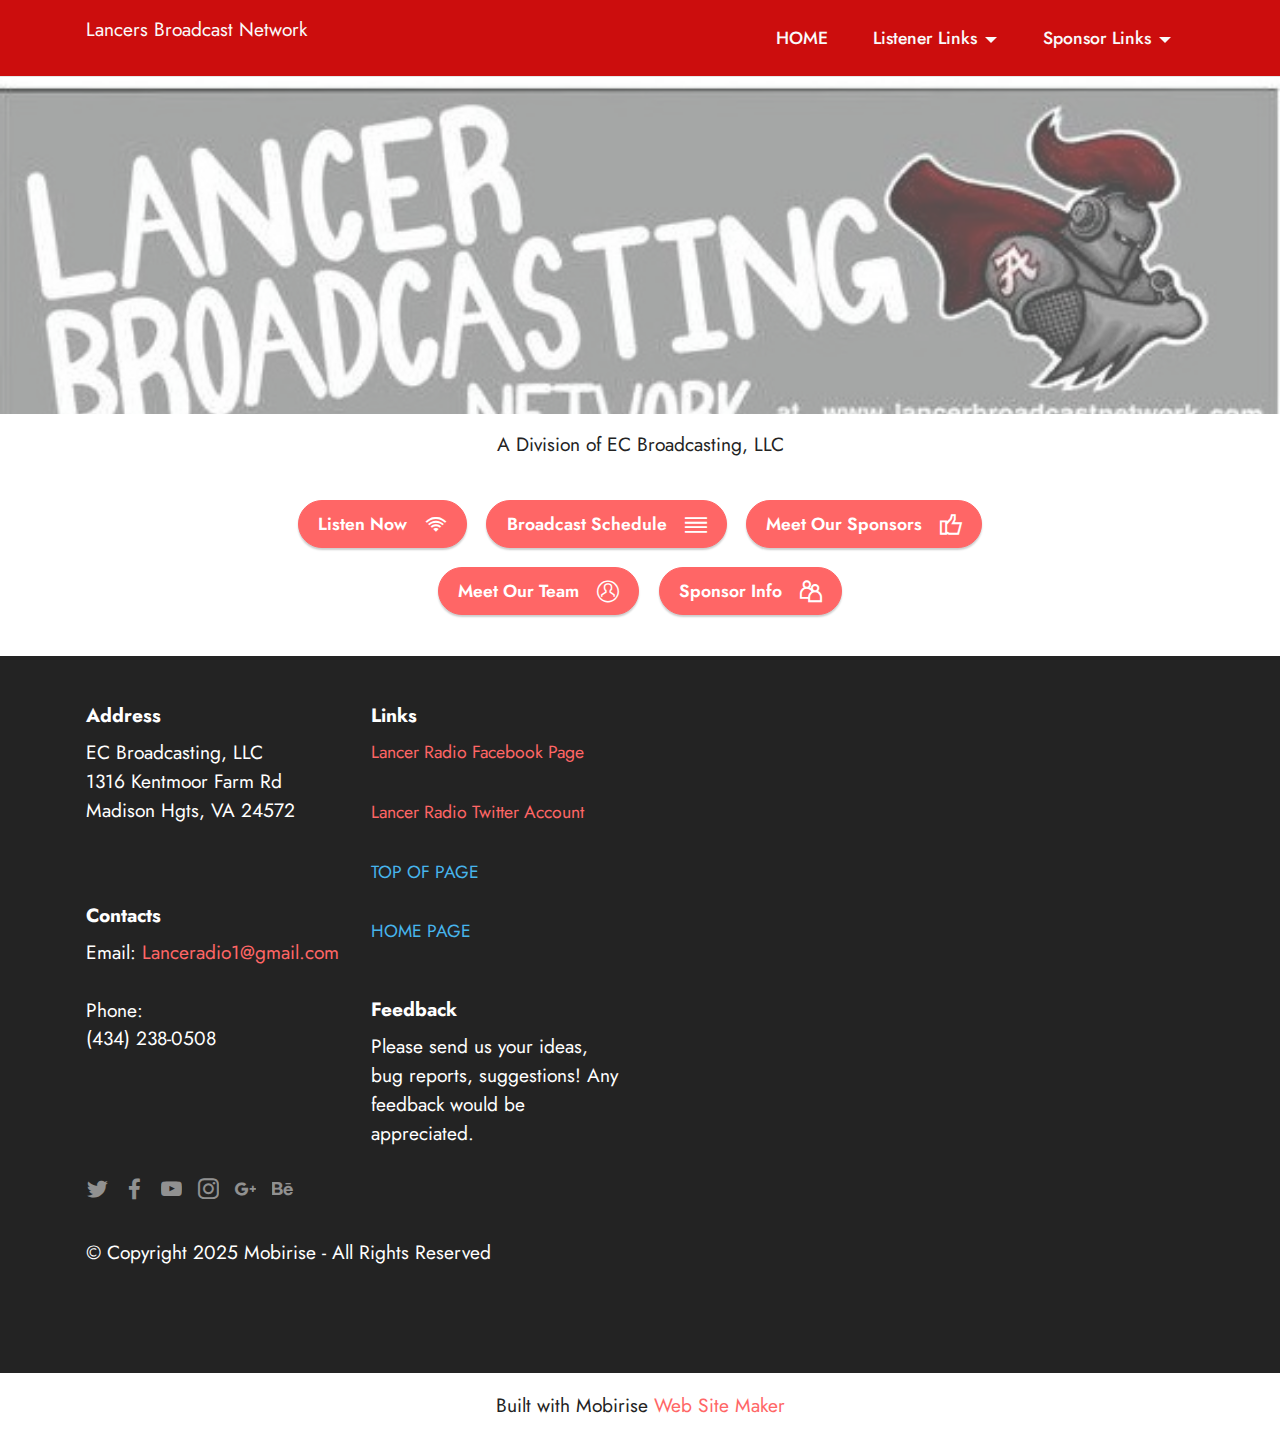
<file: index.html>
<!DOCTYPE html>
<html  >
<head>
  <!-- Site made with Mobirise Website Builder v5.6.11, https://mobirise.com -->
  <meta charset="UTF-8">
  <meta http-equiv="X-UA-Compatible" content="IE=edge">
  <meta name="generator" content="Mobirise v5.6.11, mobirise.com">
  <meta name="twitter:card" content="summary_large_image"/>
  <meta name="twitter:image:src" content="">
  <meta property="og:image" content="">
  <meta name="twitter:title" content="Home">
  <meta name="viewport" content="width=device-width, initial-scale=1, minimum-scale=1">
  <link rel="shortcut icon" href="assets/images/lancer-broadcast-network-banner-by-sara-128x38-1.png" type="image/x-icon">
  <meta name="description" content="">
  
  
  <title>Home</title>
  <link rel="stylesheet" href="assets/web/assets/mobirise-icons2/mobirise2.css">
  <link rel="stylesheet" href="assets/web/assets/mobirise-icons-bold/mobirise-icons-bold.css">
  <link rel="stylesheet" href="assets/bootstrap/css/bootstrap.min.css">
  <link rel="stylesheet" href="assets/bootstrap/css/bootstrap-grid.min.css">
  <link rel="stylesheet" href="assets/bootstrap/css/bootstrap-reboot.min.css">
  <link rel="stylesheet" href="assets/dropdown/css/style.css">
  <link rel="stylesheet" href="assets/socicon/css/styles.css">
  <link rel="stylesheet" href="assets/theme/css/style.css">
  <link rel="preload" href="https://fonts.googleapis.com/css?family=Jost:100,200,300,400,500,600,700,800,900,100i,200i,300i,400i,500i,600i,700i,800i,900i&display=swap" as="style" onload="this.onload=null;this.rel='stylesheet'">
  <noscript><link rel="stylesheet" href="https://fonts.googleapis.com/css?family=Jost:100,200,300,400,500,600,700,800,900,100i,200i,300i,400i,500i,600i,700i,800i,900i&display=swap"></noscript>
  <link rel="preload" as="style" href="assets/mobirise/css/mbr-additional.css"><link rel="stylesheet" href="assets/mobirise/css/mbr-additional.css" type="text/css">
  
  
  
  
</head>
<body>

<!-- Analytics -->
<!-- Global site tag (gtag.js) - Google Analytics -->
<script async src="https://www.googletagmanager.com/gtag/js?id=UA-180278583-1"></script>
<script>
  window.dataLayer = window.dataLayer || [];
  function gtag(){dataLayer.push(arguments);}
  gtag('js', new Date());

  gtag('config', 'UA-180278583-1');
</script>

<!-- /Analytics -->


  
  <section data-bs-version="5.1" class="menu cid-s48OLK6784" once="menu" id="menu1-h">
    
    <nav class="navbar navbar-dropdown navbar-fixed-top navbar-expand-lg">
        <div class="container">
            <div class="navbar-brand">
                
                <span class="navbar-caption-wrap"><a class="navbar-caption text-white display-7" href="https://mobiri.se"><p>Lancers Broadcast Network&nbsp;&nbsp;</p></a></span>
            </div>
            <button class="navbar-toggler" type="button" data-toggle="collapse" data-bs-toggle="collapse" data-target="#navbarSupportedContent" data-bs-target="#navbarSupportedContent" aria-controls="navbarNavAltMarkup" aria-expanded="false" aria-label="Toggle navigation">
                <div class="hamburger">
                    <span></span>
                    <span></span>
                    <span></span>
                    <span></span>
                </div>
            </button>
            <div class="collapse navbar-collapse" id="navbarSupportedContent">
                <ul class="navbar-nav nav-dropdown nav-right" data-app-modern-menu="true"><li class="nav-item"><a class="nav-link link text-white text-primary display-4" href="index.html" aria-expanded="false">HOME</a></li><li class="nav-item dropdown"><a class="nav-link link text-white dropdown-toggle display-4" href="#" aria-expanded="false" data-toggle="dropdown-submenu" data-bs-toggle="dropdown">Listener Links</a><div class="dropdown-menu"><a class="text-white dropdown-item text-primary display-4" href="page.html#header1-k" aria-expanded="false">Listen Live</a><a class="text-white dropdown-item text-primary display-4" href="page3.html" aria-expanded="false">Current Broadcast Schedule</a><a class="text-white dropdown-item text-primary display-4" href="page4.html" aria-expanded="false">Meet Our Sponsors</a><a class="text-white dropdown-item text-primary display-4" href="page2.html" aria-expanded="false">Meet the Team</a></div></li><li class="nav-item dropdown"><a class="nav-link link text-white dropdown-toggle display-4" href="#" aria-expanded="false" data-toggle="dropdown-submenu" data-bs-toggle="dropdown">
                            Sponsor Links</a><div class="dropdown-menu"><a class="text-white dropdown-item text-primary display-4" href="page6.html" aria-expanded="false">Sponsor Info</a></div></li></ul>
                
                
            </div>
        </div>
    </nav>

</section>

<section data-bs-version="5.1" class="header1 cid-s48MCQYojq" id="header1-f">

    

    <div class="mbr-overlay" style="opacity: 0.3; background-color: rgb(255, 255, 255);"></div>

    <div class="align-center container">
        <div class="row justify-content-center">
            <div class="col-12 col-lg-7">
                <h1 class="mbr-section-title mbr-fonts-style mb-3 display-1"><br><br></h1>
                
                
                
            </div>
        </div>
    </div>
</section>

<section data-bs-version="5.1" class="content1 cid-s48udlf8KU" id="content1-8">
    
    <div class="container-fluid">
        <div class="row justify-content-center">
            <div class="title col-12 col-md-8">
                
                <h4 class="mbr-section-subtitle align-center mbr-fonts-style mb-4 display-7">A Division of EC Broadcasting, LLC<br></h4>
                <div class="mbr-section-btn align-center"><a class="btn btn-primary display-4" href="page.html#header1-k"><span class="mobi-mbri mobi-mbri-wifi mbr-iconfont mbr-iconfont-btn"></span>Listen Now&nbsp;&nbsp;</a> <a class="btn btn-primary display-4" href="page3.html"><span class="mobi-mbri mobi-mbri-align-justify mbr-iconfont mbr-iconfont-btn"></span>Broadcast Schedule&nbsp;&nbsp;</a> <a class="btn btn-primary display-4" href="page4.html"><span class="mobi-mbri mobi-mbri-like mbr-iconfont mbr-iconfont-btn"></span>Meet Our Sponsors&nbsp;&nbsp;</a> <a class="btn btn-primary display-4" href="page2.html"><span class="mbrib-user mbr-iconfont mbr-iconfont-btn"></span>Meet Our Team&nbsp;&nbsp;</a> <a class="btn btn-primary display-4" href="page6.html"><span class="mobi-mbri mobi-mbri-users mbr-iconfont mbr-iconfont-btn"></span>Sponsor Info&nbsp;&nbsp;</a></div>
            </div>
        </div>
    </div>
</section>

<section data-bs-version="5.1" class="footer6 cid-sdeYjbhFNA" once="footers" id="footer6-18">

    

    

    <div class="container">
        <div class="row content mbr-white">
            <div class="col-12 col-md-3 mbr-fonts-style display-7">
                <h5 class="mbr-section-subtitle mbr-fonts-style mb-2 display-7">
                    <strong>Address</strong>
                </h5>
                <p class="mbr-text mbr-fonts-style display-7">EC Broadcasting, LLC<br>1316 Kentmoor Farm Rd<br>Madison Hgts, VA 24572</p> <br>
                <h5 class="mbr-section-subtitle mbr-fonts-style mb-2 mt-4 display-7">
                    <strong>Contacts</strong>
                </h5>
                <p class="mbr-text mbr-fonts-style mb-4 display-7">
                    Email: <a href="mailto:lanceradio1@gmail.com" class="text-primary">Lanceradio1@gmail.com</a><br><br>
                    Phone: <br>(434) 238-0508</p>
            </div>
            <div class="col-12 col-md-3 mbr-fonts-style display-7">
                <h5 class="mbr-section-subtitle mbr-fonts-style mb-2 display-7">
                    <strong>Links</strong>
                </h5>
                <ul class="list mbr-fonts-style mb-4 display-4">
                    <li class="mbr-text item-wrap"><a href="https://www.facebook.com/Lancer-Radio-135446416491695" class="text-primary" target="_blank">Lancer Radio Facebook Page</a></li><li class="mbr-text item-wrap"><br></li><li class="mbr-text item-wrap"><a href="https://twitter.com/lanceradio1" class="text-primary" target="_blank">Lancer Radio Twitter Account</a></li><li class="mbr-text item-wrap"><br></li><li class="mbr-text item-wrap"><a href="#top" class="text-info">TOP OF PAGE</a><br><br></li><li class="mbr-text item-wrap"><a href="index.html" class="text-info">HOME PAGE</a></li>
                </ul>
                <h5 class="mbr-section-subtitle mbr-fonts-style mb-2 mt-5 display-7">
                    <strong>Feedback</strong>
                </h5>
                <p class="mbr-text mbr-fonts-style mb-4 display-7">
                    Please send us your ideas, bug reports, suggestions! Any feedback would be appreciated.<br></p>
            </div>
            <div class="col-12 col-md-6">
                <div class="google-map"><iframe frameborder="0" style="border:0" src="https://www.google.com/maps/embed/v1/place?key=AIzaSyCNveGQ9bfpKFwWzQLLftrR9hNiHwdqQG8&amp;q=Madison Heights, VA 24572" allowfullscreen=""></iframe></div>
            </div>
            <div class="col-md-6">
                <div class="social-list align-left">
                    <div class="soc-item">
                        <a href="https://twitter.com/mobirise" target="_blank">
                            <span class="socicon-twitter socicon mbr-iconfont mbr-iconfont-social"></span>
                        </a>
                    </div>
                    <div class="soc-item">
                        <a href="https://www.facebook.com/pages/Mobirise/1616226671953247" target="_blank">
                            <span class="socicon-facebook socicon mbr-iconfont mbr-iconfont-social"></span>
                        </a>
                    </div>
                    <div class="soc-item">
                        <a href="https://www.youtube.com/c/mobirise" target="_blank">
                            <span class="socicon-youtube socicon mbr-iconfont mbr-iconfont-social"></span>
                        </a>
                    </div>
                    <div class="soc-item">
                        <a href="https://instagram.com/mobirise" target="_blank">
                            <span class="socicon-instagram socicon mbr-iconfont mbr-iconfont-social"></span>
                        </a>
                    </div>
                    <div class="soc-item">
                        <a href="https://plus.google.com/u/0/+Mobirise" target="_blank">
                            <span class="socicon-googleplus socicon mbr-iconfont mbr-iconfont-social"></span>
                        </a>
                    </div>
                    <div class="soc-item">
                        <a href="https://www.behance.net/Mobirise" target="_blank">
                            <span class="socicon-behance socicon mbr-iconfont mbr-iconfont-social"></span>
                        </a>
                    </div>
                </div>
            </div>
        </div>
        <div class="footer-lower">
            <div class="media-container-row">
                <div class="col-sm-12">
                    <hr>
                </div>
            </div>
            <div class="col-sm-12 copyright pl-0">
                <p class="mbr-text mbr-fonts-style mbr-white display-7">
                    © Copyright 2025 Mobirise - All Rights Reserved
                </p>
            </div>
        </div>
    </div>
</section><section class="display-7" style="padding: 0;align-items: center;justify-content: center;flex-wrap: wrap;    align-content: center;display: flex;position: relative;height: 4rem;"><a href="https://mobiri.se/2546818" style="flex: 1 1;height: 4rem;position: absolute;width: 100%;z-index: 1;"><img alt="" style="height: 4rem;" src="[data-uri]"></a><p style="margin: 0;text-align: center;" class="display-7">Built with Mobirise &#8204;</p><a style="z-index:1" href="https://mobirise.com/website-maker.html">Web Site Maker</a></section><script src="assets/bootstrap/js/bootstrap.bundle.min.js"></script>  <script src="assets/smoothscroll/smooth-scroll.js"></script>  <script src="assets/ytplayer/index.js"></script>  <script src="assets/dropdown/js/navbar-dropdown.js"></script>  <script src="assets/theme/js/script.js"></script>  
  
  
</body>
</html>
</file>
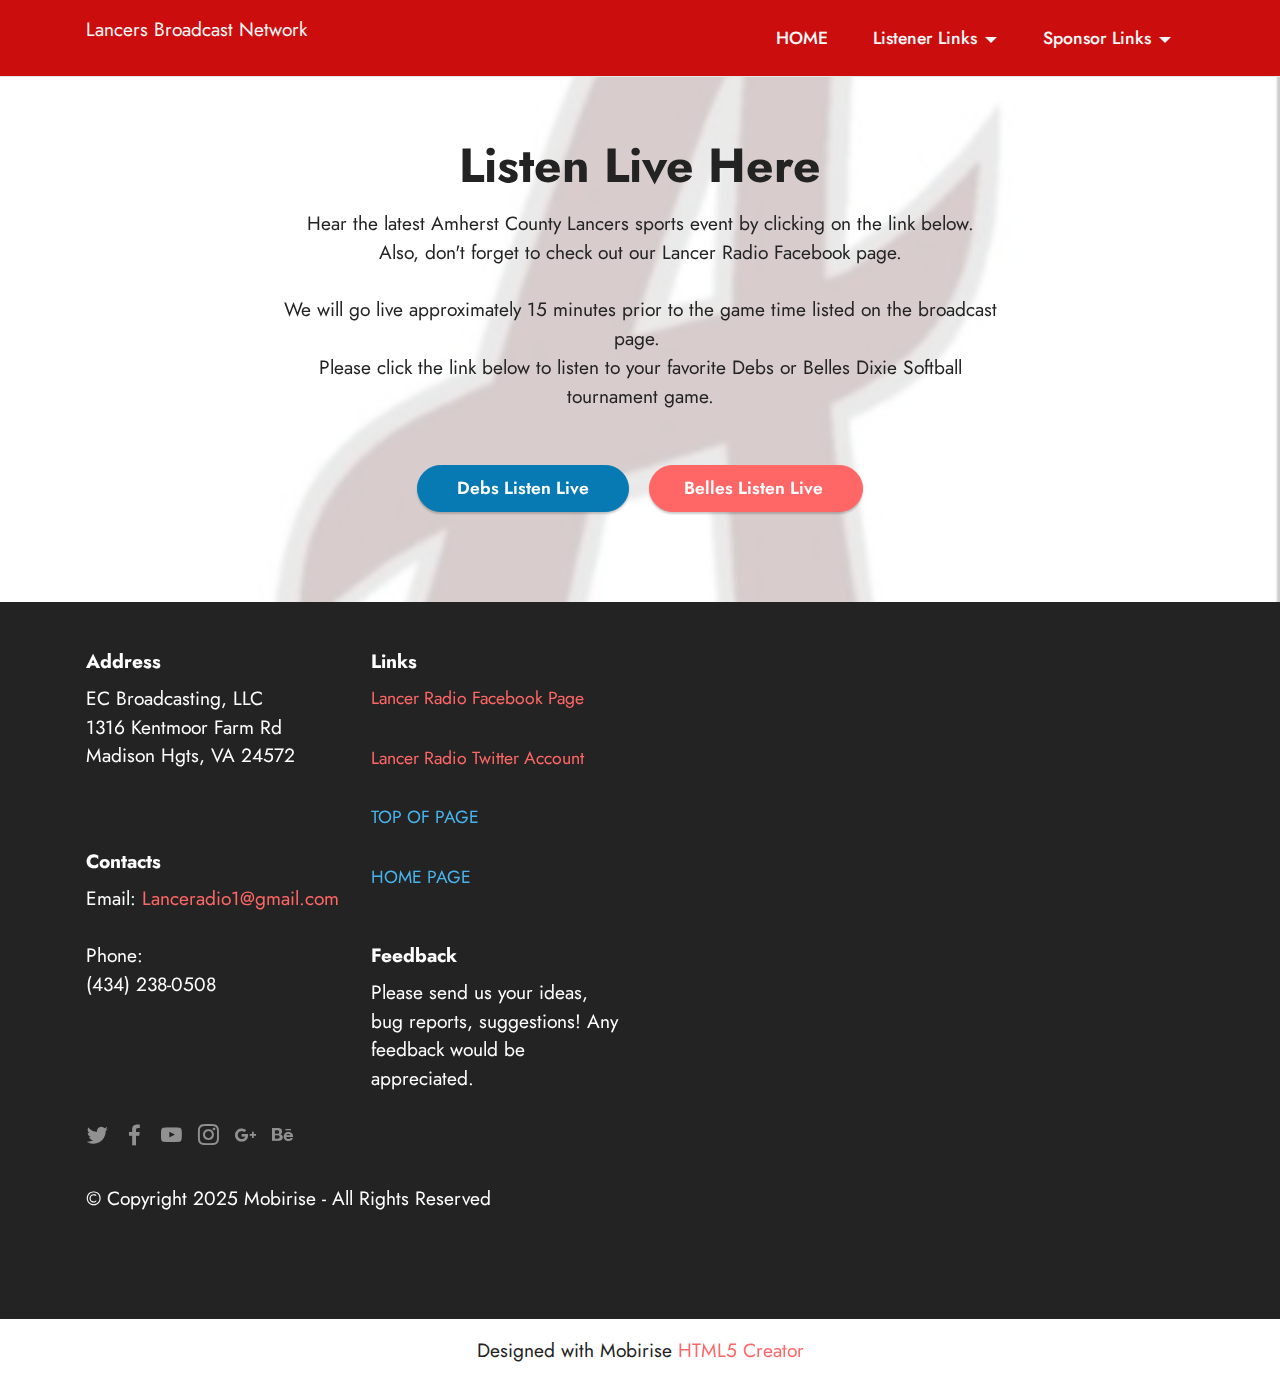
<file: page.html>
<!DOCTYPE html>
<html  >
<head>
  <!-- Site made with Mobirise Website Builder v5.6.11, https://mobirise.com -->
  <meta charset="UTF-8">
  <meta http-equiv="X-UA-Compatible" content="IE=edge">
  <meta name="generator" content="Mobirise v5.6.11, mobirise.com">
  <meta name="twitter:card" content="summary_large_image"/>
  <meta name="twitter:image:src" content="">
  <meta property="og:image" content="">
  <meta name="twitter:title" content="Listen Live">
  <meta name="viewport" content="width=device-width, initial-scale=1, minimum-scale=1">
  <link rel="shortcut icon" href="assets/images/lancer-broadcast-network-banner-by-sara-128x38-1.png" type="image/x-icon">
  <meta name="description" content="Provides links for our listeners to listen live to the current sports broadcasts.">
  
  
  <title>Listen Live</title>
  <link rel="stylesheet" href="assets/bootstrap/css/bootstrap.min.css">
  <link rel="stylesheet" href="assets/bootstrap/css/bootstrap-grid.min.css">
  <link rel="stylesheet" href="assets/bootstrap/css/bootstrap-reboot.min.css">
  <link rel="stylesheet" href="assets/parallax/jarallax.css">
  <link rel="stylesheet" href="assets/dropdown/css/style.css">
  <link rel="stylesheet" href="assets/socicon/css/styles.css">
  <link rel="stylesheet" href="assets/theme/css/style.css">
  <link rel="preload" href="https://fonts.googleapis.com/css?family=Jost:100,200,300,400,500,600,700,800,900,100i,200i,300i,400i,500i,600i,700i,800i,900i&display=swap" as="style" onload="this.onload=null;this.rel='stylesheet'">
  <noscript><link rel="stylesheet" href="https://fonts.googleapis.com/css?family=Jost:100,200,300,400,500,600,700,800,900,100i,200i,300i,400i,500i,600i,700i,800i,900i&display=swap"></noscript>
  <link rel="preload" as="style" href="assets/mobirise/css/mbr-additional.css"><link rel="stylesheet" href="assets/mobirise/css/mbr-additional.css" type="text/css">
  
  
  
  
</head>
<body>

<!-- Analytics -->
<!-- Global site tag (gtag.js) - Google Analytics -->
<script async src="https://www.googletagmanager.com/gtag/js?id=UA-180278583-1"></script>
<script>
  window.dataLayer = window.dataLayer || [];
  function gtag(){dataLayer.push(arguments);}
  gtag('js', new Date());

  gtag('config', 'UA-180278583-1');
</script>

<!-- /Analytics -->


  
  <section data-bs-version="5.1" class="menu cid-sbbcA0fogj" once="menu" id="menu1-q">
    
    <nav class="navbar navbar-dropdown navbar-fixed-top navbar-expand-lg">
        <div class="container">
            <div class="navbar-brand">
                
                <span class="navbar-caption-wrap"><a class="navbar-caption text-white display-7" href="https://mobiri.se"><p>Lancers Broadcast Network&nbsp;&nbsp;</p></a></span>
            </div>
            <button class="navbar-toggler" type="button" data-toggle="collapse" data-bs-toggle="collapse" data-target="#navbarSupportedContent" data-bs-target="#navbarSupportedContent" aria-controls="navbarNavAltMarkup" aria-expanded="false" aria-label="Toggle navigation">
                <div class="hamburger">
                    <span></span>
                    <span></span>
                    <span></span>
                    <span></span>
                </div>
            </button>
            <div class="collapse navbar-collapse" id="navbarSupportedContent">
                <ul class="navbar-nav nav-dropdown nav-right" data-app-modern-menu="true"><li class="nav-item"><a class="nav-link link text-white text-primary display-4" href="index.html" aria-expanded="false">HOME</a></li><li class="nav-item dropdown"><a class="nav-link link text-white dropdown-toggle display-4" href="#" aria-expanded="false" data-toggle="dropdown-submenu" data-bs-toggle="dropdown">Listener Links</a><div class="dropdown-menu"><a class="text-white dropdown-item text-primary display-4" href="page.html#header1-k" aria-expanded="false">Listen Live</a><a class="text-white dropdown-item text-primary display-4" href="page3.html" aria-expanded="false">Current Broadcast Schedule</a><a class="text-white dropdown-item text-primary display-4" href="page4.html" aria-expanded="false">Meet Our Sponsors</a><a class="text-white dropdown-item text-primary display-4" href="page2.html" aria-expanded="false">Meet the Team</a></div></li><li class="nav-item dropdown"><a class="nav-link link text-white dropdown-toggle display-4" href="#" aria-expanded="false" data-toggle="dropdown-submenu" data-bs-toggle="dropdown">
                            Sponsor Links</a><div class="dropdown-menu"><a class="text-white dropdown-item text-primary display-4" href="page6.html" aria-expanded="false">Sponsor Info</a></div></li></ul>
                
                
            </div>
        </div>
    </nav>

</section>

<section data-bs-version="5.1" class="header1 cid-sbbczV3pPL mbr-parallax-background" id="header1-k">

    

    <div class="mbr-overlay" style="opacity: 0.8; background-color: rgb(255, 255, 255);"></div>

    <div class="align-center container">
        <div class="row justify-content-center">
            <div class="col-12 col-lg-8">
                <h1 class="mbr-section-title mbr-fonts-style mb-3 display-2"><strong>Listen Live Here</strong></h1>
                
                <p class="mbr-text mbr-fonts-style display-7">Hear the latest Amherst County Lancers sports event by clicking on the link below. <br>Also, don't forget to check out our Lancer Radio Facebook page.<br><br>We will go live approximately 15 minutes prior to the game time listed on the broadcast page.&nbsp; <br>Please click the link below to listen to your favorite Debs or Belles Dixie Softball tournament game.<br><br></p>
                <div class="mbr-section-btn mt-3"><a class="btn btn-danger display-4" href="http://stream.zeno.fm/f9mbgyum7k8uv.mp3" target="_blank">&nbsp; &nbsp; Debs Listen Live&nbsp; &nbsp;&nbsp;</a> <a class="btn btn-secondary display-4" href="http://stream.zeno.fm/t6c5fhct4s8uv.mp3" target="_blank">&nbsp; &nbsp;Belles Listen Live&nbsp; &nbsp;&nbsp;</a></div>
            </div>
        </div>
    </div>
</section>

<section data-bs-version="5.1" class="footer6 cid-sdeYjbhFNA" once="footers" id="footer6-18">

    

    

    <div class="container">
        <div class="row content mbr-white">
            <div class="col-12 col-md-3 mbr-fonts-style display-7">
                <h5 class="mbr-section-subtitle mbr-fonts-style mb-2 display-7">
                    <strong>Address</strong>
                </h5>
                <p class="mbr-text mbr-fonts-style display-7">EC Broadcasting, LLC<br>1316 Kentmoor Farm Rd<br>Madison Hgts, VA 24572</p> <br>
                <h5 class="mbr-section-subtitle mbr-fonts-style mb-2 mt-4 display-7">
                    <strong>Contacts</strong>
                </h5>
                <p class="mbr-text mbr-fonts-style mb-4 display-7">
                    Email: <a href="mailto:lanceradio1@gmail.com" class="text-primary">Lanceradio1@gmail.com</a><br><br>
                    Phone: <br>(434) 238-0508</p>
            </div>
            <div class="col-12 col-md-3 mbr-fonts-style display-7">
                <h5 class="mbr-section-subtitle mbr-fonts-style mb-2 display-7">
                    <strong>Links</strong>
                </h5>
                <ul class="list mbr-fonts-style mb-4 display-4">
                    <li class="mbr-text item-wrap"><a href="https://www.facebook.com/Lancer-Radio-135446416491695" class="text-primary" target="_blank">Lancer Radio Facebook Page</a></li><li class="mbr-text item-wrap"><br></li><li class="mbr-text item-wrap"><a href="https://twitter.com/lanceradio1" class="text-primary" target="_blank">Lancer Radio Twitter Account</a></li><li class="mbr-text item-wrap"><br></li><li class="mbr-text item-wrap"><a href="#top" class="text-info">TOP OF PAGE</a><br><br></li><li class="mbr-text item-wrap"><a href="index.html" class="text-info">HOME PAGE</a></li>
                </ul>
                <h5 class="mbr-section-subtitle mbr-fonts-style mb-2 mt-5 display-7">
                    <strong>Feedback</strong>
                </h5>
                <p class="mbr-text mbr-fonts-style mb-4 display-7">
                    Please send us your ideas, bug reports, suggestions! Any feedback would be appreciated.<br></p>
            </div>
            <div class="col-12 col-md-6">
                <div class="google-map"><iframe frameborder="0" style="border:0" src="https://www.google.com/maps/embed/v1/place?key=AIzaSyCZI5F_k6S1k46ujh0SNrapM89f7mJxd30&amp;q=Madison Heights, VA 24572" allowfullscreen=""></iframe></div>
            </div>
            <div class="col-md-6">
                <div class="social-list align-left">
                    <div class="soc-item">
                        <a href="https://twitter.com/mobirise" target="_blank">
                            <span class="socicon-twitter socicon mbr-iconfont mbr-iconfont-social"></span>
                        </a>
                    </div>
                    <div class="soc-item">
                        <a href="https://www.facebook.com/pages/Mobirise/1616226671953247" target="_blank">
                            <span class="socicon-facebook socicon mbr-iconfont mbr-iconfont-social"></span>
                        </a>
                    </div>
                    <div class="soc-item">
                        <a href="https://www.youtube.com/c/mobirise" target="_blank">
                            <span class="socicon-youtube socicon mbr-iconfont mbr-iconfont-social"></span>
                        </a>
                    </div>
                    <div class="soc-item">
                        <a href="https://instagram.com/mobirise" target="_blank">
                            <span class="socicon-instagram socicon mbr-iconfont mbr-iconfont-social"></span>
                        </a>
                    </div>
                    <div class="soc-item">
                        <a href="https://plus.google.com/u/0/+Mobirise" target="_blank">
                            <span class="socicon-googleplus socicon mbr-iconfont mbr-iconfont-social"></span>
                        </a>
                    </div>
                    <div class="soc-item">
                        <a href="https://www.behance.net/Mobirise" target="_blank">
                            <span class="socicon-behance socicon mbr-iconfont mbr-iconfont-social"></span>
                        </a>
                    </div>
                </div>
            </div>
        </div>
        <div class="footer-lower">
            <div class="media-container-row">
                <div class="col-sm-12">
                    <hr>
                </div>
            </div>
            <div class="col-sm-12 copyright pl-0">
                <p class="mbr-text mbr-fonts-style mbr-white display-7">
                    © Copyright 2025 Mobirise - All Rights Reserved
                </p>
            </div>
        </div>
    </div>
</section><section class="display-7" style="padding: 0;align-items: center;justify-content: center;flex-wrap: wrap;    align-content: center;display: flex;position: relative;height: 4rem;"><a href="https://mobiri.se/2546818" style="flex: 1 1;height: 4rem;position: absolute;width: 100%;z-index: 1;"><img alt="" style="height: 4rem;" src="[data-uri]"></a><p style="margin: 0;text-align: center;" class="display-7">Designed with Mobirise &#8204;</p><a style="z-index:1" href="https://mobirise.com/html-builder.html">HTML5 Creator</a></section><script src="assets/bootstrap/js/bootstrap.bundle.min.js"></script>  <script src="assets/parallax/jarallax.js"></script>  <script src="assets/smoothscroll/smooth-scroll.js"></script>  <script src="assets/ytplayer/index.js"></script>  <script src="assets/dropdown/js/navbar-dropdown.js"></script>  <script src="assets/theme/js/script.js"></script>  
  
  
</body>
</html>
</file>
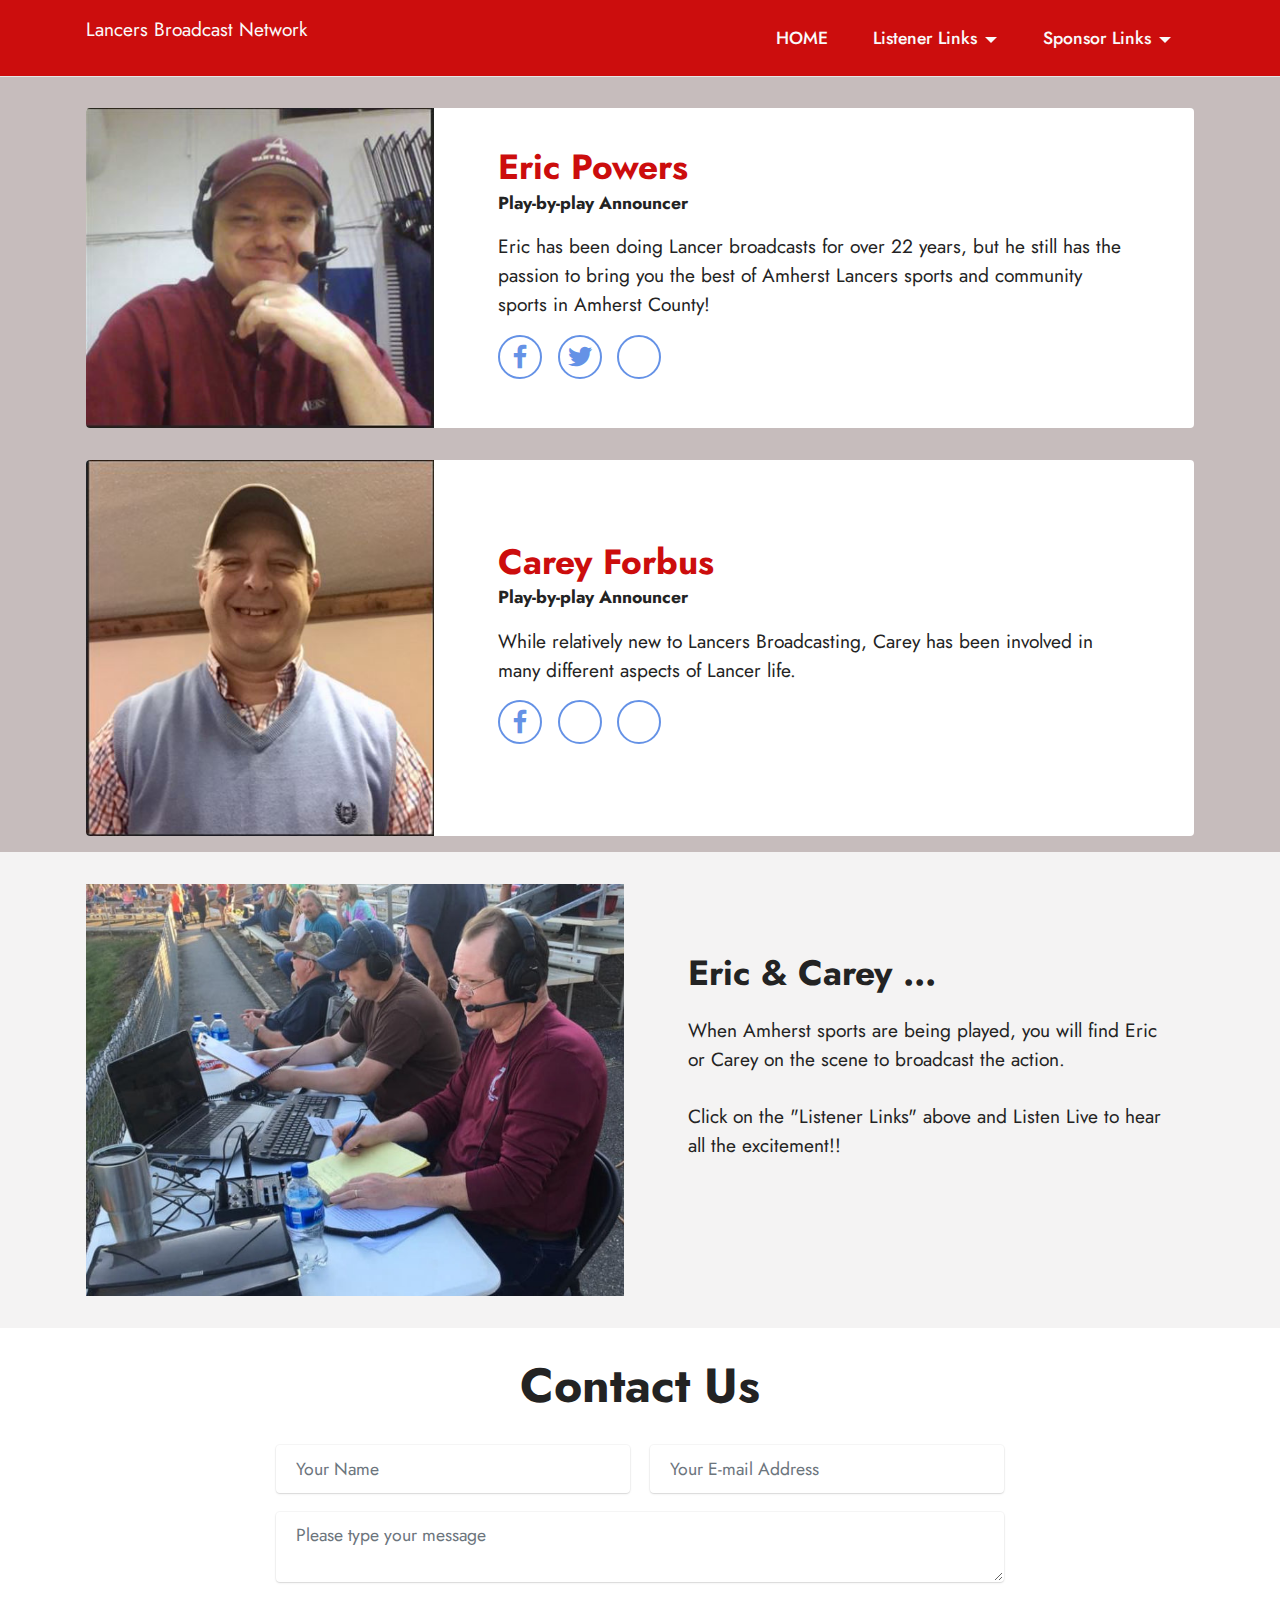
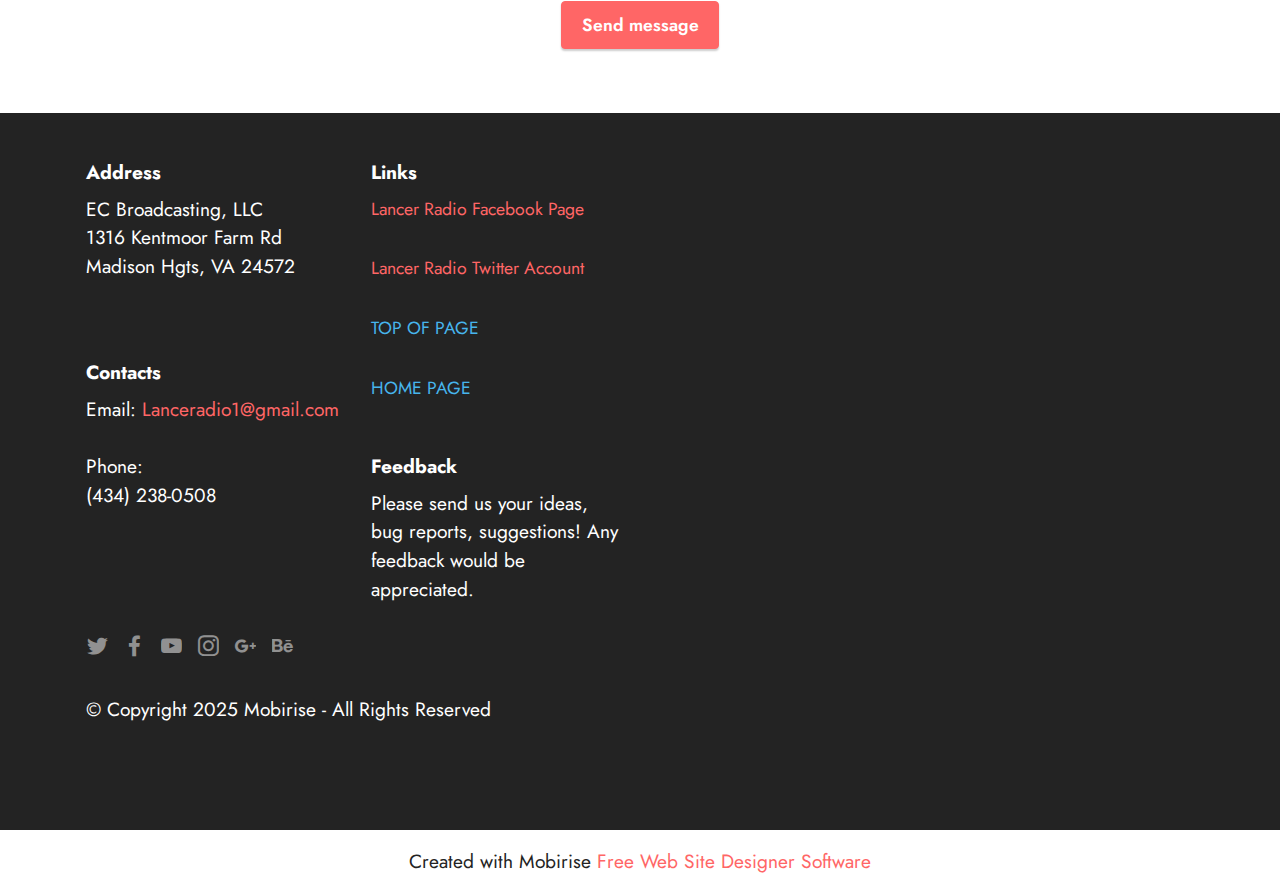
<file: page2.html>
<!DOCTYPE html>
<html  >
<head>
  <!-- Site made with Mobirise Website Builder v5.6.11, https://mobirise.com -->
  <meta charset="UTF-8">
  <meta http-equiv="X-UA-Compatible" content="IE=edge">
  <meta name="generator" content="Mobirise v5.6.11, mobirise.com">
  <meta name="twitter:card" content="summary_large_image"/>
  <meta name="twitter:image:src" content="">
  <meta property="og:image" content="">
  <meta name="twitter:title" content="Meet the Team">
  <meta name="viewport" content="width=device-width, initial-scale=1, minimum-scale=1">
  <link rel="shortcut icon" href="assets/images/lancer-broadcast-network-banner-by-sara-128x38-1.png" type="image/x-icon">
  <meta name="description" content="Meet the Lancers Broadcast Network Team">
  
  
  <title>Meet the Team</title>
  <link rel="stylesheet" href="assets/bootstrap/css/bootstrap.min.css">
  <link rel="stylesheet" href="assets/bootstrap/css/bootstrap-grid.min.css">
  <link rel="stylesheet" href="assets/bootstrap/css/bootstrap-reboot.min.css">
  <link rel="stylesheet" href="assets/dropdown/css/style.css">
  <link rel="stylesheet" href="assets/socicon/css/styles.css">
  <link rel="stylesheet" href="assets/theme/css/style.css">
  <link rel="preload" href="https://fonts.googleapis.com/css?family=Jost:100,200,300,400,500,600,700,800,900,100i,200i,300i,400i,500i,600i,700i,800i,900i&display=swap" as="style" onload="this.onload=null;this.rel='stylesheet'">
  <noscript><link rel="stylesheet" href="https://fonts.googleapis.com/css?family=Jost:100,200,300,400,500,600,700,800,900,100i,200i,300i,400i,500i,600i,700i,800i,900i&display=swap"></noscript>
  <link rel="preload" as="style" href="assets/mobirise/css/mbr-additional.css"><link rel="stylesheet" href="assets/mobirise/css/mbr-additional.css" type="text/css">
  
  
  
  
</head>
<body>

<!-- Analytics -->
<!-- Global site tag (gtag.js) - Google Analytics -->
<script async src="https://www.googletagmanager.com/gtag/js?id=UA-180278583-1"></script>
<script>
  window.dataLayer = window.dataLayer || [];
  function gtag(){dataLayer.push(arguments);}
  gtag('js', new Date());

  gtag('config', 'UA-180278583-1');
</script>

<!-- /Analytics -->


  
  <section class="menu cid-s48OLK6784" once="menu" id="menu1-s">
    
    <nav class="navbar navbar-dropdown navbar-fixed-top navbar-expand-lg">
        <div class="container">
            <div class="navbar-brand">
                
                <span class="navbar-caption-wrap"><a class="navbar-caption text-white display-7" href="https://mobiri.se"><p>Lancers Broadcast Network&nbsp;&nbsp;</p></a></span>
            </div>
            <button class="navbar-toggler" type="button" data-toggle="collapse" data-target="#navbarSupportedContent" aria-controls="navbarNavAltMarkup" aria-expanded="false" aria-label="Toggle navigation">
                <div class="hamburger">
                    <span></span>
                    <span></span>
                    <span></span>
                    <span></span>
                </div>
            </button>
            <div class="collapse navbar-collapse" id="navbarSupportedContent">
                <ul class="navbar-nav nav-dropdown nav-right" data-app-modern-menu="true"><li class="nav-item"><a class="nav-link link text-white text-primary display-4" href="index.html" aria-expanded="false">HOME</a></li><li class="nav-item dropdown"><a class="nav-link link text-white dropdown-toggle display-4" href="#" aria-expanded="false" data-toggle="dropdown-submenu">Listener Links</a><div class="dropdown-menu"><a class="text-white dropdown-item text-primary display-4" href="page.html#header1-k" aria-expanded="false">Listen Live</a><a class="text-white dropdown-item text-primary display-4" href="page3.html" aria-expanded="false">Current Broadcast Schedule</a><a class="text-white dropdown-item text-primary display-4" href="page4.html" aria-expanded="false">Meet Our Sponsors</a><a class="text-white dropdown-item text-primary display-4" href="page2.html" aria-expanded="false">Meet the Team</a></div></li><li class="nav-item dropdown"><a class="nav-link link text-white dropdown-toggle display-4" href="#" aria-expanded="false" data-toggle="dropdown-submenu">
                            Sponsor Links</a><div class="dropdown-menu"><a class="text-white dropdown-item text-primary display-4" href="page6.html" aria-expanded="false">Sponsor Info</a></div></li></ul>
                
                
            </div>
        </div>
    </nav>

</section>

<section class="team2 cid-sda3dDOCrH" xmlns="http://www.w3.org/1999/html" id="team2-x">
    
    
    <div class="container">
        <div class="card">
            <div class="card-wrapper">
                <div class="row align-items-center">
                    <div class="col-12 col-md-4">
                        <div class="image-wrapper">
                            <img src="assets/images/picture-of-eric-powers-360x331.jpg" alt="Mobirise">
                        </div>
                    </div>
                    <div class="col-12 col-md">
                        <div class="card-box">
                            <h5 class="card-title mbr-fonts-style m-0 display-5">
                                <strong>Eric Powers</strong></h5>
                            <h6 class="card-subtitle mbr-fonts-style mb-3 display-4"><strong>Play-by-play Announcer</strong></h6>
                            <p class="mbr-text mbr-fonts-style display-7">
                                Eric has been doing Lancer broadcasts for over 22 years, but he still has the passion to bring you the best of Amherst Lancers sports and community sports in Amherst County!</p>
                            <div class="social-row display-7">
                                <div class="soc-item">
                                    <a href="https://www.facebook.com/Lancer-Radio-135446416491695" target="_blank">
                                        <span class="mbr-iconfont socicon-facebook socicon"></span>
                                    </a>
                                </div>
                                <div class="soc-item">
                                    <a href="https://twitter.com/lanceradio1" target="_blank">
                                        <span class="mbr-iconfont socicon-twitter socicon"></span>
                                    </a>
                                </div>
                                <div class="soc-item">
                                    
                                        <span class="mbr-iconfont socicon-instagram socicon" style="color: rgb(255, 255, 255); fill: rgb(255, 255, 255);"></span>
                                    
                                </div>
                                
                                
                            </div>
                        </div>
                    </div>
                </div>
            </div>
        </div>
        <div class="card">
            <div class="card-wrapper">
                <div class="row align-items-center">
                    <div class="col-12 col-md-4">
                        <div class="image-wrapper">
                            <img src="assets/images/picture-of-carey-forbus-395x427.jpg" alt="Mobirise">
                        </div>
                    </div>
                    <div class="col-12 col-md">
                        <div class="card-box">
                            <h5 class="card-title mbr-fonts-style m-0 display-5">
                                <strong>Carey Forbus</strong></h5>
                            <h6 class="card-subtitle mbr-fonts-style mb-3 display-4"><strong>Play-by-play Announcer</strong></h6>
                            <p class="mbr-text mbr-fonts-style display-7">
                                While relatively new to Lancers Broadcasting, Carey has been involved in many different aspects of Lancer life.&nbsp;&nbsp;</p>
                            <div class="social-row display-7">
                                <div class="soc-item">
                                    <a href="https://www.facebook.com/Lancer-Radio-135446416491695" target="_blank">
                                        <span class="mbr-iconfont socicon-facebook socicon"></span>
                                    </a>
                                </div>
                                <div class="soc-item">
                                    
                                        <span class="mbr-iconfont socicon-twitter socicon" style="color: rgb(255, 255, 255); fill: rgb(255, 255, 255);"></span>
                                    
                                </div>
                                <div class="soc-item">
                                    
                                        <span class="mbr-iconfont socicon-instagram socicon" style="color: rgb(255, 255, 255); fill: rgb(255, 255, 255);"></span>
                                    
                                </div>
                                
                                
                            </div>
                        </div>
                    </div>
                </div>
            </div>
        </div>
        
    </div>
</section>

<section class="image1 cid-sda5KCy07S" id="image1-z">
    

    

    <div class="container">
        <div class="row align-items-center">
            <div class="col-12 col-lg-6">
                <div class="image-wrapper">
                    <img src="assets/images/eric-carey-picture-896x672.jpeg" alt="Mobirise">
                    
                </div>
            </div>
            <div class="col-12 col-lg">
                <div class="text-wrapper">
                    <h3 class="mbr-section-title mbr-fonts-style mb-3 display-5">
                        <strong>Eric &amp; Carey ...</strong></h3>
                    <p class="mbr-text mbr-fonts-style display-7">
                        When Amherst sports are being played, you will find Eric or Carey on the scene to broadcast the action.<br><br>Click on the "Listener Links" above and Listen Live to hear all the excitement!!<br><br><br></p>
                </div>
            </div>
        </div>
    </div>
</section>

<section class="form5 cid-sdgnRlrUV0" id="form5-1q">
    
    
    <div class="container">
        <div class="mbr-section-head">
            <h3 class="mbr-section-title mbr-fonts-style align-center mb-0 display-2">
                <strong>Contact Us</strong></h3>
            
        </div>
        <div class="row justify-content-center mt-4">
            <div class="col-lg-8 mx-auto mbr-form" data-form-type="formoid">
                <form action="https://mobirise.eu/" method="POST" class="mbr-form form-with-styler" data-form-title="Form Name"><input type="hidden" name="email" data-form-email="true" value="VcBeR7WUjaGWBMJyaS616HFxTfrbBl2G6PI7UZR+ZT8he0hgNqh5poAOZeCKwyxIb1qZn+P2OR2WzF05VFGT58aEh6sJyXlg1TUhC1+bxAbicL0YZe2YwFfgKt4yYy6Y">
                    <div class="">
                        <div hidden="hidden" data-form-alert="" class="alert alert-success col-12">Thanks for submitting your information!  We will be back in contact as soon as possible.</div>
                        <div hidden="hidden" data-form-alert-danger="" class="alert alert-danger col-12">Oops...! some
                            problem!</div>
                    </div>
                    <div class="dragArea row">
                        <div class="col-md col-sm-12 form-group" data-for="name">
                            <input type="text" name="name" placeholder="Your Name" data-form-field="name" class="form-control" value="" id="name-form5-1q">
                        </div>
                        <div class="col-md col-sm-12 form-group" data-for="email">
                            <input type="email" name="email" placeholder="Your E-mail Address" data-form-field="email" class="form-control" value="" id="email-form5-1q">
                        </div>
                        
                        <div class="col-12 form-group" data-for="textarea">
                            <textarea name="textarea" placeholder="Please type your message" data-form-field="textarea" class="form-control" id="textarea-form5-1q"></textarea>
                        </div>
                        <div class="col-lg-12 col-md-12 col-sm-12 align-center mbr-section-btn"><button type="submit" class="btn btn-primary display-4">Send message</button></div>
                    </div>
                </form>
            </div>
        </div>
    </div>
</section>

<section class="footer6 cid-sdeYjbhFNA" once="footers" id="footer6-18">

    

    

    <div class="container">
        <div class="row content mbr-white">
            <div class="col-12 col-md-3 mbr-fonts-style display-7">
                <h5 class="mbr-section-subtitle mbr-fonts-style mb-2 display-7">
                    <strong>Address</strong>
                </h5>
                <p class="mbr-text mbr-fonts-style display-7">EC Broadcasting, LLC<br>1316 Kentmoor Farm Rd<br>Madison Hgts, VA 24572</p> <br>
                <h5 class="mbr-section-subtitle mbr-fonts-style mb-2 mt-4 display-7">
                    <strong>Contacts</strong>
                </h5>
                <p class="mbr-text mbr-fonts-style mb-4 display-7">
                    Email: <a href="mailto:lanceradio1@gmail.com" class="text-primary">Lanceradio1@gmail.com</a><br><br>
                    Phone: <br>(434) 238-0508</p>
            </div>
            <div class="col-12 col-md-3 mbr-fonts-style display-7">
                <h5 class="mbr-section-subtitle mbr-fonts-style mb-2 display-7">
                    <strong>Links</strong>
                </h5>
                <ul class="list mbr-fonts-style mb-4 display-4">
                    <li class="mbr-text item-wrap"><a href="https://www.facebook.com/Lancer-Radio-135446416491695" class="text-primary" target="_blank">Lancer Radio Facebook Page</a></li><li class="mbr-text item-wrap"><br></li><li class="mbr-text item-wrap"><a href="https://twitter.com/lanceradio1" class="text-primary" target="_blank">Lancer Radio Twitter Account</a></li><li class="mbr-text item-wrap"><br></li><li class="mbr-text item-wrap"><a href="#top" class="text-info">TOP OF PAGE</a><br><br></li><li class="mbr-text item-wrap"><a href="index.html" class="text-info">HOME PAGE</a></li>
                </ul>
                <h5 class="mbr-section-subtitle mbr-fonts-style mb-2 mt-5 display-7">
                    <strong>Feedback</strong>
                </h5>
                <p class="mbr-text mbr-fonts-style mb-4 display-7">
                    Please send us your ideas, bug reports, suggestions! Any feedback would be appreciated.<br></p>
            </div>
            <div class="col-12 col-md-6">
                <div class="google-map"><iframe frameborder="0" style="border:0" src="https://www.google.com/maps/embed/v1/place?key=AIzaSyCNveGQ9bfpKFwWzQLLftrR9hNiHwdqQG8&amp;q=Madison Heights, VA 24572" allowfullscreen=""></iframe></div>
            </div>
            <div class="col-md-6">
                <div class="social-list align-left">
                    <div class="soc-item">
                        <a href="https://twitter.com/mobirise" target="_blank">
                            <span class="socicon-twitter socicon mbr-iconfont mbr-iconfont-social"></span>
                        </a>
                    </div>
                    <div class="soc-item">
                        <a href="https://www.facebook.com/pages/Mobirise/1616226671953247" target="_blank">
                            <span class="socicon-facebook socicon mbr-iconfont mbr-iconfont-social"></span>
                        </a>
                    </div>
                    <div class="soc-item">
                        <a href="https://www.youtube.com/c/mobirise" target="_blank">
                            <span class="socicon-youtube socicon mbr-iconfont mbr-iconfont-social"></span>
                        </a>
                    </div>
                    <div class="soc-item">
                        <a href="https://instagram.com/mobirise" target="_blank">
                            <span class="socicon-instagram socicon mbr-iconfont mbr-iconfont-social"></span>
                        </a>
                    </div>
                    <div class="soc-item">
                        <a href="https://plus.google.com/u/0/+Mobirise" target="_blank">
                            <span class="socicon-googleplus socicon mbr-iconfont mbr-iconfont-social"></span>
                        </a>
                    </div>
                    <div class="soc-item">
                        <a href="https://www.behance.net/Mobirise" target="_blank">
                            <span class="socicon-behance socicon mbr-iconfont mbr-iconfont-social"></span>
                        </a>
                    </div>
                </div>
            </div>
        </div>
        <div class="footer-lower">
            <div class="media-container-row">
                <div class="col-sm-12">
                    <hr>
                </div>
            </div>
            <div class="col-sm-12 copyright pl-0">
                <p class="mbr-text mbr-fonts-style mbr-white display-7">
                    © Copyright 2025 Mobirise - All Rights Reserved
                </p>
            </div>
        </div>
    </div>
</section><section class="display-7" style="padding: 0;align-items: center;justify-content: center;flex-wrap: wrap;    align-content: center;display: flex;position: relative;height: 4rem;"><a href="https://mobiri.se/2546818" style="flex: 1 1;height: 4rem;position: absolute;width: 100%;z-index: 1;"><img alt="" style="height: 4rem;" src="[data-uri]"></a><p style="margin: 0;text-align: center;" class="display-7">Created with Mobirise &#8204;</p><a style="z-index:1" href="https://mobirise.com/website-design-software.html">Free Web Site Designer Software</a></section><script src="assets/bootstrap/js/bootstrap.bundle.min.js"></script>  <script src="assets/smoothscroll/smooth-scroll.js"></script>  <script src="assets/ytplayer/index.js"></script>  <script src="assets/dropdown/js/navbar-dropdown.js"></script>  <script src="assets/theme/js/script.js"></script>  <script src="assets/formoid/formoid.min.js"></script>  
  
  
</body>
</html>
</file>
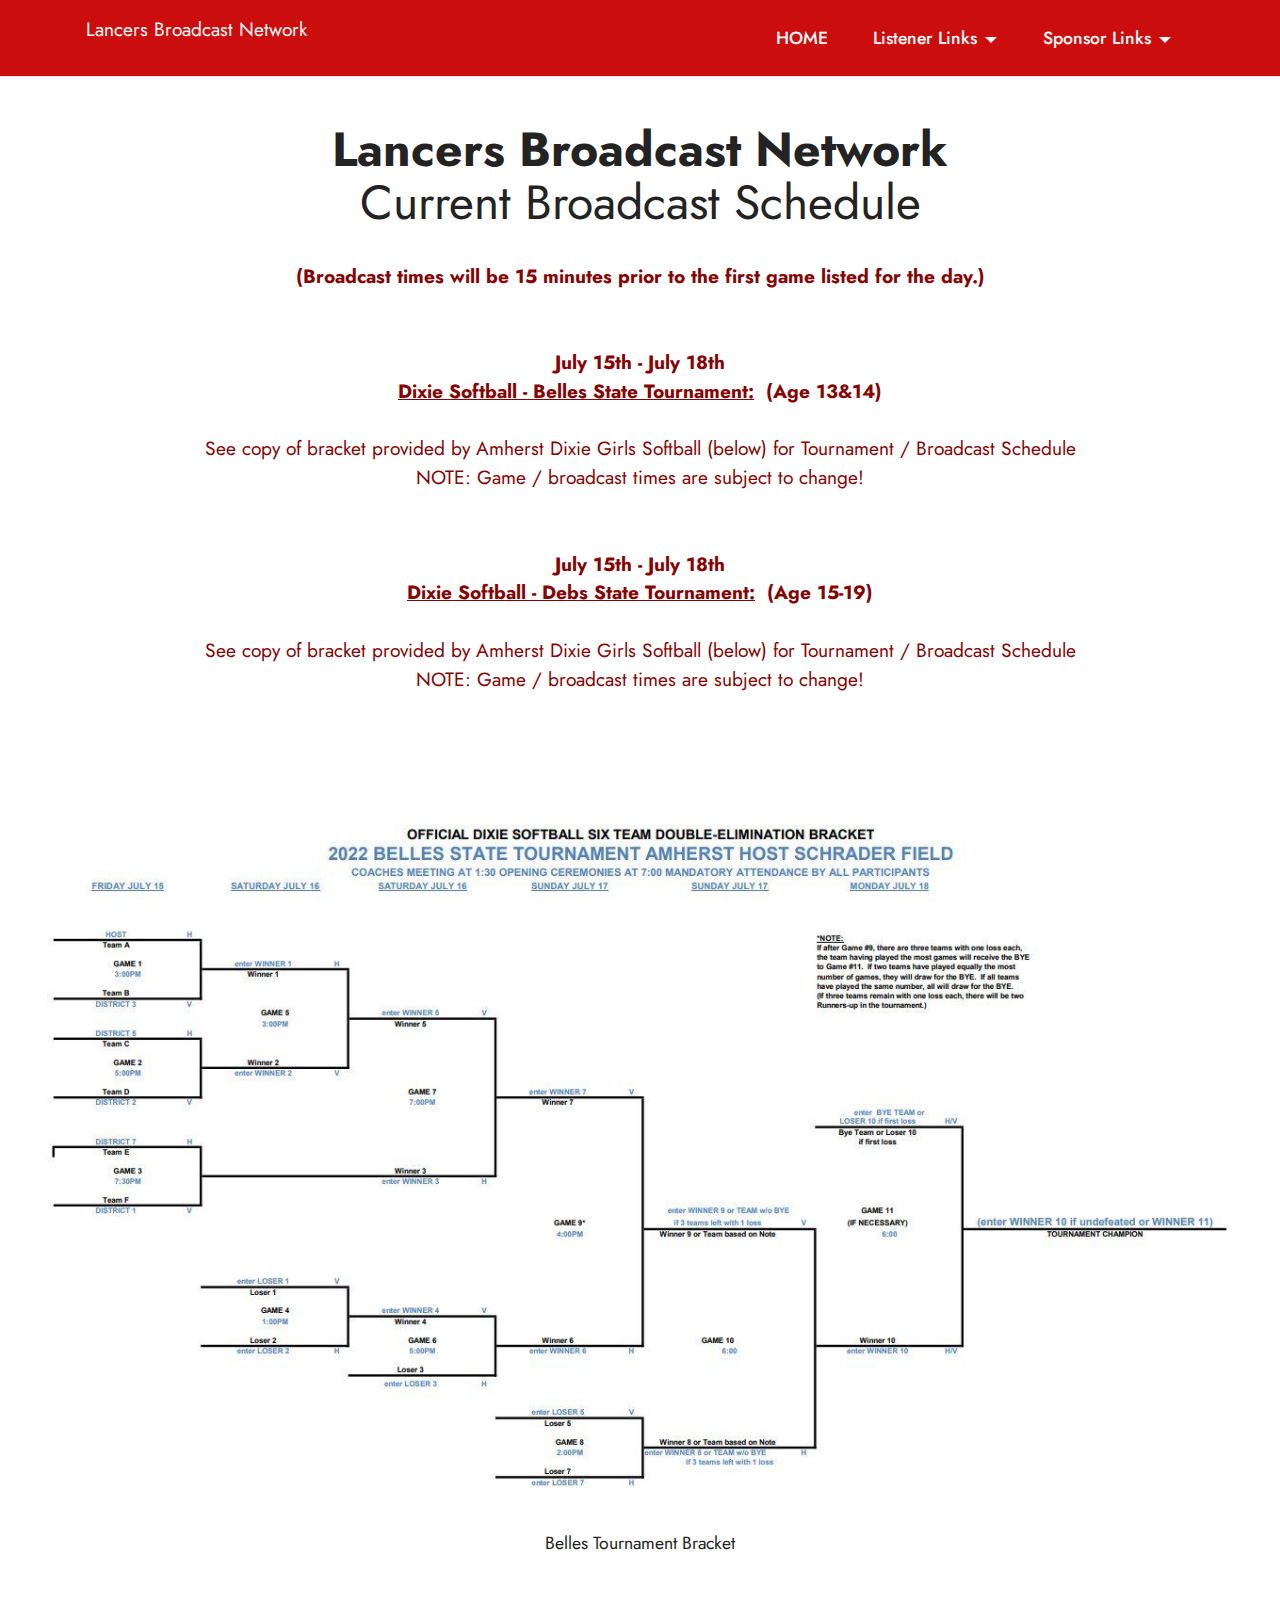
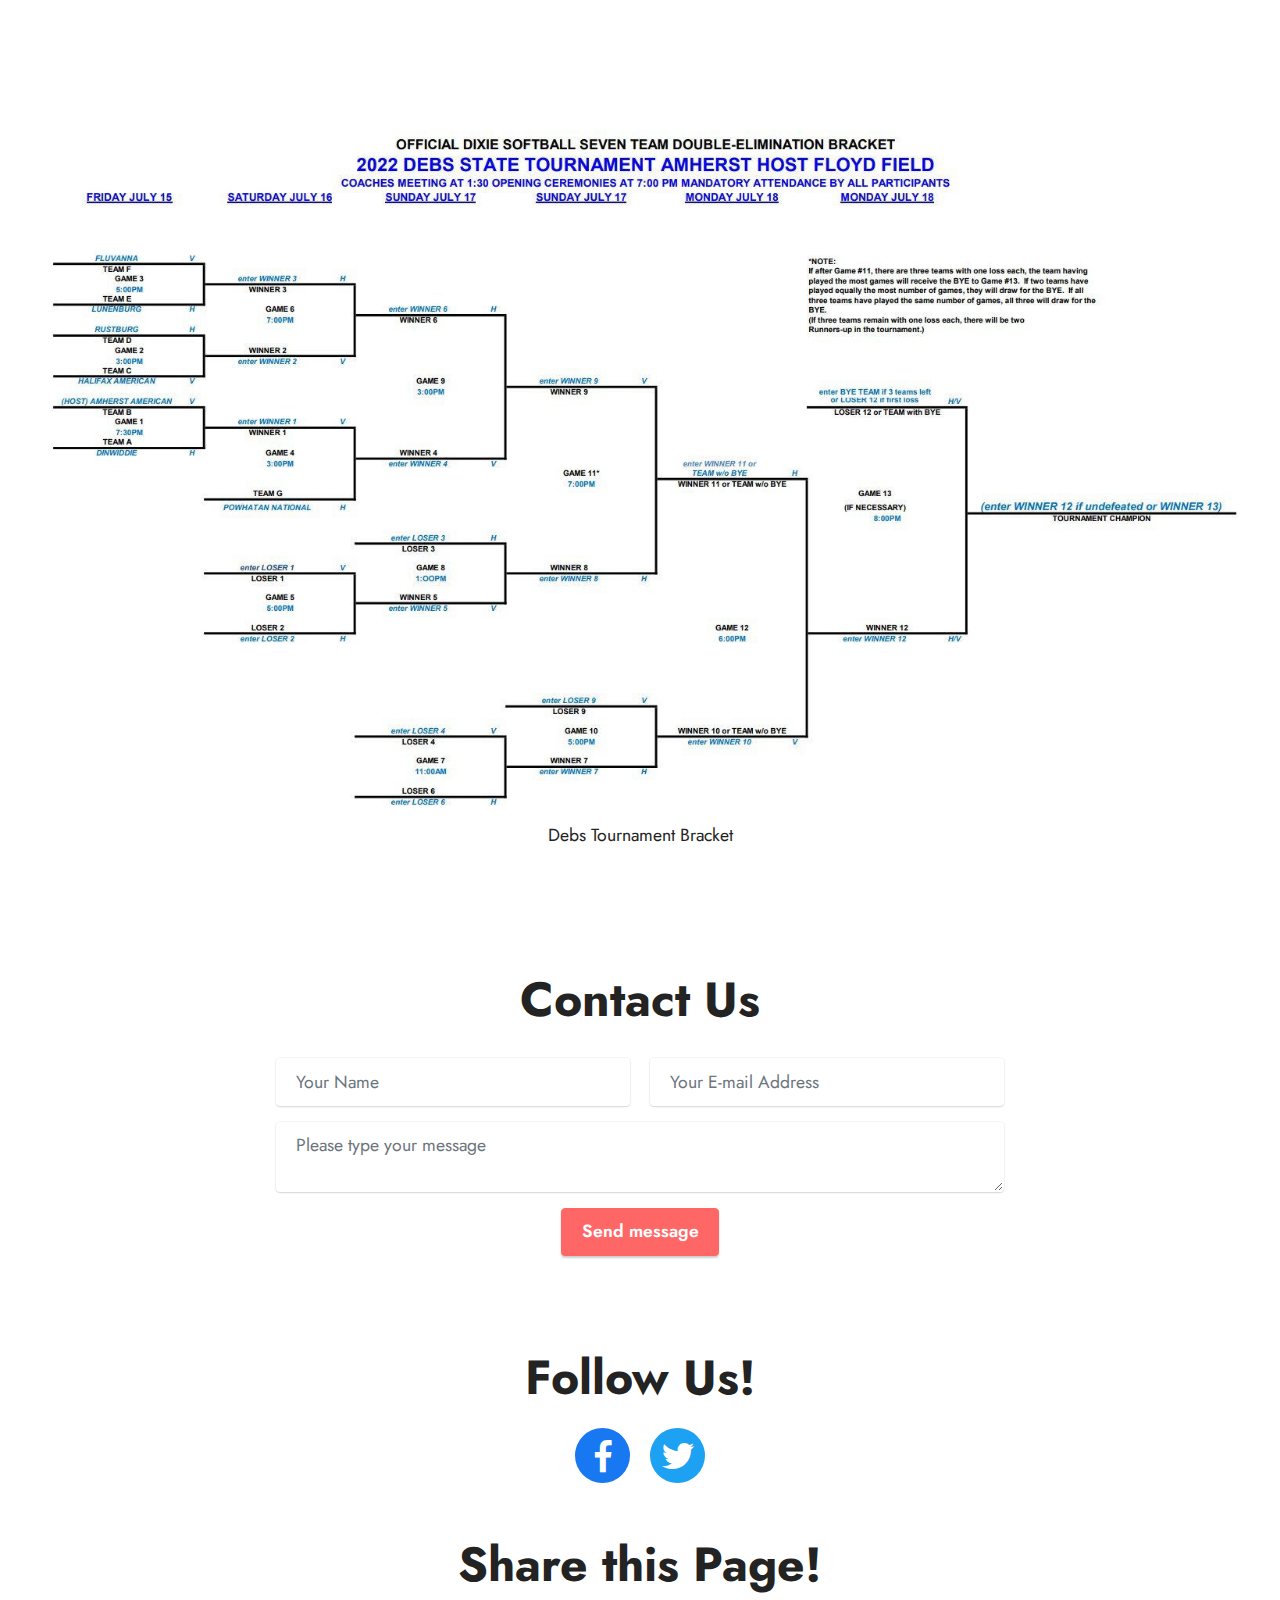
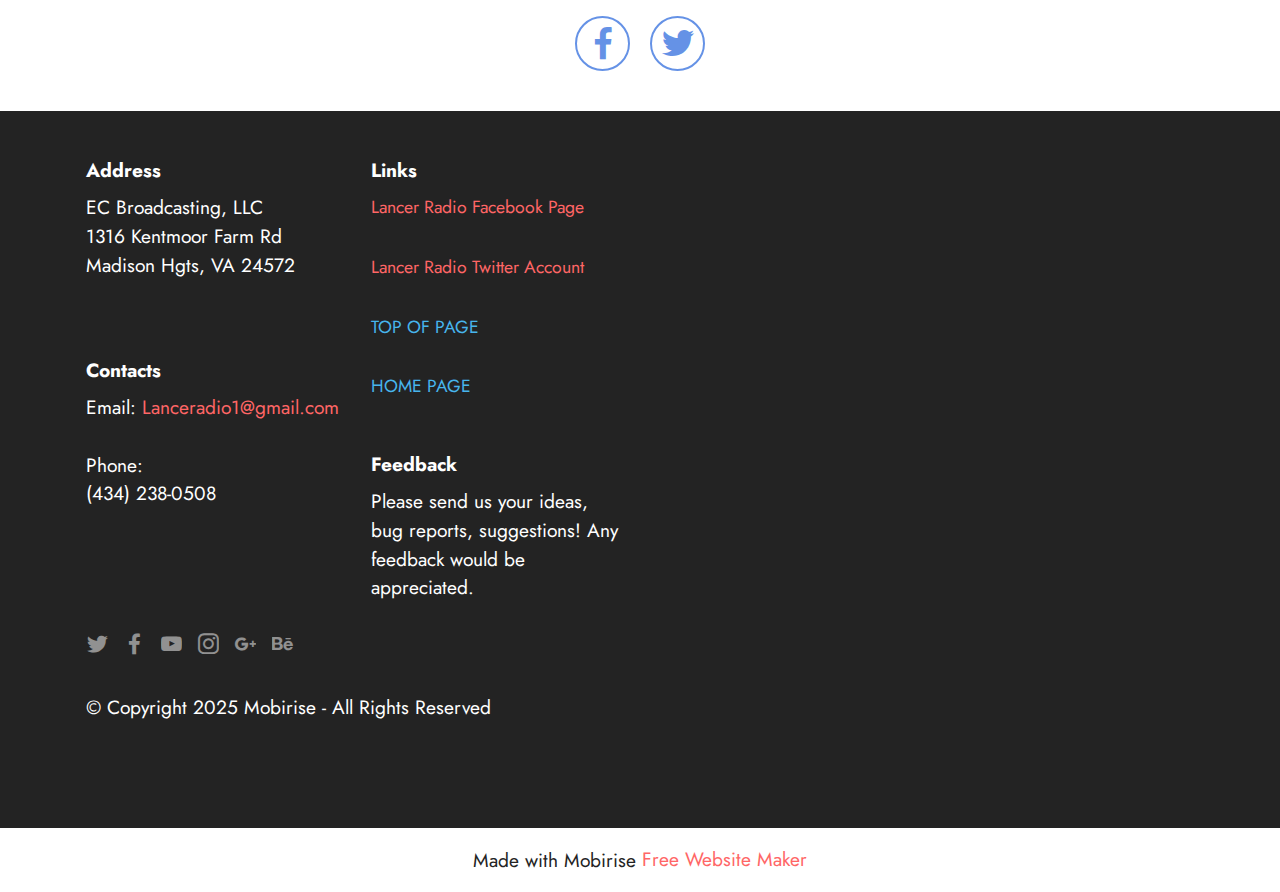
<file: page3.html>
<!DOCTYPE html>
<html  >
<head>
  <!-- Site made with Mobirise Website Builder v5.6.11, https://mobirise.com -->
  <meta charset="UTF-8">
  <meta http-equiv="X-UA-Compatible" content="IE=edge">
  <meta name="generator" content="Mobirise v5.6.11, mobirise.com">
  <meta name="twitter:card" content="summary_large_image"/>
  <meta name="twitter:image:src" content="">
  <meta property="og:image" content="">
  <meta name="twitter:title" content="Broadcast Schedules">
  <meta name="viewport" content="width=device-width, initial-scale=1, minimum-scale=1">
  <link rel="shortcut icon" href="assets/images/lancer-broadcast-network-banner-by-sara-128x38-1.png" type="image/x-icon">
  <meta name="description" content="List of current broadcast schedules.">
  
  
  <title>Broadcast Schedules</title>
  <link rel="stylesheet" href="assets/bootstrap/css/bootstrap.min.css">
  <link rel="stylesheet" href="assets/bootstrap/css/bootstrap-grid.min.css">
  <link rel="stylesheet" href="assets/bootstrap/css/bootstrap-reboot.min.css">
  <link rel="stylesheet" href="assets/dropdown/css/style.css">
  <link rel="stylesheet" href="assets/socicon/css/styles.css">
  <link rel="stylesheet" href="assets/theme/css/style.css">
  <link rel="preload" href="https://fonts.googleapis.com/css?family=Jost:100,200,300,400,500,600,700,800,900,100i,200i,300i,400i,500i,600i,700i,800i,900i&display=swap" as="style" onload="this.onload=null;this.rel='stylesheet'">
  <noscript><link rel="stylesheet" href="https://fonts.googleapis.com/css?family=Jost:100,200,300,400,500,600,700,800,900,100i,200i,300i,400i,500i,600i,700i,800i,900i&display=swap"></noscript>
  <link rel="preload" as="style" href="assets/mobirise/css/mbr-additional.css"><link rel="stylesheet" href="assets/mobirise/css/mbr-additional.css" type="text/css">
  
  
  
  
</head>
<body>

<!-- Analytics -->
<!-- Global site tag (gtag.js) - Google Analytics -->
<script async src="https://www.googletagmanager.com/gtag/js?id=UA-180278583-1"></script>
<script>
  window.dataLayer = window.dataLayer || [];
  function gtag(){dataLayer.push(arguments);}
  gtag('js', new Date());

  gtag('config', 'UA-180278583-1');
</script>

<!-- /Analytics -->


  
  <section data-bs-version="5.1" class="menu cid-s48OLK6784" once="menu" id="menu1-11">
    
    <nav class="navbar navbar-dropdown navbar-fixed-top navbar-expand-lg">
        <div class="container">
            <div class="navbar-brand">
                
                <span class="navbar-caption-wrap"><a class="navbar-caption text-white display-7" href="https://mobiri.se"><p>Lancers Broadcast Network&nbsp;&nbsp;</p></a></span>
            </div>
            <button class="navbar-toggler" type="button" data-toggle="collapse" data-bs-toggle="collapse" data-target="#navbarSupportedContent" data-bs-target="#navbarSupportedContent" aria-controls="navbarNavAltMarkup" aria-expanded="false" aria-label="Toggle navigation">
                <div class="hamburger">
                    <span></span>
                    <span></span>
                    <span></span>
                    <span></span>
                </div>
            </button>
            <div class="collapse navbar-collapse" id="navbarSupportedContent">
                <ul class="navbar-nav nav-dropdown nav-right" data-app-modern-menu="true"><li class="nav-item"><a class="nav-link link text-white text-primary display-4" href="index.html" aria-expanded="false">HOME</a></li><li class="nav-item dropdown"><a class="nav-link link text-white dropdown-toggle display-4" href="#" aria-expanded="false" data-toggle="dropdown-submenu" data-bs-toggle="dropdown">Listener Links</a><div class="dropdown-menu"><a class="text-white dropdown-item text-primary display-4" href="page.html#header1-k" aria-expanded="false">Listen Live</a><a class="text-white dropdown-item text-primary display-4" href="page3.html" aria-expanded="false">Current Broadcast Schedule</a><a class="text-white dropdown-item text-primary display-4" href="page4.html" aria-expanded="false">Meet Our Sponsors</a><a class="text-white dropdown-item text-primary display-4" href="page2.html" aria-expanded="false">Meet the Team</a></div></li><li class="nav-item dropdown"><a class="nav-link link text-white dropdown-toggle display-4" href="#" aria-expanded="false" data-toggle="dropdown-submenu" data-bs-toggle="dropdown">
                            Sponsor Links</a><div class="dropdown-menu"><a class="text-white dropdown-item text-primary display-4" href="page6.html" aria-expanded="false">Sponsor Info</a></div></li></ul>
                
                
            </div>
        </div>
    </nav>

</section>

<section data-bs-version="5.1" class="content5 cid-sdcBQZaW32" id="content5-15">
    
    <div class="container">
        <div class="row justify-content-center">
            <div class="col-md-12 col-lg-10">
                
                <h4 class="mbr-section-subtitle mbr-fonts-style mb-4 display-2"><strong>
                    Lancers Broadcast Network</strong><br>Current Broadcast Schedule</h4>
                <p class="mbr-text mbr-fonts-style display-7"><strong>(Broadcast times will be 15 minutes prior to the first game listed for the day.)<u><br></u></strong><br><br><strong>July 15th - July 18th</strong><br><strong><u>Dixie Softball - Belles State Tournament:</u>&nbsp;  (Age 13&amp;14)</strong><br> 
<br>See copy of bracket provided by Amherst Dixie Girls Softball (below) for Tournament / Broadcast Schedule<br>NOTE:  Game / broadcast times are subject to change!<br><br><br><strong>July 15th - July 18th
<br><u>Dixie Softball - Debs State Tournament:</u>&nbsp;</strong>  <strong>(Age 15-19)
</strong><br>
<br>See copy of bracket provided by Amherst Dixie Girls Softball (below) for Tournament / Broadcast Schedule<br>NOTE:  Game / broadcast times are subject to change!<br></p>
            </div>
        </div>
    </div>
</section>

<section data-bs-version="5.1" class="image3 cid-tazbkpRHVU mbr-fullscreen" id="image3-1t">
    

    
    

    <div class="container-fluid">
        <div class="row justify-content-center">
            <div class="col-12 col-lg-12">
                <div class="image-wrapper">
                    <img src="assets/images/belles-bracket-no-teams-1291x756.jpg" alt="Mobirise Website Builder">
                    <p class="mbr-description mbr-fonts-style mt-2 align-center display-4">
                        Belles Tournament Bracket</p>
                </div>
            </div>
        </div>
    </div>
</section>

<section data-bs-version="5.1" class="image3 cid-tazblpbcig mbr-fullscreen" id="image3-1u">
    

    
    

    <div class="container-fluid">
        <div class="row justify-content-center">
            <div class="col-12 col-lg-12">
                <div class="image-wrapper">
                    <img src="assets/images/debs-bracket-22-1-1557x891.jpg" alt="Mobirise Website Builder">
                    <p class="mbr-description mbr-fonts-style mt-2 align-center display-4">Debs Tournament Bracket</p>
                </div>
            </div>
        </div>
    </div>
</section>

<section data-bs-version="5.1" class="form5 cid-sdgnqdB5oC" id="form5-1p">
    
    
    <div class="container">
        <div class="mbr-section-head">
            <h3 class="mbr-section-title mbr-fonts-style align-center mb-0 display-2">
                <strong>Contact Us</strong></h3>
            
        </div>
        <div class="row justify-content-center mt-4">
            <div class="col-lg-8 mx-auto mbr-form" data-form-type="formoid">
                <form action="https://mobirise.eu/" method="POST" class="mbr-form form-with-styler" data-form-title="Form Name"><input type="hidden" name="email" data-form-email="true" value="d+CNVEaq3TTQBnCpuD/5PS/kvyXBulI7Jwt/pdO7gpqrb37ivLSq+1xagQJxHFANkGuUSmyKlSI28BKuE6qdatOVirMD8z63cWND1kCXOP5WCRdttReY2w4Xh6925y0x">
                    <div class="">
                        <div hidden="hidden" data-form-alert="" class="alert alert-success col-12">Thanks for submitting your information!  We will be back in contact as soon as possible.</div>
                        <div hidden="hidden" data-form-alert-danger="" class="alert alert-danger col-12">Oops...! some
                            problem!</div>
                    </div>
                    <div class="dragArea row">
                        <div class="col-md col-sm-12 form-group mb-3" data-for="name">
                            <input type="text" name="name" placeholder="Your Name" data-form-field="name" class="form-control" value="" id="name-form5-1p">
                        </div>
                        <div class="col-md col-sm-12 form-group mb-3" data-for="email">
                            <input type="email" name="email" placeholder="Your E-mail Address" data-form-field="email" class="form-control" value="" id="email-form5-1p">
                        </div>
                        
                        <div class="col-12 form-group mb-3" data-for="textarea">
                            <textarea name="textarea" placeholder="Please type your message" data-form-field="textarea" class="form-control" id="textarea-form5-1p"></textarea>
                        </div>
                        <div class="col-lg-12 col-md-12 col-sm-12 align-center mbr-section-btn"><button type="submit" class="btn btn-primary display-4">Send message</button></div>
                    </div>
                </form>
            </div>
        </div>
    </div>
</section>

<section data-bs-version="5.1" class="share3 cid-sdcAClIJmU" id="share3-13">
    
     
    
    

    <div class="container">
        <div class="media-container-row">
            <div class="col-12">
                <h3 class="mbr-section-title align-center mb-3 mbr-fonts-style display-2">
                    <strong>Follow Us!</strong>
                </h3>
                <div class="social-list align-center">
                   
                    <a class="iconfont-wrapper bg-facebook m-2 " target="_blank" href="https://www.facebook.com/Lancer-Radio-135446416491695">
                            <span class="socicon-facebook socicon"></span>
                        </a>
                        <a class="iconfont-wrapper bg-twitter m-2" href="https://twitter.com/lanceradio1" target="_blank">
                            <span class="socicon-twitter socicon"></span>
                        </a>
                        
                        
                        
                        
                        
                        
                        
                        
                        
                </div>
            </div>
        </div>
    </div>
</section>

<section data-bs-version="5.1" class="social2 cid-sdcADAQVWa" id="share2-14">
    
     
    
    

    <div class="container">
        <div class="media-container-row">
            <div class="col-12">
                <h3 class="mbr-section-title align-center mb-3 mbr-fonts-style display-2">
                    <strong>Share this Page!</strong>
                </h3>
                <div>
                    <div class="mbr-social-likes align-center" data-counters="false">
                        <span class="btn btn-social facebook m-2">
                            <i class="socicon socicon-facebook"></i>
                        </span>
                        <span class="btn btn-social twitter m-2">
                            <i class="socicon socicon-twitter"></i>
                        </span>
                        
                        
                        
                        
                    </div>
                </div>
            </div>
        </div>
    </div>
</section>

<section data-bs-version="5.1" class="footer6 cid-sdeYjbhFNA" once="footers" id="footer6-18">

    

    

    <div class="container">
        <div class="row content mbr-white">
            <div class="col-12 col-md-3 mbr-fonts-style display-7">
                <h5 class="mbr-section-subtitle mbr-fonts-style mb-2 display-7">
                    <strong>Address</strong>
                </h5>
                <p class="mbr-text mbr-fonts-style display-7">EC Broadcasting, LLC<br>1316 Kentmoor Farm Rd<br>Madison Hgts, VA 24572</p> <br>
                <h5 class="mbr-section-subtitle mbr-fonts-style mb-2 mt-4 display-7">
                    <strong>Contacts</strong>
                </h5>
                <p class="mbr-text mbr-fonts-style mb-4 display-7">
                    Email: <a href="mailto:lanceradio1@gmail.com" class="text-primary">Lanceradio1@gmail.com</a><br><br>
                    Phone: <br>(434) 238-0508</p>
            </div>
            <div class="col-12 col-md-3 mbr-fonts-style display-7">
                <h5 class="mbr-section-subtitle mbr-fonts-style mb-2 display-7">
                    <strong>Links</strong>
                </h5>
                <ul class="list mbr-fonts-style mb-4 display-4">
                    <li class="mbr-text item-wrap"><a href="https://www.facebook.com/Lancer-Radio-135446416491695" class="text-primary" target="_blank">Lancer Radio Facebook Page</a></li><li class="mbr-text item-wrap"><br></li><li class="mbr-text item-wrap"><a href="https://twitter.com/lanceradio1" class="text-primary" target="_blank">Lancer Radio Twitter Account</a></li><li class="mbr-text item-wrap"><br></li><li class="mbr-text item-wrap"><a href="#top" class="text-info">TOP OF PAGE</a><br><br></li><li class="mbr-text item-wrap"><a href="index.html" class="text-info">HOME PAGE</a></li>
                </ul>
                <h5 class="mbr-section-subtitle mbr-fonts-style mb-2 mt-5 display-7">
                    <strong>Feedback</strong>
                </h5>
                <p class="mbr-text mbr-fonts-style mb-4 display-7">
                    Please send us your ideas, bug reports, suggestions! Any feedback would be appreciated.<br></p>
            </div>
            <div class="col-12 col-md-6">
                <div class="google-map"><iframe frameborder="0" style="border:0" src="https://www.google.com/maps/embed/v1/place?key=AIzaSyCZI5F_k6S1k46ujh0SNrapM89f7mJxd30&amp;q=Madison Heights, VA 24572" allowfullscreen=""></iframe></div>
            </div>
            <div class="col-md-6">
                <div class="social-list align-left">
                    <div class="soc-item">
                        <a href="https://twitter.com/mobirise" target="_blank">
                            <span class="socicon-twitter socicon mbr-iconfont mbr-iconfont-social"></span>
                        </a>
                    </div>
                    <div class="soc-item">
                        <a href="https://www.facebook.com/pages/Mobirise/1616226671953247" target="_blank">
                            <span class="socicon-facebook socicon mbr-iconfont mbr-iconfont-social"></span>
                        </a>
                    </div>
                    <div class="soc-item">
                        <a href="https://www.youtube.com/c/mobirise" target="_blank">
                            <span class="socicon-youtube socicon mbr-iconfont mbr-iconfont-social"></span>
                        </a>
                    </div>
                    <div class="soc-item">
                        <a href="https://instagram.com/mobirise" target="_blank">
                            <span class="socicon-instagram socicon mbr-iconfont mbr-iconfont-social"></span>
                        </a>
                    </div>
                    <div class="soc-item">
                        <a href="https://plus.google.com/u/0/+Mobirise" target="_blank">
                            <span class="socicon-googleplus socicon mbr-iconfont mbr-iconfont-social"></span>
                        </a>
                    </div>
                    <div class="soc-item">
                        <a href="https://www.behance.net/Mobirise" target="_blank">
                            <span class="socicon-behance socicon mbr-iconfont mbr-iconfont-social"></span>
                        </a>
                    </div>
                </div>
            </div>
        </div>
        <div class="footer-lower">
            <div class="media-container-row">
                <div class="col-sm-12">
                    <hr>
                </div>
            </div>
            <div class="col-sm-12 copyright pl-0">
                <p class="mbr-text mbr-fonts-style mbr-white display-7">
                    © Copyright 2025 Mobirise - All Rights Reserved
                </p>
            </div>
        </div>
    </div>
</section><section class="display-7" style="padding: 0;align-items: center;justify-content: center;flex-wrap: wrap;    align-content: center;display: flex;position: relative;height: 4rem;"><a href="https://mobiri.se/2546818" style="flex: 1 1;height: 4rem;position: absolute;width: 100%;z-index: 1;"><img alt="" style="height: 4rem;" src="[data-uri]"></a><p style="margin: 0;text-align: center;" class="display-7">Made with Mobirise &#8204;</p><a style="z-index:1" href="https://mobirise.com/website-maker.html">Free Website Maker</a></section><script src="assets/bootstrap/js/bootstrap.bundle.min.js"></script>  <script src="assets/smoothscroll/smooth-scroll.js"></script>  <script src="assets/ytplayer/index.js"></script>  <script src="assets/dropdown/js/navbar-dropdown.js"></script>  <script src="assets/sociallikes/social-likes.js"></script>  <script src="assets/theme/js/script.js"></script>  <script src="assets/formoid/formoid.min.js"></script>  
  
  
</body>
</html>
</file>
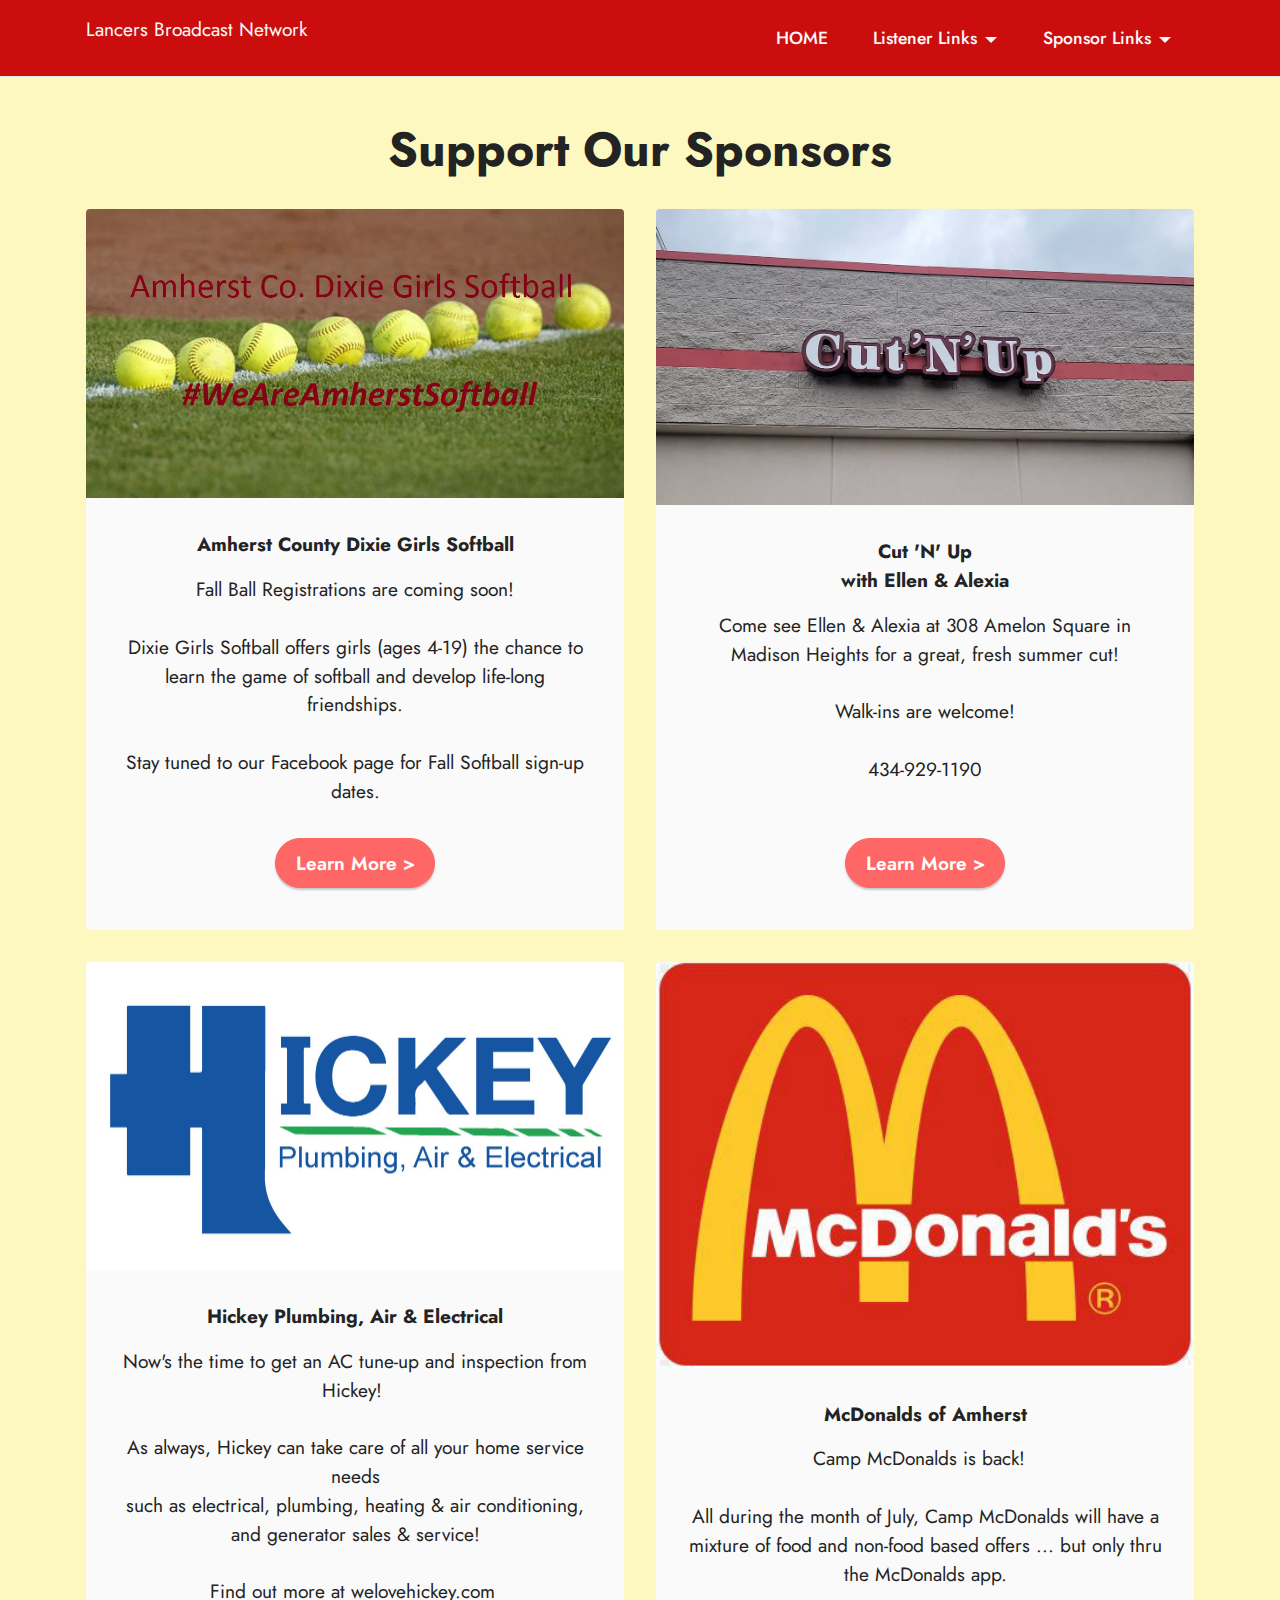
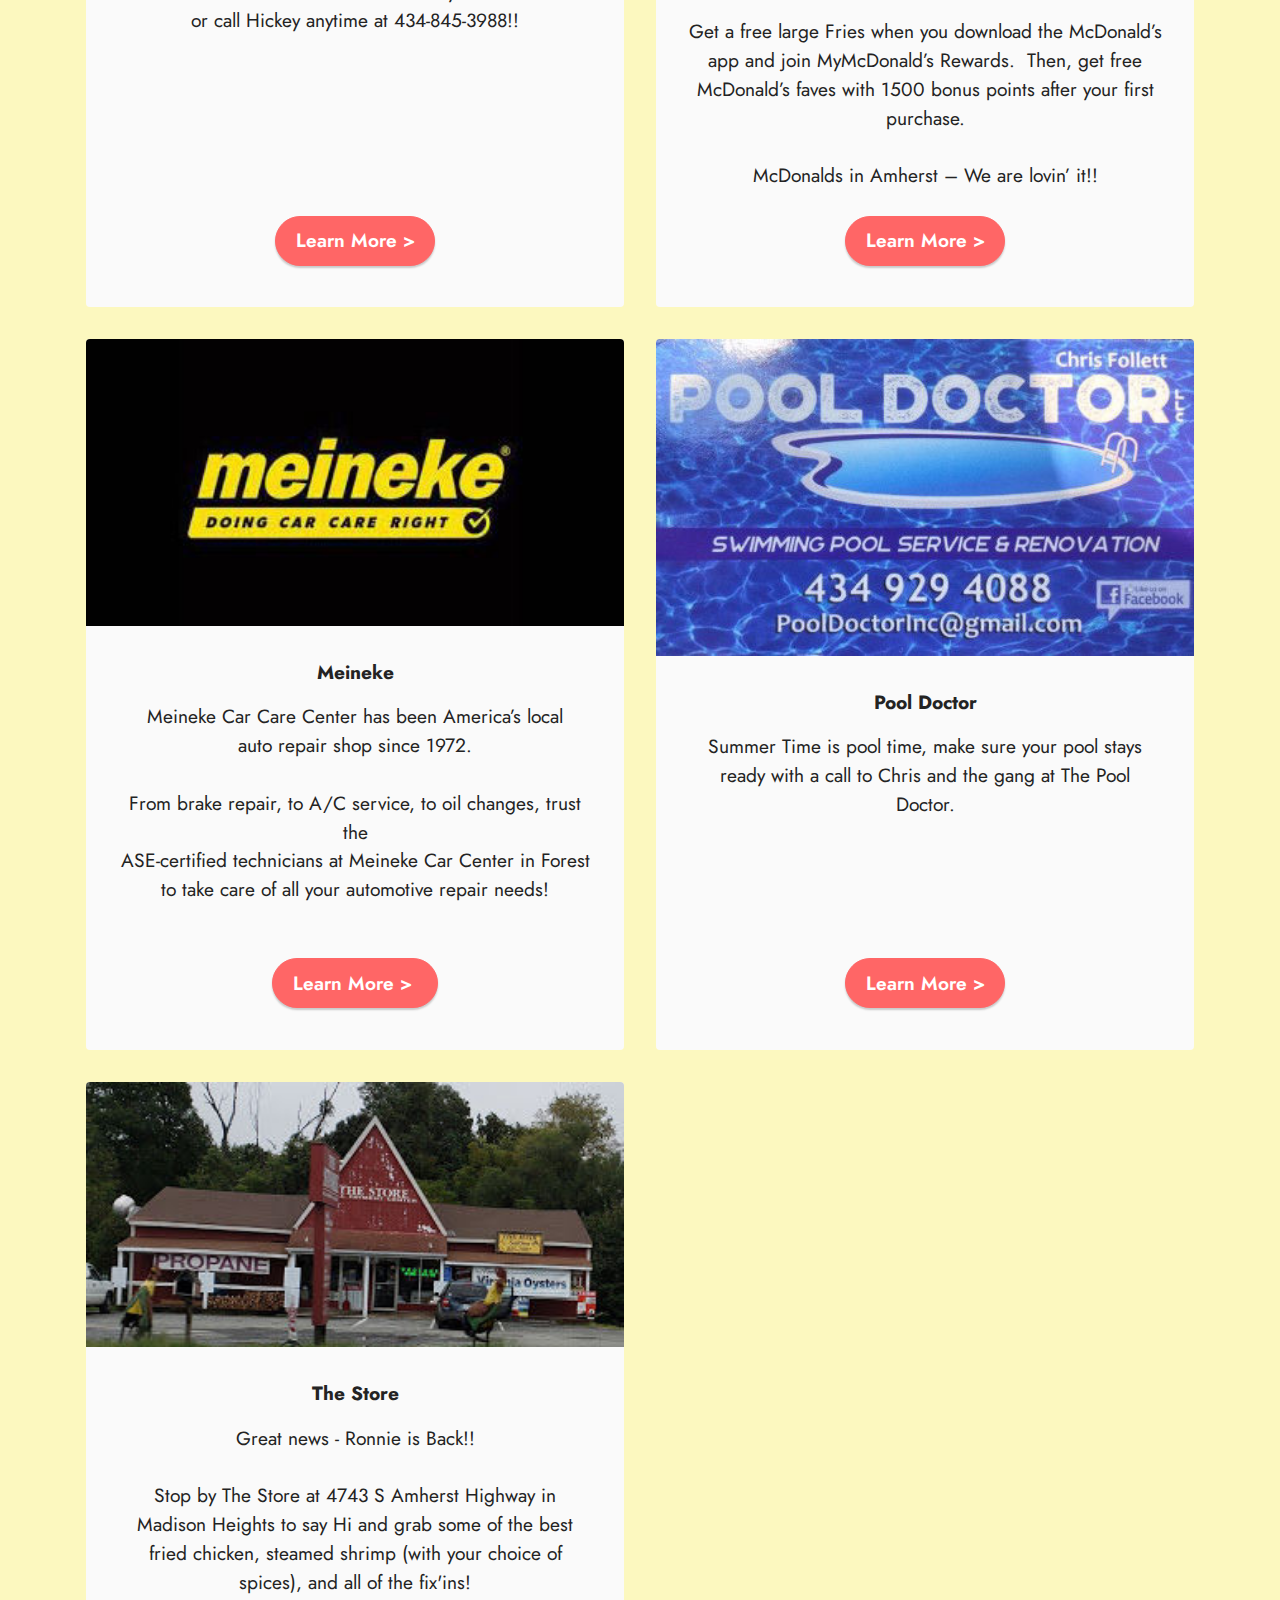
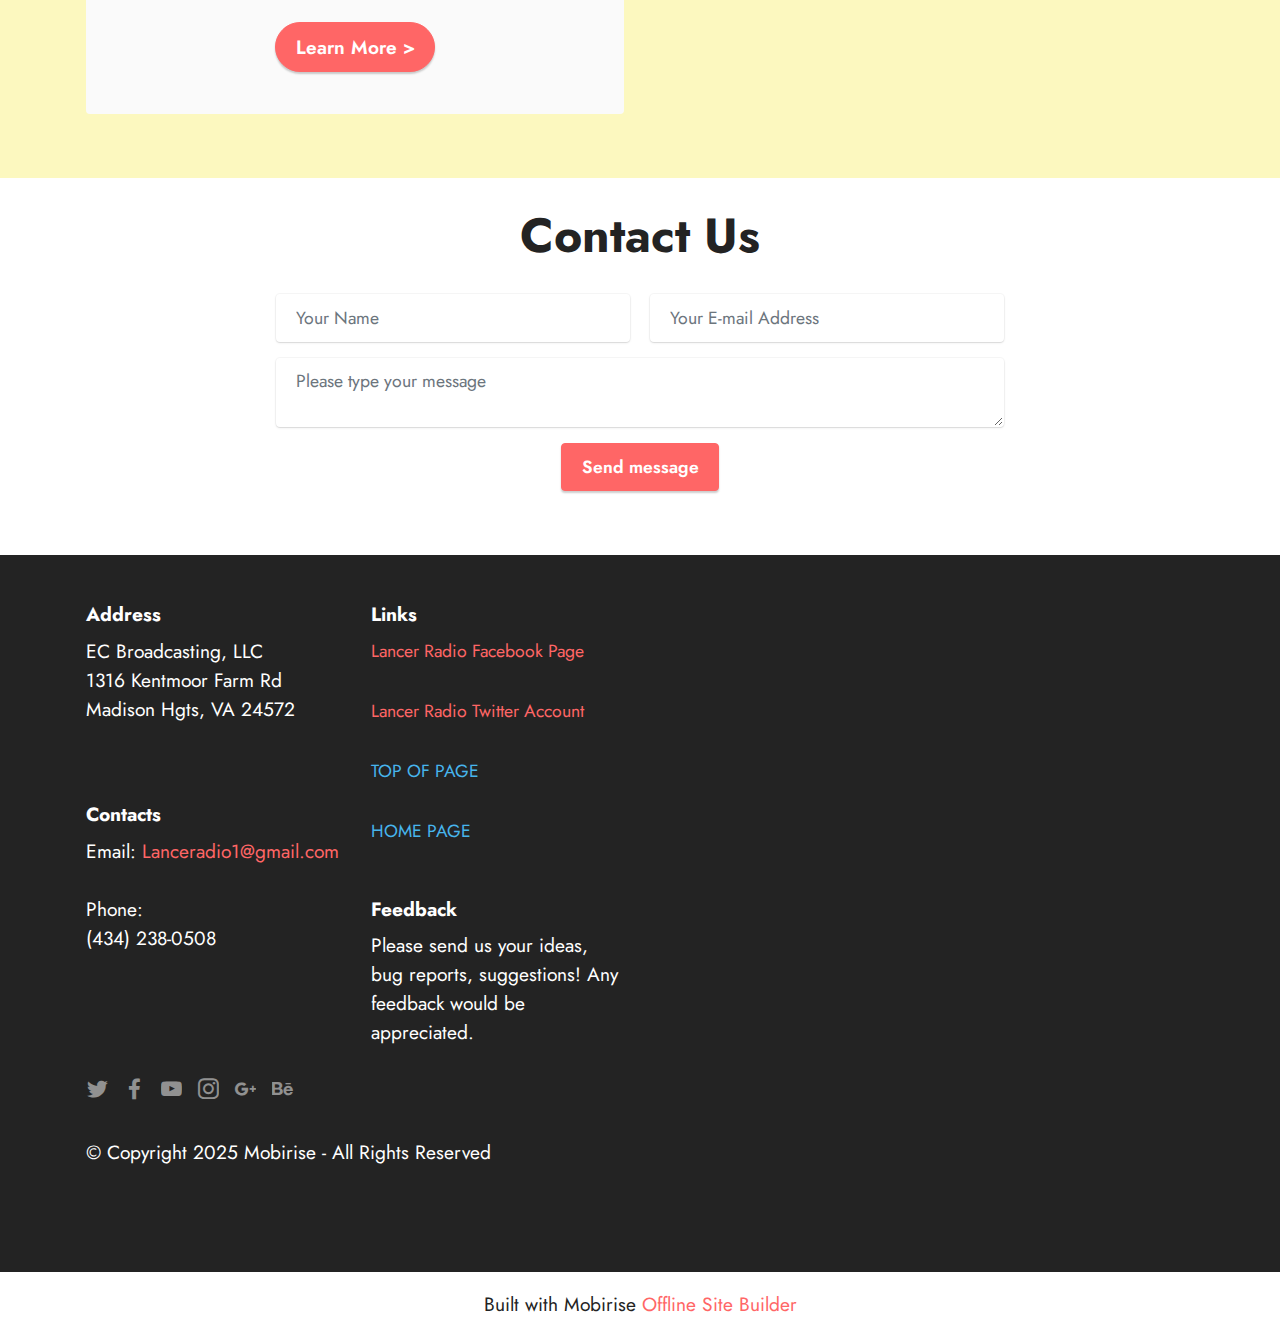
<file: page4.html>
<!DOCTYPE html>
<html  >
<head>
  <!-- Site made with Mobirise Website Builder v5.6.11, https://mobirise.com -->
  <meta charset="UTF-8">
  <meta http-equiv="X-UA-Compatible" content="IE=edge">
  <meta name="generator" content="Mobirise v5.6.11, mobirise.com">
  <meta name="twitter:card" content="summary_large_image"/>
  <meta name="twitter:image:src" content="">
  <meta property="og:image" content="">
  <meta name="twitter:title" content="Meet Our Sponsors">
  <meta name="viewport" content="width=device-width, initial-scale=1, minimum-scale=1">
  <link rel="shortcut icon" href="assets/images/lancer-broadcast-network-banner-by-sara-128x38-1.png" type="image/x-icon">
  <meta name="description" content="">
  
  
  <title>Meet Our Sponsors</title>
  <link rel="stylesheet" href="assets/bootstrap/css/bootstrap.min.css">
  <link rel="stylesheet" href="assets/bootstrap/css/bootstrap-grid.min.css">
  <link rel="stylesheet" href="assets/bootstrap/css/bootstrap-reboot.min.css">
  <link rel="stylesheet" href="assets/dropdown/css/style.css">
  <link rel="stylesheet" href="assets/socicon/css/styles.css">
  <link rel="stylesheet" href="assets/theme/css/style.css">
  <link rel="preload" href="https://fonts.googleapis.com/css?family=Jost:100,200,300,400,500,600,700,800,900,100i,200i,300i,400i,500i,600i,700i,800i,900i&display=swap" as="style" onload="this.onload=null;this.rel='stylesheet'">
  <noscript><link rel="stylesheet" href="https://fonts.googleapis.com/css?family=Jost:100,200,300,400,500,600,700,800,900,100i,200i,300i,400i,500i,600i,700i,800i,900i&display=swap"></noscript>
  <link rel="preload" as="style" href="assets/mobirise/css/mbr-additional.css"><link rel="stylesheet" href="assets/mobirise/css/mbr-additional.css" type="text/css">
  
  
  
  
</head>
<body>

<!-- Analytics -->
<!-- Global site tag (gtag.js) - Google Analytics -->
<script async src="https://www.googletagmanager.com/gtag/js?id=UA-180278583-1"></script>
<script>
  window.dataLayer = window.dataLayer || [];
  function gtag(){dataLayer.push(arguments);}
  gtag('js', new Date());

  gtag('config', 'UA-180278583-1');
</script>

<!-- /Analytics -->


  
  <section data-bs-version="5.1" class="menu cid-s48OLK6784" once="menu" id="menu1-19">
    
    <nav class="navbar navbar-dropdown navbar-fixed-top navbar-expand-lg">
        <div class="container">
            <div class="navbar-brand">
                
                <span class="navbar-caption-wrap"><a class="navbar-caption text-white display-7" href="https://mobiri.se"><p>Lancers Broadcast Network&nbsp;&nbsp;</p></a></span>
            </div>
            <button class="navbar-toggler" type="button" data-toggle="collapse" data-bs-toggle="collapse" data-target="#navbarSupportedContent" data-bs-target="#navbarSupportedContent" aria-controls="navbarNavAltMarkup" aria-expanded="false" aria-label="Toggle navigation">
                <div class="hamburger">
                    <span></span>
                    <span></span>
                    <span></span>
                    <span></span>
                </div>
            </button>
            <div class="collapse navbar-collapse" id="navbarSupportedContent">
                <ul class="navbar-nav nav-dropdown nav-right" data-app-modern-menu="true"><li class="nav-item"><a class="nav-link link text-white text-primary display-4" href="index.html" aria-expanded="false">HOME</a></li><li class="nav-item dropdown"><a class="nav-link link text-white dropdown-toggle display-4" href="#" aria-expanded="false" data-toggle="dropdown-submenu" data-bs-toggle="dropdown">Listener Links</a><div class="dropdown-menu"><a class="text-white dropdown-item text-primary display-4" href="page.html#header1-k" aria-expanded="false">Listen Live</a><a class="text-white dropdown-item text-primary display-4" href="page3.html" aria-expanded="false">Current Broadcast Schedule</a><a class="text-white dropdown-item text-primary display-4" href="page4.html" aria-expanded="false">Meet Our Sponsors</a><a class="text-white dropdown-item text-primary display-4" href="page2.html" aria-expanded="false">Meet the Team</a></div></li><li class="nav-item dropdown"><a class="nav-link link text-white dropdown-toggle display-4" href="#" aria-expanded="false" data-toggle="dropdown-submenu" data-bs-toggle="dropdown">
                            Sponsor Links</a><div class="dropdown-menu"><a class="text-white dropdown-item text-primary display-4" href="page6.html" aria-expanded="false">Sponsor Info</a></div></li></ul>
                
                
            </div>
        </div>
    </nav>

</section>

<section data-bs-version="5.1" class="features2 cid-sdf5omOGq3" id="features3-1b">
    
    
    <div class="container">
        <div class="mbr-section-head">
            <h4 class="mbr-section-title mbr-fonts-style align-center mb-0 display-2">
                <strong>Support Our Sponsors</strong></h4>
            
        </div>
        <div class="row mt-4">
            <div class="item features-image сol-12 col-md-6 col-lg-6 active">
                <div class="item-wrapper">
                    <div class="item-img">
                        <a href="https://www.facebook.com/amherstdixiegirlssoftball/" target="_blank"><img src="assets/images/amherst-co-dixie-girls-logo-979x527.jpg" alt="" data-slide-to="0" data-bs-slide-to="0"></a>
                    </div>
                    <div class="item-content">
                        <h5 class="item-title mbr-fonts-style display-7"><strong>Amherst County Dixie Girls Softball</strong></h5>
                        
                        <p class="mbr-text mbr-fonts-style mt-3 display-7">Fall Ball Registrations are coming soon!<br><br>Dixie Girls Softball offers girls (ages 4-19) the chance to learn the game of softball and develop life-long friendships.<br><br>Stay tuned to our Facebook page for Fall Softball sign-up dates.</p>
                    </div>
                    <div class="mbr-section-btn item-footer mt-2"><a href="https://www.facebook.com/amherstdixiegirlssoftball/" class="btn btn-primary item-btn display-7" target="_blank">Learn More
                            &gt;</a></div>
                </div>
            </div><div class="item features-image сol-12 col-md-6 col-lg-6">
                <div class="item-wrapper">
                    <div class="item-img">
                        <a href="https://www.facebook.com/search/top?q=cut%20%27n%27%20up%20with%20ellen%20%26%20alexia" target="_blank"><img src="assets/images/cut-n-up-logo-1536x2048.jpeg" alt="" data-slide-to="1" data-bs-slide-to="1"></a>
                    </div>
                    <div class="item-content">
                        <h5 class="item-title mbr-fonts-style display-7"><strong>Cut 'N' Up </strong><br><strong>with Ellen &amp; Alexia</strong><strong><br></strong></h5>
                        
                        <p class="mbr-text mbr-fonts-style mt-3 display-7">Come see Ellen &amp; Alexia at 308 Amelon Square in Madison Heights for a great, fresh summer cut!<br><br>Walk-ins are welcome!<br><br>434-929-1190<br><br></p>
                    </div>
                    <div class="mbr-section-btn item-footer mt-2"><a href="https://www.facebook.com/search/top?q=cut%20%27n%27%20up%20with%20ellen%20%26%20alexia" class="btn btn-primary item-btn display-7" target="_blank">Learn More
                            &gt;</a></div>
                </div>
            </div><div class="item features-image сol-12 col-md-6 col-lg-6">
                <div class="item-wrapper">
                    <div class="item-img">
                        <a href="https://www.hickeyelectricco.com/" target="_blank"><img src="assets/images/hickey-logo-3-8-2022-1076x617.jpg" alt="" data-slide-to="2" data-bs-slide-to="2"></a>
                    </div>
                    <div class="item-content">
                        <h5 class="item-title mbr-fonts-style display-7"><strong>Hickey Plumbing, Air</strong><strong>&nbsp;&amp; Electrical</strong></h5>
                        
                        <p class="mbr-text mbr-fonts-style mt-3 display-7">Now's the time to get an AC tune-up and inspection from Hickey!&nbsp; <br><br>As always, Hickey can take care of all your home service needs <br>such as electrical, plumbing, heating &amp; air conditioning, <br>and generator sales &amp; service!<br><br> Find out more at welovehickey.com&nbsp;<br> or call Hickey anytime&nbsp;at 434-845-3988!!<br><br></p>
                    </div>
                    <div class="mbr-section-btn item-footer mt-2"><a href="https://www.hickeyelectricco.com/" class="btn btn-primary item-btn display-7" target="_blank">Learn More
                            &gt;</a></div>
                </div>
            </div><div class="item features-image сol-12 col-md-6 col-lg-6">
                <div class="item-wrapper">
                    <div class="item-img">
                        <a href="https://www.mcdonalds.com/us/en-us/location/va/madison%20heights/4971-s-amherst-highway/4562.html" target="_blank"><img src="assets/images/mcdonalds-logo-456x344.jpg" alt="" data-slide-to="3" data-bs-slide-to="3"></a>
                    </div>
                    <div class="item-content">
                        <h5 class="item-title mbr-fonts-style display-7"><strong>McDonalds of Amherst</strong></h5>
                        
                        <p class="mbr-text mbr-fonts-style mt-3 display-7">Camp McDonalds is back!&nbsp;&nbsp;<br><br>All during the month of July, Camp McDonalds will have a mixture of food and non-food based offers ... but only thru the McDonalds app.<br><br>Get a free large Fries when you download the McDonald’s app and join MyMcDonald’s Rewards.&nbsp;&nbsp;Then, get free McDonald’s faves with 1500 bonus points after your first purchase. <br><br>McDonalds in Amherst – We are lovin’ it!!</p>
                    </div>
                    <div class="mbr-section-btn item-footer mt-2"><a href="https://www.mcdonalds.com/us/en-us/location/va/madison%20heights/4971-s-amherst-highway/4562.html" class="btn btn-primary item-btn display-7" target="_blank">Learn More
                            &gt;</a></div>
                </div>
            </div><div class="item features-image сol-12 col-md-6 col-lg-6">
                <div class="item-wrapper">
                    <div class="item-img">
                        <a href="https://www.meineke.com/locations/va/forest-1499/?fbclid=IwAR2U7CQl67WZGNjgJq9BAHMAI48g80VtvPOo8Kp4ucEMkQlwsPYG_5WsKic" target="_blank"><img src="assets/images/meineke-logo-355x189.jpg" alt="" data-slide-to="4" data-bs-slide-to="4"></a>
                    </div>
                    <div class="item-content">
                        <h5 class="item-title mbr-fonts-style display-7"><strong>Meineke</strong></h5>
                        
                        <p class="mbr-text mbr-fonts-style mt-3 display-7">Meineke Car Care Center has been America’s local <br>auto repair shop since 1972. <br><br>From brake repair, to A/C service, to oil changes, trust the <br>ASE-certified technicians at Meineke Car Center in Forest <br>to take care of all your automotive repair needs!<br><br></p>
                    </div>
                    <div class="mbr-section-btn item-footer mt-2"><a href="https://www.meineke.com/locations/va/forest-1499/?fbclid=IwAR2U7CQl67WZGNjgJq9BAHMAI48g80VtvPOo8Kp4ucEMkQlwsPYG_5WsKic" class="btn btn-primary item-btn display-7" target="_blank">Learn More
                            &gt;&nbsp;</a></div>
                </div>
            </div><div class="item features-image сol-12 col-md-6 col-lg-6">
                <div class="item-wrapper">
                    <div class="item-img">
                        <a href="https://www.facebook.com/pooldocllc/" target="_blank"><img src="assets/images/pool-doctor-image-425x250.jpg" alt="" data-slide-to="5" data-bs-slide-to="5"></a>
                    </div>
                    <div class="item-content">
                        <h5 class="item-title mbr-fonts-style display-7"><strong>Pool Doctor</strong></h5>
                        
                        <p class="mbr-text mbr-fonts-style mt-3 display-7">Summer Time is pool time, make sure your pool stays ready with a call to Chris and the gang at The Pool Doctor.</p>
                    </div>
                    <div class="mbr-section-btn item-footer mt-2"><a href="https://www.facebook.com/pooldocllc/" class="btn btn-primary item-btn display-7" target="_blank">Learn More
                            &gt;</a></div>
                </div>
            </div><div class="item features-image сol-12 col-md-6 col-lg-6">
                <div class="item-wrapper">
                    <div class="item-img">
                        <img src="assets/images/the-store-image-325x160.jpg" alt="" data-slide-to="6" data-bs-slide-to="6">
                    </div>
                    <div class="item-content">
                        <h5 class="item-title mbr-fonts-style display-7"><strong>The Store</strong></h5>
                        
                        <p class="mbr-text mbr-fonts-style mt-3 display-7">Great news - Ronnie is Back!!<br><br>Stop by The Store at 4743 S Amherst Highway in Madison Heights to say Hi and grab some of the best fried chicken, steamed shrimp (with your choice of spices), and all of the fix'ins!</p>
                    </div>
                    <div class="mbr-section-btn item-footer mt-2"><a href="https://mobiri.se" class="btn btn-primary item-btn display-7">Learn More
                            &gt;</a></div>
                </div>
            </div>
            
            
        </div>
    </div>
</section>

<section data-bs-version="5.1" class="form5 cid-sdgn58UskS" id="form5-1o">
    
    
    <div class="container">
        <div class="mbr-section-head">
            <h3 class="mbr-section-title mbr-fonts-style align-center mb-0 display-2">
                <strong>Contact Us</strong></h3>
            
        </div>
        <div class="row justify-content-center mt-4">
            <div class="col-lg-8 mx-auto mbr-form" data-form-type="formoid">
                <form action="https://mobirise.eu/" method="POST" class="mbr-form form-with-styler" data-form-title="Form Name"><input type="hidden" name="email" data-form-email="true" value="tQNmVS6d+2rUdN6YiON1cYhtoc4RZW+DS+Y3XVQTZIFOlwL9f8/Pp1ciJNmsjAoCgjYPpH6ryv3OSLdZzTfCMRnKiP7H98TMPLSkN+OLTsUcI+embJ1ZnLyjAXnfhvaa">
                    <div class="">
                        <div hidden="hidden" data-form-alert="" class="alert alert-success col-12">Thanks for submitting your information!  We will be back in contact as soon as possible.</div>
                        <div hidden="hidden" data-form-alert-danger="" class="alert alert-danger col-12">Oops...! some
                            problem!</div>
                    </div>
                    <div class="dragArea row">
                        <div class="col-md col-sm-12 form-group mb-3" data-for="name">
                            <input type="text" name="name" placeholder="Your Name" data-form-field="name" class="form-control" value="" id="name-form5-1o">
                        </div>
                        <div class="col-md col-sm-12 form-group mb-3" data-for="email">
                            <input type="email" name="email" placeholder="Your E-mail Address" data-form-field="email" class="form-control" value="" id="email-form5-1o">
                        </div>
                        
                        <div class="col-12 form-group mb-3" data-for="textarea">
                            <textarea name="textarea" placeholder="Please type your message" data-form-field="textarea" class="form-control" id="textarea-form5-1o"></textarea>
                        </div>
                        <div class="col-lg-12 col-md-12 col-sm-12 align-center mbr-section-btn"><button type="submit" class="btn btn-primary display-4">Send message</button></div>
                    </div>
                </form>
            </div>
        </div>
    </div>
</section>

<section data-bs-version="5.1" class="footer6 cid-sdeYjbhFNA" once="footers" id="footer6-1a">

    

    

    <div class="container">
        <div class="row content mbr-white">
            <div class="col-12 col-md-3 mbr-fonts-style display-7">
                <h5 class="mbr-section-subtitle mbr-fonts-style mb-2 display-7">
                    <strong>Address</strong>
                </h5>
                <p class="mbr-text mbr-fonts-style display-7">EC Broadcasting, LLC<br>1316 Kentmoor Farm Rd<br>Madison Hgts, VA 24572</p> <br>
                <h5 class="mbr-section-subtitle mbr-fonts-style mb-2 mt-4 display-7">
                    <strong>Contacts</strong>
                </h5>
                <p class="mbr-text mbr-fonts-style mb-4 display-7">
                    Email: <a href="mailto:lanceradio1@gmail.com" class="text-primary">Lanceradio1@gmail.com</a><br><br>
                    Phone: <br>(434) 238-0508</p>
            </div>
            <div class="col-12 col-md-3 mbr-fonts-style display-7">
                <h5 class="mbr-section-subtitle mbr-fonts-style mb-2 display-7">
                    <strong>Links</strong>
                </h5>
                <ul class="list mbr-fonts-style mb-4 display-4">
                    <li class="mbr-text item-wrap"><a href="https://www.facebook.com/Lancer-Radio-135446416491695" class="text-primary" target="_blank">Lancer Radio Facebook Page</a></li><li class="mbr-text item-wrap"><br></li><li class="mbr-text item-wrap"><a href="https://twitter.com/lanceradio1" class="text-primary" target="_blank">Lancer Radio Twitter Account</a></li><li class="mbr-text item-wrap"><br></li><li class="mbr-text item-wrap"><a href="#top" class="text-info">TOP OF PAGE</a><br><br></li><li class="mbr-text item-wrap"><a href="index.html" class="text-info">HOME PAGE</a></li>
                </ul>
                <h5 class="mbr-section-subtitle mbr-fonts-style mb-2 mt-5 display-7">
                    <strong>Feedback</strong>
                </h5>
                <p class="mbr-text mbr-fonts-style mb-4 display-7">
                    Please send us your ideas, bug reports, suggestions! Any feedback would be appreciated.<br></p>
            </div>
            <div class="col-12 col-md-6">
                <div class="google-map"><iframe frameborder="0" style="border:0" src="https://www.google.com/maps/embed/v1/place?key=AIzaSyCNveGQ9bfpKFwWzQLLftrR9hNiHwdqQG8&amp;q=Madison Heights, VA 24572" allowfullscreen=""></iframe></div>
            </div>
            <div class="col-md-6">
                <div class="social-list align-left">
                    <div class="soc-item">
                        <a href="https://twitter.com/mobirise" target="_blank">
                            <span class="socicon-twitter socicon mbr-iconfont mbr-iconfont-social"></span>
                        </a>
                    </div>
                    <div class="soc-item">
                        <a href="https://www.facebook.com/pages/Mobirise/1616226671953247" target="_blank">
                            <span class="socicon-facebook socicon mbr-iconfont mbr-iconfont-social"></span>
                        </a>
                    </div>
                    <div class="soc-item">
                        <a href="https://www.youtube.com/c/mobirise" target="_blank">
                            <span class="socicon-youtube socicon mbr-iconfont mbr-iconfont-social"></span>
                        </a>
                    </div>
                    <div class="soc-item">
                        <a href="https://instagram.com/mobirise" target="_blank">
                            <span class="socicon-instagram socicon mbr-iconfont mbr-iconfont-social"></span>
                        </a>
                    </div>
                    <div class="soc-item">
                        <a href="https://plus.google.com/u/0/+Mobirise" target="_blank">
                            <span class="socicon-googleplus socicon mbr-iconfont mbr-iconfont-social"></span>
                        </a>
                    </div>
                    <div class="soc-item">
                        <a href="https://www.behance.net/Mobirise" target="_blank">
                            <span class="socicon-behance socicon mbr-iconfont mbr-iconfont-social"></span>
                        </a>
                    </div>
                </div>
            </div>
        </div>
        <div class="footer-lower">
            <div class="media-container-row">
                <div class="col-sm-12">
                    <hr>
                </div>
            </div>
            <div class="col-sm-12 copyright pl-0">
                <p class="mbr-text mbr-fonts-style mbr-white display-7">
                    © Copyright 2025 Mobirise - All Rights Reserved
                </p>
            </div>
        </div>
    </div>
</section><section class="display-7" style="padding: 0;align-items: center;justify-content: center;flex-wrap: wrap;    align-content: center;display: flex;position: relative;height: 4rem;"><a href="https://mobiri.se/2546818" style="flex: 1 1;height: 4rem;position: absolute;width: 100%;z-index: 1;"><img alt="" style="height: 4rem;" src="[data-uri]"></a><p style="margin: 0;text-align: center;" class="display-7">Built with Mobirise &#8204;</p><a style="z-index:1" href="https://mobirise.com/offline-website-builder.html">Offline Site Builder</a></section><script src="assets/bootstrap/js/bootstrap.bundle.min.js"></script>  <script src="assets/smoothscroll/smooth-scroll.js"></script>  <script src="assets/ytplayer/index.js"></script>  <script src="assets/dropdown/js/navbar-dropdown.js"></script>  <script src="assets/theme/js/script.js"></script>  <script src="assets/formoid/formoid.min.js"></script>  
  
  
</body>
</html>
</file>
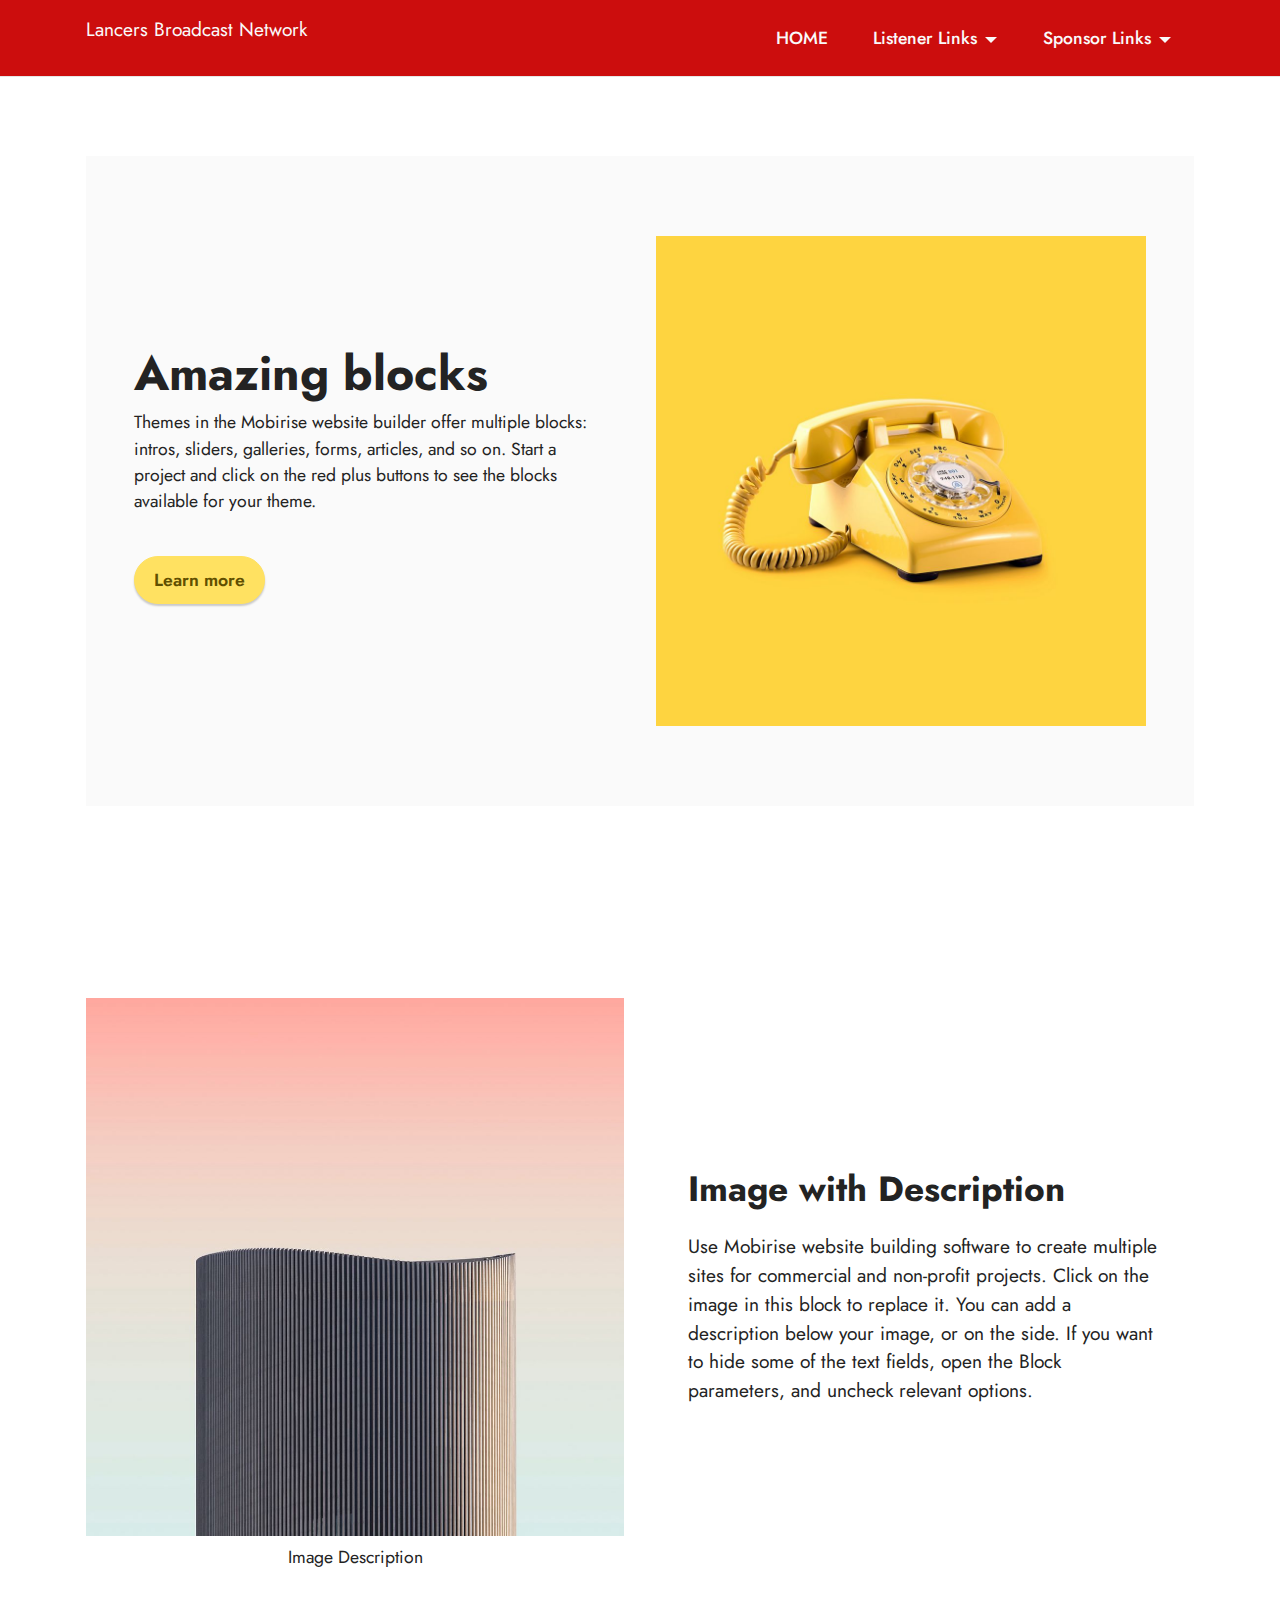
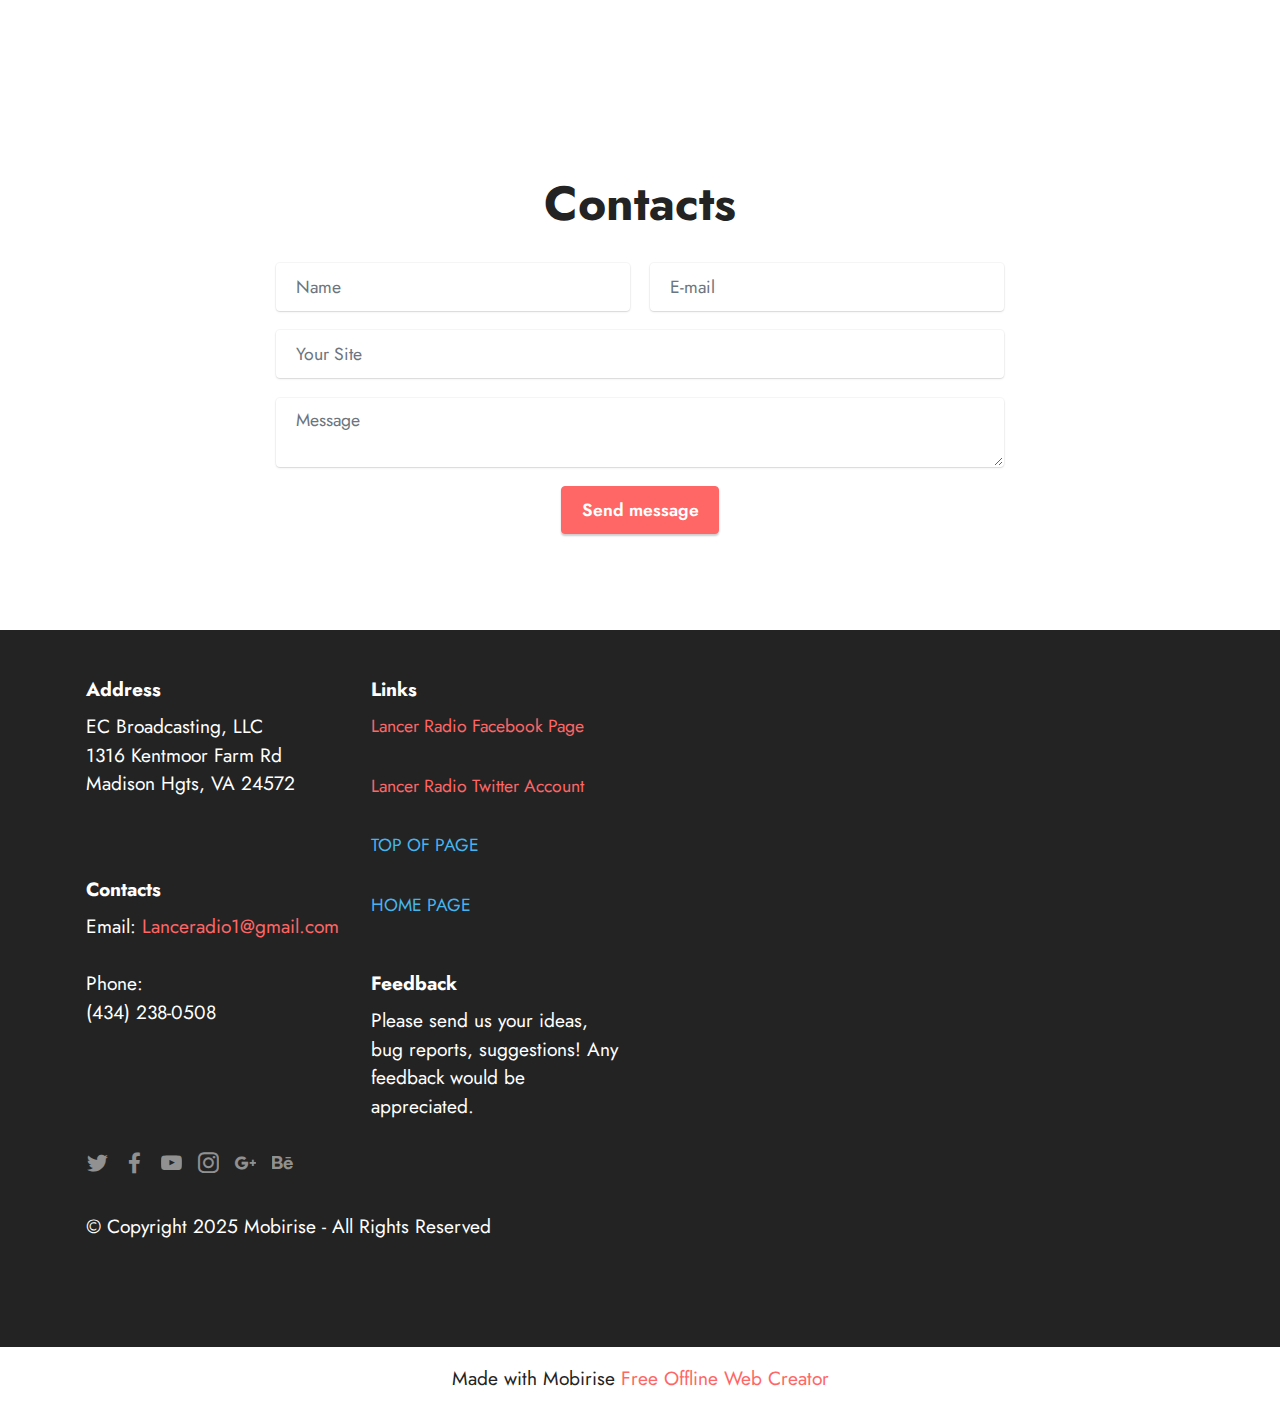
<file: page5.html>
<!DOCTYPE html>
<html  >
<head>
  <!-- Site made with Mobirise Website Builder v5.6.11, https://mobirise.com -->
  <meta charset="UTF-8">
  <meta http-equiv="X-UA-Compatible" content="IE=edge">
  <meta name="generator" content="Mobirise v5.6.11, mobirise.com">
  <meta name="twitter:card" content="summary_large_image"/>
  <meta name="twitter:image:src" content="">
  <meta property="og:image" content="">
  <meta name="twitter:title" content="About LBN">
  <meta name="viewport" content="width=device-width, initial-scale=1, minimum-scale=1">
  <link rel="shortcut icon" href="assets/images/lancer-broadcast-network-banner-by-sara-128x38-1.png" type="image/x-icon">
  <meta name="description" content="">
  
  
  <title>About LBN</title>
  <link rel="stylesheet" href="assets/bootstrap/css/bootstrap.min.css">
  <link rel="stylesheet" href="assets/bootstrap/css/bootstrap-grid.min.css">
  <link rel="stylesheet" href="assets/bootstrap/css/bootstrap-reboot.min.css">
  <link rel="stylesheet" href="assets/dropdown/css/style.css">
  <link rel="stylesheet" href="assets/socicon/css/styles.css">
  <link rel="stylesheet" href="assets/theme/css/style.css">
  <link rel="preload" href="https://fonts.googleapis.com/css?family=Jost:100,200,300,400,500,600,700,800,900,100i,200i,300i,400i,500i,600i,700i,800i,900i&display=swap" as="style" onload="this.onload=null;this.rel='stylesheet'">
  <noscript><link rel="stylesheet" href="https://fonts.googleapis.com/css?family=Jost:100,200,300,400,500,600,700,800,900,100i,200i,300i,400i,500i,600i,700i,800i,900i&display=swap"></noscript>
  <link rel="preload" as="style" href="assets/mobirise/css/mbr-additional.css"><link rel="stylesheet" href="assets/mobirise/css/mbr-additional.css" type="text/css">
  
  
  
  
</head>
<body>

<!-- Analytics -->
<!-- Global site tag (gtag.js) - Google Analytics -->
<script async src="https://www.googletagmanager.com/gtag/js?id=UA-180278583-1"></script>
<script>
  window.dataLayer = window.dataLayer || [];
  function gtag(){dataLayer.push(arguments);}
  gtag('js', new Date());

  gtag('config', 'UA-180278583-1');
</script>

<!-- /Analytics -->


  
  <section class="menu cid-s48OLK6784" once="menu" id="menu1-1d">
    
    <nav class="navbar navbar-dropdown navbar-fixed-top navbar-expand-lg">
        <div class="container">
            <div class="navbar-brand">
                
                <span class="navbar-caption-wrap"><a class="navbar-caption text-white display-7" href="https://mobiri.se"><p>Lancers Broadcast Network&nbsp;&nbsp;</p></a></span>
            </div>
            <button class="navbar-toggler" type="button" data-toggle="collapse" data-target="#navbarSupportedContent" aria-controls="navbarNavAltMarkup" aria-expanded="false" aria-label="Toggle navigation">
                <div class="hamburger">
                    <span></span>
                    <span></span>
                    <span></span>
                    <span></span>
                </div>
            </button>
            <div class="collapse navbar-collapse" id="navbarSupportedContent">
                <ul class="navbar-nav nav-dropdown nav-right" data-app-modern-menu="true"><li class="nav-item"><a class="nav-link link text-white text-primary display-4" href="index.html" aria-expanded="false">HOME</a></li><li class="nav-item dropdown"><a class="nav-link link text-white dropdown-toggle display-4" href="#" aria-expanded="false" data-toggle="dropdown-submenu">Listener Links</a><div class="dropdown-menu"><a class="text-white dropdown-item text-primary display-4" href="page.html#header1-k" aria-expanded="false">Listen Live</a><a class="text-white dropdown-item text-primary display-4" href="page3.html" aria-expanded="false">Current Broadcast Schedule</a><a class="text-white dropdown-item text-primary display-4" href="page4.html" aria-expanded="false">Meet Our Sponsors</a><a class="text-white dropdown-item text-primary display-4" href="page2.html" aria-expanded="false">Meet the Team</a></div></li><li class="nav-item dropdown"><a class="nav-link link text-white dropdown-toggle display-4" href="#" aria-expanded="false" data-toggle="dropdown-submenu">
                            Sponsor Links</a><div class="dropdown-menu"><a class="text-white dropdown-item text-primary display-4" href="page6.html" aria-expanded="false">Sponsor Info</a></div></li></ul>
                
                
            </div>
        </div>
    </nav>

</section>

<section class="features15 cid-sdfnvpsZqb" id="features16-1f">

    

    
    <div class="container">
        <div class="content-wrapper">
            <div class="row align-items-center">
                <div class="col-12 col-lg">
                    <div class="text-wrapper">
                        <h6 class="card-title mbr-fonts-style display-2">
                            <strong>Amazing blocks</strong>
                        </h6>
                        <p class="mbr-text mbr-fonts-style mb-4 display-4">
                            Themes in the Mobirise website builder offer multiple blocks: intros, sliders, galleries, forms, articles, and so on. Start a project and click on the red plus buttons to see the blocks available for your theme.</p>
                        <div class="mbr-section-btn mt-3">
                            <a class="btn btn-warning display-4" href="https://mobiri.se">Learn more</a>
                        </div>
                    </div>
                </div>
                <div class="col-12 col-lg-6">
                    <div class="image-wrapper">
                        <img src="assets/images/sq2.jpg" alt="Mobirise">
                    </div>
                </div>
            </div>
        </div>
    </div>
</section>

<section class="image1 cid-sdfnMshdCi" id="image1-1g">
    

    

    <div class="container">
        <div class="row align-items-center">
            <div class="col-12 col-lg-6">
                <div class="image-wrapper">
                    <img src="assets/images/4.jpg" alt="Mobirise">
                    <p class="mbr-description mbr-fonts-style pt-2 align-center display-4">
                    Image Description</p>
                </div>
            </div>
            <div class="col-12 col-lg">
                <div class="text-wrapper">
                    <h3 class="mbr-section-title mbr-fonts-style mb-3 display-5">
                        <strong>Image with Description</strong></h3>
                    <p class="mbr-text mbr-fonts-style display-7">
                        Use Mobirise website building software to create multiple sites for commercial and non-profit projects. Click on the image in this block to replace it. You can add a description below your image, or on the side. If you want to hide some of the text fields, open the Block parameters, and uncheck relevant options.</p>
                </div>
            </div>
        </div>
    </div>
</section>

<section class="form5 cid-sdfoQW5S5M" id="form5-1h">
    
    
    <div class="container">
        <div class="mbr-section-head">
            <h3 class="mbr-section-title mbr-fonts-style align-center mb-0 display-2">
                <strong>Contacts</strong>
            </h3>
            
        </div>
        <div class="row justify-content-center mt-4">
            <div class="col-lg-8 mx-auto mbr-form" data-form-type="formoid">
                <form action="https://mobirise.eu/" method="POST" class="mbr-form form-with-styler" data-form-title="Form Name"><input type="hidden" name="email" data-form-email="true" value="4F1ASc5tzXkmQb4p2qJr19mmhIsS0JaKkQTLx9JQEr02WeNctE9O/yco7DclCUbBc+65Fe1/GxkVGmTkr/MbBtCXAFwXWNDCsdnqqZwLa245jc9+8As7XpqxUy+CAufd">
                    <div class="">
                        <div hidden="hidden" data-form-alert="" class="alert alert-success col-12">Thanks for filling out
                            the form!</div>
                        <div hidden="hidden" data-form-alert-danger="" class="alert alert-danger col-12">Oops...! some
                            problem!</div>
                    </div>
                    <div class="dragArea row">
                        <div class="col-md col-sm-12 form-group" data-for="name">
                            <input type="text" name="name" placeholder="Name" data-form-field="name" class="form-control" value="" id="name-form5-1h">
                        </div>
                        <div class="col-md col-sm-12 form-group" data-for="email">
                            <input type="email" name="email" placeholder="E-mail" data-form-field="email" class="form-control" value="" id="email-form5-1h">
                        </div>
                        <div class="col-12 form-group" data-for="url">
                            <input type="url" name="url" placeholder="Your Site" pattern="https://.*" data-form-field="url" class="form-control" value="" id="url-form5-1h">
                        </div>
                        <div class="col-12 form-group" data-for="textarea">
                            <textarea name="textarea" placeholder="Message" data-form-field="textarea" class="form-control" id="textarea-form5-1h"></textarea>
                        </div>
                        <div class="col-lg-12 col-md-12 col-sm-12 align-center mbr-section-btn">
                            <button type="submit" class="btn btn-primary display-4">Send message</button>
                        </div>
                    </div>
                </form>
            </div>
        </div>
    </div>
</section>

<section class="footer6 cid-sdeYjbhFNA" once="footers" id="footer6-1e">

    

    

    <div class="container">
        <div class="row content mbr-white">
            <div class="col-12 col-md-3 mbr-fonts-style display-7">
                <h5 class="mbr-section-subtitle mbr-fonts-style mb-2 display-7">
                    <strong>Address</strong>
                </h5>
                <p class="mbr-text mbr-fonts-style display-7">EC Broadcasting, LLC<br>1316 Kentmoor Farm Rd<br>Madison Hgts, VA 24572</p> <br>
                <h5 class="mbr-section-subtitle mbr-fonts-style mb-2 mt-4 display-7">
                    <strong>Contacts</strong>
                </h5>
                <p class="mbr-text mbr-fonts-style mb-4 display-7">
                    Email: <a href="mailto:lanceradio1@gmail.com" class="text-primary">Lanceradio1@gmail.com</a><br><br>
                    Phone: <br>(434) 238-0508</p>
            </div>
            <div class="col-12 col-md-3 mbr-fonts-style display-7">
                <h5 class="mbr-section-subtitle mbr-fonts-style mb-2 display-7">
                    <strong>Links</strong>
                </h5>
                <ul class="list mbr-fonts-style mb-4 display-4">
                    <li class="mbr-text item-wrap"><a href="https://www.facebook.com/Lancer-Radio-135446416491695" class="text-primary" target="_blank">Lancer Radio Facebook Page</a></li><li class="mbr-text item-wrap"><br></li><li class="mbr-text item-wrap"><a href="https://twitter.com/lanceradio1" class="text-primary" target="_blank">Lancer Radio Twitter Account</a></li><li class="mbr-text item-wrap"><br></li><li class="mbr-text item-wrap"><a href="#top" class="text-info">TOP OF PAGE</a><br><br></li><li class="mbr-text item-wrap"><a href="index.html" class="text-info">HOME PAGE</a></li>
                </ul>
                <h5 class="mbr-section-subtitle mbr-fonts-style mb-2 mt-5 display-7">
                    <strong>Feedback</strong>
                </h5>
                <p class="mbr-text mbr-fonts-style mb-4 display-7">
                    Please send us your ideas, bug reports, suggestions! Any feedback would be appreciated.<br></p>
            </div>
            <div class="col-12 col-md-6">
                <div class="google-map"><iframe frameborder="0" style="border:0" src="https://www.google.com/maps/embed/v1/place?key=AIzaSyCZI5F_k6S1k46ujh0SNrapM89f7mJxd30&amp;q=Madison Heights, VA 24572" allowfullscreen=""></iframe></div>
            </div>
            <div class="col-md-6">
                <div class="social-list align-left">
                    <div class="soc-item">
                        <a href="https://twitter.com/mobirise" target="_blank">
                            <span class="socicon-twitter socicon mbr-iconfont mbr-iconfont-social"></span>
                        </a>
                    </div>
                    <div class="soc-item">
                        <a href="https://www.facebook.com/pages/Mobirise/1616226671953247" target="_blank">
                            <span class="socicon-facebook socicon mbr-iconfont mbr-iconfont-social"></span>
                        </a>
                    </div>
                    <div class="soc-item">
                        <a href="https://www.youtube.com/c/mobirise" target="_blank">
                            <span class="socicon-youtube socicon mbr-iconfont mbr-iconfont-social"></span>
                        </a>
                    </div>
                    <div class="soc-item">
                        <a href="https://instagram.com/mobirise" target="_blank">
                            <span class="socicon-instagram socicon mbr-iconfont mbr-iconfont-social"></span>
                        </a>
                    </div>
                    <div class="soc-item">
                        <a href="https://plus.google.com/u/0/+Mobirise" target="_blank">
                            <span class="socicon-googleplus socicon mbr-iconfont mbr-iconfont-social"></span>
                        </a>
                    </div>
                    <div class="soc-item">
                        <a href="https://www.behance.net/Mobirise" target="_blank">
                            <span class="socicon-behance socicon mbr-iconfont mbr-iconfont-social"></span>
                        </a>
                    </div>
                </div>
            </div>
        </div>
        <div class="footer-lower">
            <div class="media-container-row">
                <div class="col-sm-12">
                    <hr>
                </div>
            </div>
            <div class="col-sm-12 copyright pl-0">
                <p class="mbr-text mbr-fonts-style mbr-white display-7">
                    © Copyright 2025 Mobirise - All Rights Reserved
                </p>
            </div>
        </div>
    </div>
</section><section class="display-7" style="padding: 0;align-items: center;justify-content: center;flex-wrap: wrap;    align-content: center;display: flex;position: relative;height: 4rem;"><a href="https://mobiri.se/2546818" style="flex: 1 1;height: 4rem;position: absolute;width: 100%;z-index: 1;"><img alt="" style="height: 4rem;" src="[data-uri]"></a><p style="margin: 0;text-align: center;" class="display-7">Made with Mobirise &#8204;</p><a style="z-index:1" href="https://mobirise.com/offline-website-builder.html">Free Offline Web Creator</a></section><script src="assets/bootstrap/js/bootstrap.bundle.min.js"></script>  <script src="assets/smoothscroll/smooth-scroll.js"></script>  <script src="assets/ytplayer/index.js"></script>  <script src="assets/dropdown/js/navbar-dropdown.js"></script>  <script src="assets/theme/js/script.js"></script>  <script src="assets/formoid/formoid.min.js"></script>  
  
  
</body>
</html>
</file>
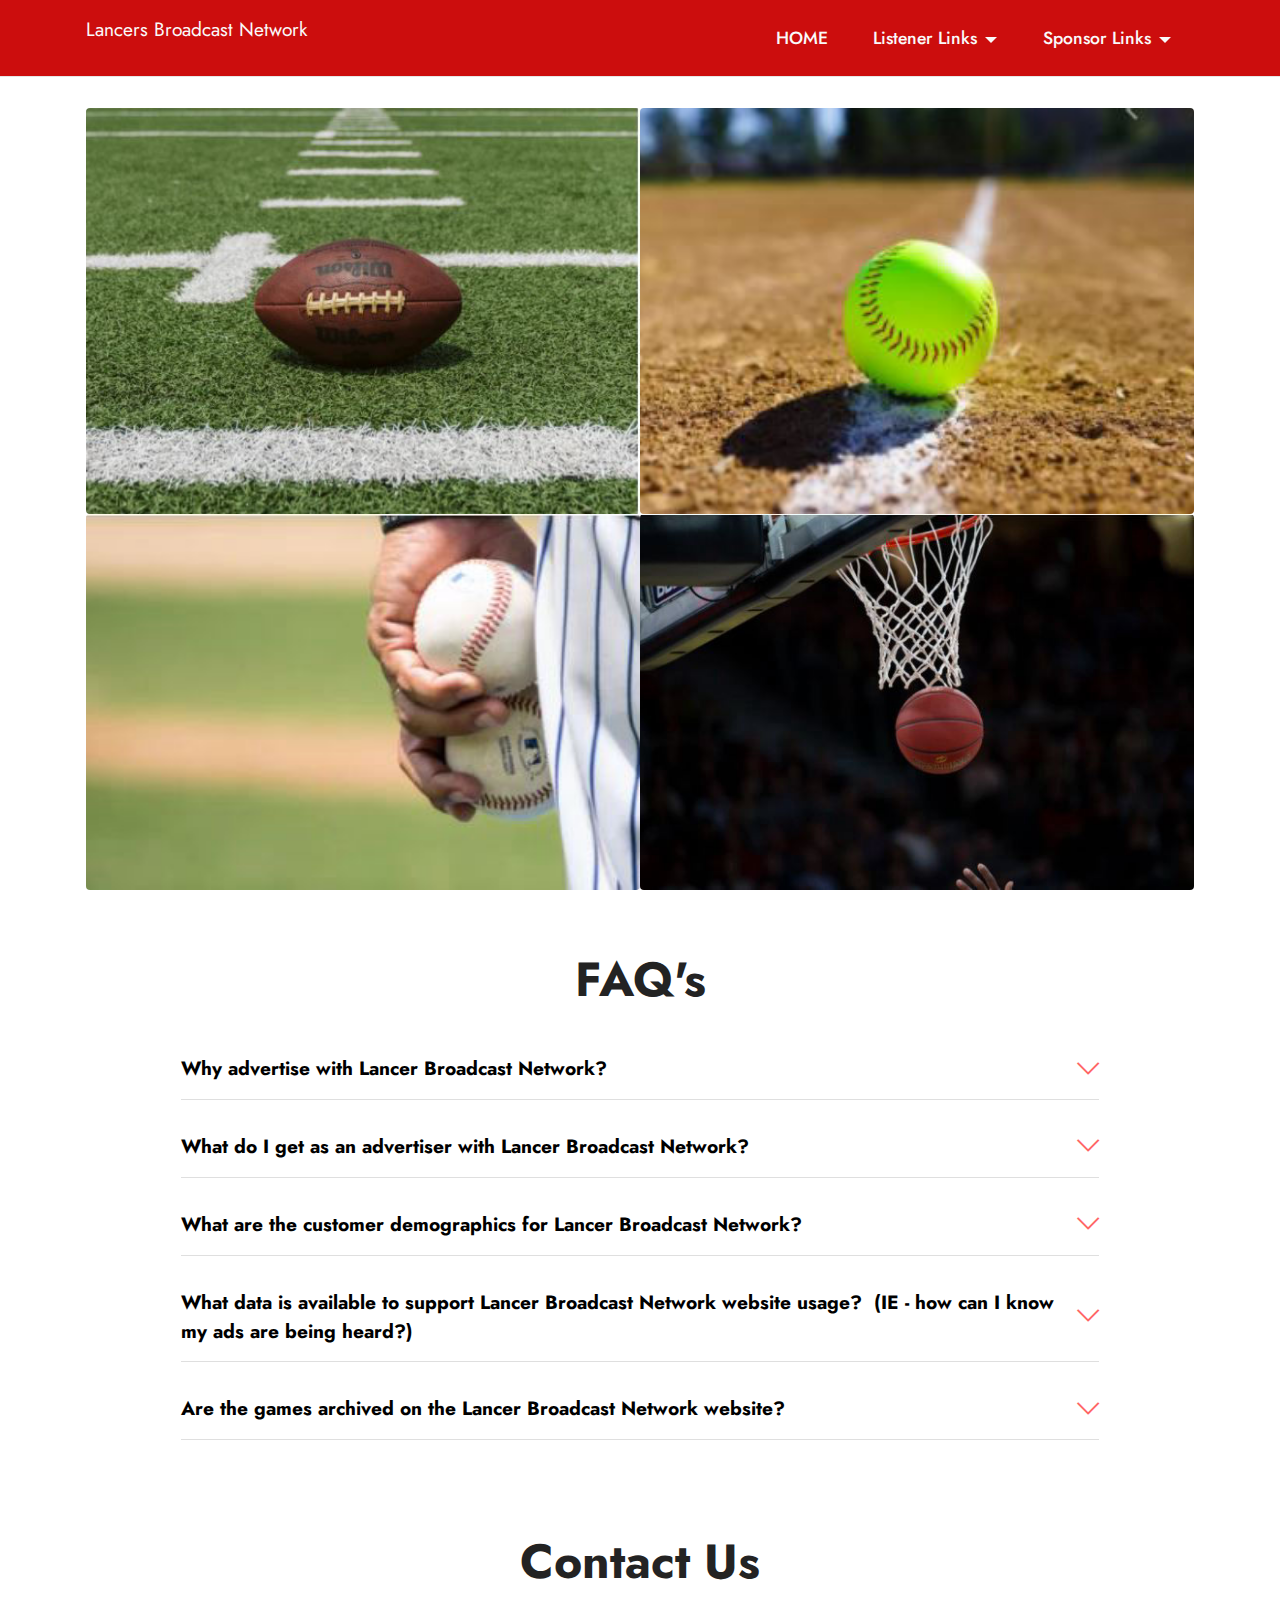
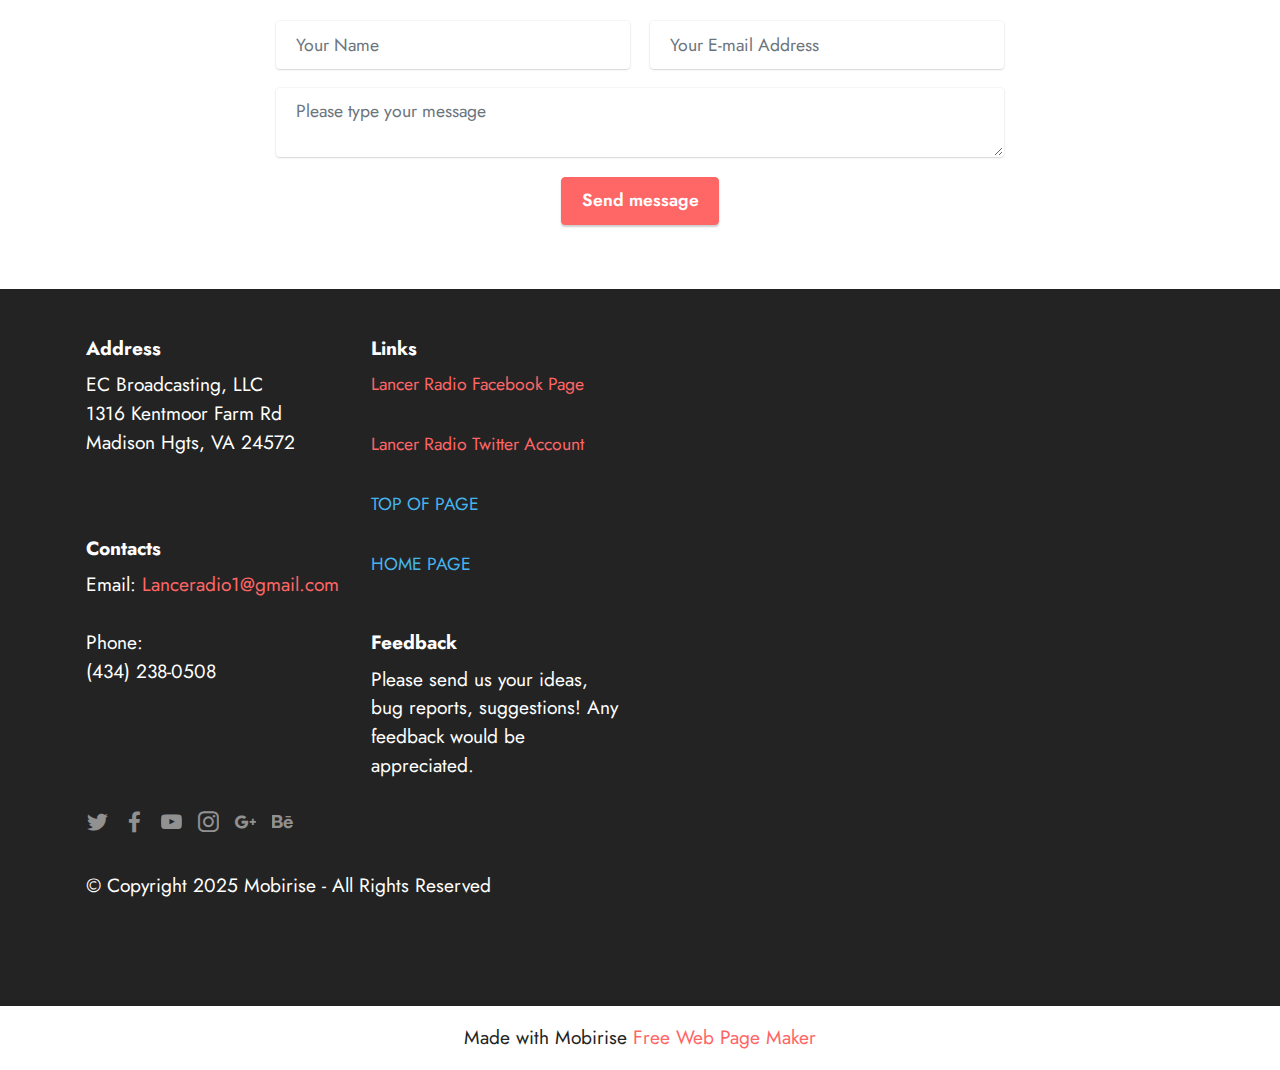
<file: Page6.html>
<!DOCTYPE html>
<html  >
<head>
  <!-- Site made with Mobirise Website Builder v5.6.11, https://mobirise.com -->
  <meta charset="UTF-8">
  <meta http-equiv="X-UA-Compatible" content="IE=edge">
  <meta name="generator" content="Mobirise v5.6.11, mobirise.com">
  <meta name="twitter:card" content="summary_large_image"/>
  <meta name="twitter:image:src" content="">
  <meta property="og:image" content="">
  <meta name="twitter:title" content="Sponsor Info">
  <meta name="viewport" content="width=device-width, initial-scale=1, minimum-scale=1">
  <link rel="shortcut icon" href="assets/images/lancer-broadcast-network-banner-by-sara-128x38-1.png" type="image/x-icon">
  <meta name="description" content="FAQs for Sponsors">
  
  
  <title>Sponsor Info</title>
  <link rel="stylesheet" href="assets/web/assets/mobirise-icons2/mobirise2.css">
  <link rel="stylesheet" href="assets/web/assets/mobirise-icons/mobirise-icons.css">
  <link rel="stylesheet" href="assets/bootstrap/css/bootstrap.min.css">
  <link rel="stylesheet" href="assets/bootstrap/css/bootstrap-grid.min.css">
  <link rel="stylesheet" href="assets/bootstrap/css/bootstrap-reboot.min.css">
  <link rel="stylesheet" href="assets/dropdown/css/style.css">
  <link rel="stylesheet" href="assets/socicon/css/styles.css">
  <link rel="stylesheet" href="assets/theme/css/style.css">
  <link rel="preload" href="https://fonts.googleapis.com/css?family=Jost:100,200,300,400,500,600,700,800,900,100i,200i,300i,400i,500i,600i,700i,800i,900i&display=swap" as="style" onload="this.onload=null;this.rel='stylesheet'">
  <noscript><link rel="stylesheet" href="https://fonts.googleapis.com/css?family=Jost:100,200,300,400,500,600,700,800,900,100i,200i,300i,400i,500i,600i,700i,800i,900i&display=swap"></noscript>
  <link rel="preload" as="style" href="assets/mobirise/css/mbr-additional.css"><link rel="stylesheet" href="assets/mobirise/css/mbr-additional.css" type="text/css">
  
  
  
  
</head>
<body>

<!-- Analytics -->
<!-- Global site tag (gtag.js) - Google Analytics -->
<script async src="https://www.googletagmanager.com/gtag/js?id=UA-180278583-1"></script>
<script>
  window.dataLayer = window.dataLayer || [];
  function gtag(){dataLayer.push(arguments);}
  gtag('js', new Date());

  gtag('config', 'UA-180278583-1');
</script>

<!-- /Analytics -->


  
  <section class="menu cid-s48OLK6784" once="menu" id="menu1-1i">
    
    <nav class="navbar navbar-dropdown navbar-fixed-top navbar-expand-lg">
        <div class="container">
            <div class="navbar-brand">
                
                <span class="navbar-caption-wrap"><a class="navbar-caption text-white display-7" href="https://mobiri.se"><p>Lancers Broadcast Network&nbsp;&nbsp;</p></a></span>
            </div>
            <button class="navbar-toggler" type="button" data-toggle="collapse" data-target="#navbarSupportedContent" aria-controls="navbarNavAltMarkup" aria-expanded="false" aria-label="Toggle navigation">
                <div class="hamburger">
                    <span></span>
                    <span></span>
                    <span></span>
                    <span></span>
                </div>
            </button>
            <div class="collapse navbar-collapse" id="navbarSupportedContent">
                <ul class="navbar-nav nav-dropdown nav-right" data-app-modern-menu="true"><li class="nav-item"><a class="nav-link link text-white text-primary display-4" href="index.html" aria-expanded="false">HOME</a></li><li class="nav-item dropdown"><a class="nav-link link text-white dropdown-toggle display-4" href="#" aria-expanded="false" data-toggle="dropdown-submenu">Listener Links</a><div class="dropdown-menu"><a class="text-white dropdown-item text-primary display-4" href="page.html#header1-k" aria-expanded="false">Listen Live</a><a class="text-white dropdown-item text-primary display-4" href="page3.html" aria-expanded="false">Current Broadcast Schedule</a><a class="text-white dropdown-item text-primary display-4" href="page4.html" aria-expanded="false">Meet Our Sponsors</a><a class="text-white dropdown-item text-primary display-4" href="page2.html" aria-expanded="false">Meet the Team</a></div></li><li class="nav-item dropdown"><a class="nav-link link text-white dropdown-toggle display-4" href="#" aria-expanded="false" data-toggle="dropdown-submenu">
                            Sponsor Links</a><div class="dropdown-menu"><a class="text-white dropdown-item text-primary display-4" href="page6.html" aria-expanded="false">Sponsor Info</a></div></li></ul>
                
                
            </div>
        </div>
    </nav>

</section>

<section class="gallery1 cid-sdfNewj3rh" id="gallery1-1n">
    
    
    <div class="container">
        
        <div class="row mt-4">
            <div class="item features-image сol-12 col-md-6 col-lg-6">
                <div class="item-wrapper">
                    <div class="item-img">
                        <img src="assets/images/football-pics-502x368.jpg" alt="">
                    </div>
                    
                    
                </div>
            </div>
            <div class="item features-image сol-12 col-md-6 col-lg-6">
                <div class="item-wrapper">
                    <div class="item-img">
                        <img src="assets/images/softball-pic-328x236.jpg" alt="">
                    </div>
                    
                    
                </div>
            </div>
            <div class="item features-image сol-12 col-md-6 col-lg-6">
                <div class="item-wrapper">
                    <div class="item-img">
                        <img src="assets/images/baseball-pics-354x240.jpg" alt="">
                    </div>
                    
                    
                </div>
            </div>
            <div class="item features-image сol-12 col-md-6 col-lg-6">
                <div class="item-wrapper">
                    <div class="item-img">
                        <img src="assets/images/basketball-pic-2-580x388.jpg" alt="" title="">
                    </div>
                    
                    
                </div>
            </div>
        </div>
    </div>
</section>

<section class="content16 cid-sdfE8QZtL1" id="content16-1l">

    

    
    <div class="container">
        <div class="row justify-content-center">
            <div class="col-12 col-md-10">
                <div class="mbr-section-head align-center mb-4">
                    <h3 class="mbr-section-title mb-0 mbr-fonts-style display-2">
                        <strong>FAQ's</strong></h3>
                    
                </div>
                <div id="bootstrap-accordion_32" class="panel-group accordionStyles accordion" role="tablist" aria-multiselectable="true">
                    <div class="card mb-3">
                        <div class="card-header" role="tab" id="headingOne">
                            <a role="button" class="panel-title collapsed" data-toggle="collapse" data-core="" href="#collapse1_32" aria-expanded="false" aria-controls="collapse1">
                                <h6 class="panel-title-edit mbr-fonts-style mb-0 display-7"><strong>Why advertise with Lancer Broadcast Network?</strong>
                                </h6>
                                <span class="sign mbr-iconfont mbri-arrow-down"></span>
                            </a>
                        </div>
                        <div id="collapse1_32" class="panel-collapse noScroll collapse" role="tabpanel" aria-labelledby="headingOne" data-parent="#bootstrap-accordion_32">
                            <div class="panel-body">
                                <p class="mbr-fonts-style panel-text display-4">* We are your exclusive provider of Amherst County High School Lancers' Sports!<br><br>* We also broadcast Amherst Community Sports, including Dixie Youth Baseball and Dixie Girls Softball<br><br>* Sponsoring our broadcasts is affordable and your message will reach not only family, friends and alumni in Amherst County, but throughout the United States and around the world!<br><br>* Your ads will be professionally written and produced, with the content you want to promote.&nbsp; Plus, we will update your ads each season, or whenever <u>you</u> want to make a change!</p>
                            </div>
                        </div>
                    </div>
                    <div class="card mb-3">
                        <div class="card-header" role="tab" id="headingOne">
                            <a role="button" class="panel-title collapsed" data-toggle="collapse" data-core="" href="#collapse2_32" aria-expanded="false" aria-controls="collapse2">
                                <h6 class="panel-title-edit mbr-fonts-style mb-0 display-7"><strong>What do I get as an advertiser with Lancer Broadcast Network?
                                    </strong></h6>
                                <span class="sign mbr-iconfont mbri-arrow-down"></span>
                            </a>
                        </div>
                        <div id="collapse2_32" class="panel-collapse noScroll collapse" role="tabpanel" aria-labelledby="headingOne" data-parent="#bootstrap-accordion_32">
                            <div class="panel-body">
                                <p class="mbr-fonts-style panel-text display-4">
                                    * Ads promoting your business (number of ads will be determined by the advertising package purchased)<br><br>* Live mentions during the broadcast which feature your slogan and phone number in addition to talking about the unique aspects of your business&nbsp;<br><br>* Links to your company website / Facebook page on our website and Facebook page&nbsp;<br><br>* Professional and courteous service to meet your advertising needs</p>
                            </div>
                        </div>
                    </div>
                    <div class="card mb-3">
                        <div class="card-header" role="tab" id="headingOne">
                            <a role="button" class="panel-title collapsed" data-toggle="collapse" data-core="" href="#collapse3_32" aria-expanded="false" aria-controls="collapse3">
                                <h6 class="panel-title-edit mbr-fonts-style mb-0 display-7"><strong>What are the customer demographics for Lancer Broadcast Network?</strong></h6>
                                <span class="sign mbr-iconfont mbri-arrow-down"></span>
                            </a>
                        </div>
                        <div id="collapse3_32" class="panel-collapse noScroll collapse" role="tabpanel" aria-labelledby="headingOne" data-parent="#bootstrap-accordion_32">
                            <div class="panel-body">
                                <p class="mbr-fonts-style panel-text display-4">The average listener who would listen live to a sporting event on the internet/radio is between the ages of 25 and 54 and is shown to have an average household income upwards of $50,000 per year.&nbsp;<br><br>In addition, it's important to note that, because of their devotion to the Lancers, fans in Amherst County (and their family members) are active listeners to their teams broadcasts, making internet sponsorship the most effective way to tap into this audience.&nbsp;&nbsp;Lancers’ fans intentionally seek out the broadcasts if they can’t be at the game, and we’ve had alumni from all over the country, and even overseas, listening.</p>
                            </div>
                        </div>
                    </div>
                    <div class="card mb-3">
                        <div class="card-header" role="tab" id="headingOne">
                            <a role="button" class="panel-title collapsed" data-toggle="collapse" data-core="" href="#collapse4_32" aria-expanded="false" aria-controls="collapse4">
                                <h6 class="panel-title-edit mbr-fonts-style mb-0 display-7"><strong>What data is available to support Lancer Broadcast Network website usage?&nbsp; (IE - how can I know my ads are being heard?)</strong></h6>
                                <span class="sign mbr-iconfont mbri-arrow-down"></span>
                            </a>
                        </div>
                        <div id="collapse4_32" class="panel-collapse noScroll collapse" role="tabpanel" aria-labelledby="headingOne" data-parent="#bootstrap-accordion_32">
                            <div class="panel-body">
                                <p class="mbr-fonts-style panel-text display-4">
                                    We are continually striving to improve our service and options for our listeners and advertisers.&nbsp; &nbsp;As a result, we are in the process of updating our website in order to provide more information and to present information in a more user friendly format.<br><br>With the update of the website, we are also incorporating the ability to begin gathering data which will measure how many individuals log into the site, which pages they are visiting, and how long they are staying.&nbsp; As we have this information available, we will be happy to share it with our sponsor partners.&nbsp; We look forward to a continued profitable partnership!</p>
                            </div>
                        </div>
                    </div>
                    <div class="card mb-3">
                        <div class="card-header" role="tab" id="headingOne">
                            <a role="button" class="panel-title collapsed" data-toggle="collapse" data-core="" href="#collapse5_32" aria-expanded="false" aria-controls="collapse5">
                                <h6 class="panel-title-edit mbr-fonts-style mb-0 display-7"><strong>Are the games archived on the Lancer Broadcast Network website?
                                    </strong></h6>
                                <span class="sign mbr-iconfont mbri-arrow-down"></span>
                            </a>
                        </div>
                        <div id="collapse5_32" class="panel-collapse noScroll collapse" role="tabpanel" aria-labelledby="headingOne" data-parent="#bootstrap-accordion_32">
                            <div class="panel-body">
                                <p class="mbr-fonts-style panel-text display-4">
                                    No, not at this time.&nbsp; &nbsp;This is an update we would like to add in the future.<br><br>However, each game is recorded and if a parent or family member, etc would like a copy, they are welcome to bring a flash drive to the on-air announcer and they will be happy to save a copy of the game for you on your flash drive.&nbsp;&nbsp;<br><br>NOTE:&nbsp; Copies of the broadcast will be saved for up to 2 weeks after the broadcast.</p>
                            </div>
                        </div>
                    </div>
                    
                </div>
            </div>
        </div>
    </div>
</section>

<section class="form5 cid-sdfDrLPzRM" id="form5-1k">
    
    
    <div class="container">
        <div class="mbr-section-head">
            <h3 class="mbr-section-title mbr-fonts-style align-center mb-0 display-2">
                <strong>Contact Us</strong></h3>
            
        </div>
        <div class="row justify-content-center mt-4">
            <div class="col-lg-8 mx-auto mbr-form" data-form-type="formoid">
                <form action="https://mobirise.eu/" method="POST" class="mbr-form form-with-styler" data-form-title="Form Name"><input type="hidden" name="email" data-form-email="true" value="FvtbXCCZsjq1MB0QZBF+XDpyK+9Hg5hcWTsnVax3i6VooEbjnirO65ks/INwPcQz8/vsXZxlvAlBoW3SSQ5/1LzeLoYwfN5RVwhbvHt0ixjk8mpdwaQWFntXYIptgTLj">
                    <div class="">
                        <div hidden="hidden" data-form-alert="" class="alert alert-success col-12">Thanks for submitting your information!  We will be back in contact as soon as possible.</div>
                        <div hidden="hidden" data-form-alert-danger="" class="alert alert-danger col-12">Oops...! some
                            problem!</div>
                    </div>
                    <div class="dragArea row">
                        <div class="col-md col-sm-12 form-group" data-for="name">
                            <input type="text" name="name" placeholder="Your Name" data-form-field="name" class="form-control" value="" id="name-form5-1k">
                        </div>
                        <div class="col-md col-sm-12 form-group" data-for="email">
                            <input type="email" name="email" placeholder="Your E-mail Address" data-form-field="email" class="form-control" value="" id="email-form5-1k">
                        </div>
                        
                        <div class="col-12 form-group" data-for="textarea">
                            <textarea name="textarea" placeholder="Please type your message" data-form-field="textarea" class="form-control" id="textarea-form5-1k"></textarea>
                        </div>
                        <div class="col-lg-12 col-md-12 col-sm-12 align-center mbr-section-btn"><button type="submit" class="btn btn-primary display-4">Send message</button></div>
                    </div>
                </form>
            </div>
        </div>
    </div>
</section>

<section class="footer6 cid-sdeYjbhFNA" once="footers" id="footer6-1j">

    

    

    <div class="container">
        <div class="row content mbr-white">
            <div class="col-12 col-md-3 mbr-fonts-style display-7">
                <h5 class="mbr-section-subtitle mbr-fonts-style mb-2 display-7">
                    <strong>Address</strong>
                </h5>
                <p class="mbr-text mbr-fonts-style display-7">EC Broadcasting, LLC<br>1316 Kentmoor Farm Rd<br>Madison Hgts, VA 24572</p> <br>
                <h5 class="mbr-section-subtitle mbr-fonts-style mb-2 mt-4 display-7">
                    <strong>Contacts</strong>
                </h5>
                <p class="mbr-text mbr-fonts-style mb-4 display-7">
                    Email: <a href="mailto:lanceradio1@gmail.com" class="text-primary">Lanceradio1@gmail.com</a><br><br>
                    Phone: <br>(434) 238-0508</p>
            </div>
            <div class="col-12 col-md-3 mbr-fonts-style display-7">
                <h5 class="mbr-section-subtitle mbr-fonts-style mb-2 display-7">
                    <strong>Links</strong>
                </h5>
                <ul class="list mbr-fonts-style mb-4 display-4">
                    <li class="mbr-text item-wrap"><a href="https://www.facebook.com/Lancer-Radio-135446416491695" class="text-primary" target="_blank">Lancer Radio Facebook Page</a></li><li class="mbr-text item-wrap"><br></li><li class="mbr-text item-wrap"><a href="https://twitter.com/lanceradio1" class="text-primary" target="_blank">Lancer Radio Twitter Account</a></li><li class="mbr-text item-wrap"><br></li><li class="mbr-text item-wrap"><a href="#top" class="text-info">TOP OF PAGE</a><br><br></li><li class="mbr-text item-wrap"><a href="index.html" class="text-info">HOME PAGE</a></li>
                </ul>
                <h5 class="mbr-section-subtitle mbr-fonts-style mb-2 mt-5 display-7">
                    <strong>Feedback</strong>
                </h5>
                <p class="mbr-text mbr-fonts-style mb-4 display-7">
                    Please send us your ideas, bug reports, suggestions! Any feedback would be appreciated.<br></p>
            </div>
            <div class="col-12 col-md-6">
                <div class="google-map"><iframe frameborder="0" style="border:0" src="https://www.google.com/maps/embed/v1/place?key=AIzaSyCNveGQ9bfpKFwWzQLLftrR9hNiHwdqQG8&amp;q=Madison Heights, VA 24572" allowfullscreen=""></iframe></div>
            </div>
            <div class="col-md-6">
                <div class="social-list align-left">
                    <div class="soc-item">
                        <a href="https://twitter.com/mobirise" target="_blank">
                            <span class="socicon-twitter socicon mbr-iconfont mbr-iconfont-social"></span>
                        </a>
                    </div>
                    <div class="soc-item">
                        <a href="https://www.facebook.com/pages/Mobirise/1616226671953247" target="_blank">
                            <span class="socicon-facebook socicon mbr-iconfont mbr-iconfont-social"></span>
                        </a>
                    </div>
                    <div class="soc-item">
                        <a href="https://www.youtube.com/c/mobirise" target="_blank">
                            <span class="socicon-youtube socicon mbr-iconfont mbr-iconfont-social"></span>
                        </a>
                    </div>
                    <div class="soc-item">
                        <a href="https://instagram.com/mobirise" target="_blank">
                            <span class="socicon-instagram socicon mbr-iconfont mbr-iconfont-social"></span>
                        </a>
                    </div>
                    <div class="soc-item">
                        <a href="https://plus.google.com/u/0/+Mobirise" target="_blank">
                            <span class="socicon-googleplus socicon mbr-iconfont mbr-iconfont-social"></span>
                        </a>
                    </div>
                    <div class="soc-item">
                        <a href="https://www.behance.net/Mobirise" target="_blank">
                            <span class="socicon-behance socicon mbr-iconfont mbr-iconfont-social"></span>
                        </a>
                    </div>
                </div>
            </div>
        </div>
        <div class="footer-lower">
            <div class="media-container-row">
                <div class="col-sm-12">
                    <hr>
                </div>
            </div>
            <div class="col-sm-12 copyright pl-0">
                <p class="mbr-text mbr-fonts-style mbr-white display-7">
                    © Copyright 2025 Mobirise - All Rights Reserved
                </p>
            </div>
        </div>
    </div>
</section><section class="display-7" style="padding: 0;align-items: center;justify-content: center;flex-wrap: wrap;    align-content: center;display: flex;position: relative;height: 4rem;"><a href="https://mobiri.se/2546818" style="flex: 1 1;height: 4rem;position: absolute;width: 100%;z-index: 1;"><img alt="" style="height: 4rem;" src="[data-uri]"></a><p style="margin: 0;text-align: center;" class="display-7">Made with Mobirise &#8204;</p><a style="z-index:1" href="https://mobirise.com/web-page-maker.html">Free Web Page Maker</a></section><script src="assets/bootstrap/js/bootstrap.bundle.min.js"></script>  <script src="assets/smoothscroll/smooth-scroll.js"></script>  <script src="assets/ytplayer/index.js"></script>  <script src="assets/dropdown/js/navbar-dropdown.js"></script>  <script src="assets/mbr-switch-arrow/mbr-switch-arrow.js"></script>  <script src="assets/theme/js/script.js"></script>  <script src="assets/formoid/formoid.min.js"></script>  
  
  
</body>
</html>
</file>
<file: assets/web/assets/mobirise-icons2/mobirise2.css>
@font-face {
  font-family: 'Moririse2';
  font-display: swap;
  src:  url('mobirise2.eot?f2bix4');
  src:  url('mobirise2.eot?f2bix4#iefix') format('embedded-opentype'),
    url('mobirise2.ttf?f2bix4') format('truetype'),
    url('mobirise2.woff?f2bix4') format('woff'),
    url('mobirise2.svg?f2bix4#mobirise2') format('svg');
  font-weight: normal;
  font-style: normal;
}

[class^="mobi-"], [class*=" mobi-"] {
  /* use !important to prevent issues with browser extensions that change fonts */
  font-family: 'Moririse2' !important;
  speak: none;
  font-style: normal;
  font-weight: normal;
  font-variant: normal;
  text-transform: none;
  line-height: 1;

  /* Better Font Rendering =========== */
  -webkit-font-smoothing: antialiased;
  -moz-osx-font-smoothing: grayscale;
}

.mobi-mbri-add-submenu:before {
  content: "\e900";
}
.mobi-mbri-alert:before {
  content: "\e901";
}
.mobi-mbri-align-center:before {
  content: "\e902";
}
.mobi-mbri-align-justify:before {
  content: "\e903";
}
.mobi-mbri-align-left:before {
  content: "\e904";
}
.mobi-mbri-align-right:before {
  content: "\e905";
}
.mobi-mbri-android:before {
  content: "\e906";
}
.mobi-mbri-apple:before {
  content: "\e907";
}
.mobi-mbri-arrow-down:before {
  content: "\e908";
}
.mobi-mbri-arrow-next:before {
  content: "\e909";
}
.mobi-mbri-arrow-prev:before {
  content: "\e90a";
}
.mobi-mbri-arrow-up:before {
  content: "\e90b";
}
.mobi-mbri-bold:before {
  content: "\e90c";
}
.mobi-mbri-bookmark:before {
  content: "\e90d";
}
.mobi-mbri-bootstrap:before {
  content: "\e90e";
}
.mobi-mbri-briefcase:before {
  content: "\e90f";
}
.mobi-mbri-browse:before {
  content: "\e910";
}
.mobi-mbri-bulleted-list:before {
  content: "\e911";
}
.mobi-mbri-calendar:before {
  content: "\e912";
}
.mobi-mbri-camera:before {
  content: "\e913";
}
.mobi-mbri-cart-add:before {
  content: "\e914";
}
.mobi-mbri-cart-full:before {
  content: "\e915";
}
.mobi-mbri-cash:before {
  content: "\e916";
}
.mobi-mbri-change-style:before {
  content: "\e917";
}
.mobi-mbri-chat:before {
  content: "\e918";
}
.mobi-mbri-clock:before {
  content: "\e919";
}
.mobi-mbri-close:before {
  content: "\e91a";
}
.mobi-mbri-cloud:before {
  content: "\e91b";
}
.mobi-mbri-code:before {
  content: "\e91c";
}
.mobi-mbri-contact-form:before {
  content: "\e91d";
}
.mobi-mbri-credit-card:before {
  content: "\e91e";
}
.mobi-mbri-cursor-click:before {
  content: "\e91f";
}
.mobi-mbri-cust-feedback:before {
  content: "\e920";
}
.mobi-mbri-database:before {
  content: "\e921";
}
.mobi-mbri-delivery:before {
  content: "\e922";
}
.mobi-mbri-desktop:before {
  content: "\e923";
}
.mobi-mbri-devices:before {
  content: "\e924";
}
.mobi-mbri-down:before {
  content: "\e925";
}
.mobi-mbri-download-2:before {
  content: "\e926";
}
.mobi-mbri-download:before {
  content: "\e927";
}
.mobi-mbri-drag-n-drop-2:before {
  content: "\e928";
}
.mobi-mbri-drag-n-drop:before {
  content: "\e929";
}
.mobi-mbri-edit-2:before {
  content: "\e92a";
}
.mobi-mbri-edit:before {
  content: "\e92b";
}
.mobi-mbri-error:before {
  content: "\e92c";
}
.mobi-mbri-extension:before {
  content: "\e92d";
}
.mobi-mbri-features:before {
  content: "\e92e";
}
.mobi-mbri-file:before {
  content: "\e92f";
}
.mobi-mbri-flag:before {
  content: "\e930";
}
.mobi-mbri-folder:before {
  content: "\e931";
}
.mobi-mbri-gift:before {
  content: "\e932";
}
.mobi-mbri-github:before {
  content: "\e933";
}
.mobi-mbri-globe-2:before {
  content: "\e934";
}
.mobi-mbri-globe:before {
  content: "\e935";
}
.mobi-mbri-growing-chart:before {
  content: "\e936";
}
.mobi-mbri-hearth:before {
  content: "\e937";
}
.mobi-mbri-help:before {
  content: "\e938";
}
.mobi-mbri-home:before {
  content: "\e939";
}
.mobi-mbri-hot-cup:before {
  content: "\e93a";
}
.mobi-mbri-idea:before {
  content: "\e93b";
}
.mobi-mbri-image-gallery:before {
  content: "\e93c";
}
.mobi-mbri-image-slider:before {
  content: "\e93d";
}
.mobi-mbri-info:before {
  content: "\e93e";
}
.mobi-mbri-italic:before {
  content: "\e93f";
}
.mobi-mbri-key:before {
  content: "\e940";
}
.mobi-mbri-laptop:before {
  content: "\e941";
}
.mobi-mbri-layers:before {
  content: "\e942";
}
.mobi-mbri-left-right:before {
  content: "\e943";
}
.mobi-mbri-left:before {
  content: "\e944";
}
.mobi-mbri-letter:before {
  content: "\e945";
}
.mobi-mbri-like:before {
  content: "\e946";
}
.mobi-mbri-link:before {
  content: "\e947";
}
.mobi-mbri-lock:before {
  content: "\e948";
}
.mobi-mbri-login:before {
  content: "\e949";
}
.mobi-mbri-logout:before {
  content: "\e94a";
}
.mobi-mbri-magic-stick:before {
  content: "\e94b";
}
.mobi-mbri-map-pin:before {
  content: "\e94c";
}
.mobi-mbri-menu:before {
  content: "\e94d";
}
.mobi-mbri-mobile-2:before {
  content: "\e94e";
}
.mobi-mbri-mobile-horizontal:before {
  content: "\e94f";
}
.mobi-mbri-mobile:before {
  content: "\e950";
}
.mobi-mbri-mobirise:before {
  content: "\e951";
}
.mobi-mbri-more-horizontal:before {
  content: "\e952";
}
.mobi-mbri-more-vertical:before {
  content: "\e953";
}
.mobi-mbri-music:before {
  content: "\e954";
}
.mobi-mbri-new-file:before {
  content: "\e955";
}
.mobi-mbri-numbered-list:before {
  content: "\e956";
}
.mobi-mbri-opened-folder:before {
  content: "\e957";
}
.mobi-mbri-pages:before {
  content: "\e958";
}
.mobi-mbri-paper-plane:before {
  content: "\e959";
}
.mobi-mbri-paperclip:before {
  content: "\e95a";
}
.mobi-mbri-phone:before {
  content: "\e95b";
}
.mobi-mbri-photo:before {
  content: "\e95c";
}
.mobi-mbri-photos:before {
  content: "\e95d";
}
.mobi-mbri-pin:before {
  content: "\e95e";
}
.mobi-mbri-play:before {
  content: "\e95f";
}
.mobi-mbri-plus:before {
  content: "\e960";
}
.mobi-mbri-preview:before {
  content: "\e961";
}
.mobi-mbri-print:before {
  content: "\e962";
}
.mobi-mbri-protect:before {
  content: "\e963";
}
.mobi-mbri-question:before {
  content: "\e964";
}
.mobi-mbri-quote-left:before {
  content: "\e965";
}
.mobi-mbri-quote-right:before {
  content: "\e966";
}
.mobi-mbri-redo:before {
  content: "\e967";
}
.mobi-mbri-refresh:before {
  content: "\e968";
}
.mobi-mbri-responsive-2:before {
  content: "\e969";
}
.mobi-mbri-responsive:before {
  content: "\e96a";
}
.mobi-mbri-right:before {
  content: "\e96b";
}
.mobi-mbri-rocket:before {
  content: "\e96c";
}
.mobi-mbri-sad-face:before {
  content: "\e96d";
}
.mobi-mbri-sale:before {
  content: "\e96e";
}
.mobi-mbri-save:before {
  content: "\e96f";
}
.mobi-mbri-search:before {
  content: "\e970";
}
.mobi-mbri-setting-2:before {
  content: "\e971";
}
.mobi-mbri-setting-3:before {
  content: "\e972";
}
.mobi-mbri-setting:before {
  content: "\e973";
}
.mobi-mbri-share:before {
  content: "\e974";
}
.mobi-mbri-shopping-bag:before {
  content: "\e975";
}
.mobi-mbri-shopping-basket:before {
  content: "\e976";
}
.mobi-mbri-shopping-cart:before {
  content: "\e977";
}
.mobi-mbri-sites:before {
  content: "\e978";
}
.mobi-mbri-smile-face:before {
  content: "\e979";
}
.mobi-mbri-speed:before {
  content: "\e97a";
}
.mobi-mbri-star:before {
  content: "\e97b";
}
.mobi-mbri-success:before {
  content: "\e97c";
}
.mobi-mbri-sun:before {
  content: "\e97d";
}
.mobi-mbri-sun2:before {
  content: "\e97e";
}
.mobi-mbri-tablet-vertical:before {
  content: "\e97f";
}
.mobi-mbri-tablet:before {
  content: "\e980";
}
.mobi-mbri-target:before {
  content: "\e981";
}
.mobi-mbri-timer:before {
  content: "\e982";
}
.mobi-mbri-to-ftp:before {
  content: "\e983";
}
.mobi-mbri-to-local-drive:before {
  content: "\e984";
}
.mobi-mbri-touch-swipe:before {
  content: "\e985";
}
.mobi-mbri-touch:before {
  content: "\e986";
}
.mobi-mbri-trash:before {
  content: "\e987";
}
.mobi-mbri-underline:before {
  content: "\e988";
}
.mobi-mbri-undo:before {
  content: "\e989";
}
.mobi-mbri-unlink:before {
  content: "\e98a";
}
.mobi-mbri-unlock:before {
  content: "\e98b";
}
.mobi-mbri-up-down:before {
  content: "\e98c";
}
.mobi-mbri-up:before {
  content: "\e98d";
}
.mobi-mbri-update:before {
  content: "\e98e";
}
.mobi-mbri-upload-2:before {
  content: "\e98f";
}
.mobi-mbri-upload:before {
  content: "\e990";
}
.mobi-mbri-user-2:before {
  content: "\e991";
}
.mobi-mbri-user:before {
  content: "\e992";
}
.mobi-mbri-users:before {
  content: "\e993";
}
.mobi-mbri-video-play:before {
  content: "\e994";
}
.mobi-mbri-video:before {
  content: "\e995";
}
.mobi-mbri-watch:before {
  content: "\e996";
}
.mobi-mbri-website-theme-2:before {
  content: "\e997";
}
.mobi-mbri-website-theme:before {
  content: "\e998";
}
.mobi-mbri-wifi:before {
  content: "\e999";
}
.mobi-mbri-windows:before {
  content: "\e99a";
}
.mobi-mbri-zoom-in:before {
  content: "\e99b";
}
.mobi-mbri-zoom-out:before {
  content: "\e99c";
}
</file>
<file: assets/web/assets/mobirise-icons-bold/mobirise-icons-bold.css>
@font-face {
  font-family: 'mobirise-icons-bold';
  font-display: swap;
  src:  url('mobirise-icons-bold.eot?m1l4yr');
  src:  url('mobirise-icons-bold.eot?m1l4yr#iefix') format('embedded-opentype'),
    url('mobirise-icons-bold.ttf?m1l4yr') format('truetype'),
    url('mobirise-icons-bold.woff?m1l4yr') format('woff'),
    url('mobirise-icons-bold.svg?m1l4yr#mobirise-icons-bold') format('svg');
  font-weight: normal;
  font-style: normal;
}

[class^="mbrib-"], [class*="mbrib-"] {
  /* use !important to prevent issues with browser extensions that change fonts */
  font-family: 'mobirise-icons-bold' !important;
  speak: none;
  font-style: normal;
  font-weight: normal;
  font-variant: normal;
  text-transform: none;
  line-height: 1;

  /* Better Font Rendering =========== */
  -webkit-font-smoothing: antialiased;
  -moz-osx-font-smoothing: grayscale;
}

.mbrib-add-submenu:before {
  content: "\e900";
}
.mbrib-alert:before {
  content: "\e901";
}
.mbrib-align-center:before {
  content: "\e902";
}
.mbrib-align-justify:before {
  content: "\e903";
}
.mbrib-align-left:before {
  content: "\e904";
}
.mbrib-align-right:before {
  content: "\e905";
}
.mbrib-android:before {
  content: "\e906";
}
.mbrib-apple:before {
  content: "\e907";
}
.mbrib-arrow-down:before {
  content: "\e908";
}
.mbrib-arrow-next:before {
  content: "\e909";
}
.mbrib-arrow-prev:before {
  content: "\e90a";
}
.mbrib-arrow-up:before {
  content: "\e90b";
}
.mbrib-bold:before {
  content: "\e90c";
}
.mbrib-bookmark:before {
  content: "\e90d";
}
.mbrib-bootstrap:before {
  content: "\e90e";
}
.mbrib-briefcase:before {
  content: "\e90f";
}
.mbrib-browse:before {
  content: "\e910";
}
.mbrib-bulleted-list:before {
  content: "\e911";
}
.mbrib-calendar:before {
  content: "\e912";
}
.mbrib-camera:before {
  content: "\e913";
}
.mbrib-cart-add:before {
  content: "\e914";
}
.mbrib-cart-full:before {
  content: "\e915";
}
.mbrib-cash:before {
  content: "\e916";
}
.mbrib-change-style:before {
  content: "\e917";
}
.mbrib-chat:before {
  content: "\e918";
}
.mbrib-clock:before {
  content: "\e919";
}
.mbrib-close:before {
  content: "\e91a";
}
.mbrib-cloud:before {
  content: "\e91b";
}
.mbrib-code:before {
  content: "\e91c";
}
.mbrib-contact-form:before {
  content: "\e91d";
}
.mbrib-credit-card:before {
  content: "\e91e";
}
.mbrib-cursor-click:before {
  content: "\e91f";
}
.mbrib-cust-feedback:before {
  content: "\e920";
}
.mbrib-database:before {
  content: "\e921";
}
.mbrib-delivery:before {
  content: "\e922";
}
.mbrib-desktop:before {
  content: "\e923";
}
.mbrib-devices:before {
  content: "\e924";
}
.mbrib-down:before {
  content: "\e925";
}
.mbrib-download:before {
  content: "\e926";
}
.mbrib-drag-n-drop:before {
  content: "\e927";
}
.mbrib-drag-n-drop2:before {
  content: "\e928";
}
.mbrib-edit:before {
  content: "\e929";
}
.mbrib-edit2:before {
  content: "\e92a";
}
.mbrib-error:before {
  content: "\e92b";
}
.mbrib-extension:before {
  content: "\e92c";
}
.mbrib-features:before {
  content: "\e92d";
}
.mbrib-file:before {
  content: "\e92e";
}
.mbrib-flag:before {
  content: "\e92f";
}
.mbrib-folder:before {
  content: "\e930";
}
.mbrib-gift:before {
  content: "\e931";
}
.mbrib-github:before {
  content: "\e932";
}
.mbrib-globe-2:before {
  content: "\e933";
}
.mbrib-globe:before {
  content: "\e934";
}
.mbrib-growing-chart:before {
  content: "\e935";
}
.mbrib-hearth:before {
  content: "\e936";
}
.mbrib-help:before {
  content: "\e937";
}
.mbrib-home:before {
  content: "\e938";
}
.mbrib-hot-cup:before {
  content: "\e939";
}
.mbrib-idea:before {
  content: "\e93a";
}
.mbrib-image-gallery:before {
  content: "\e93b";
}
.mbrib-image-slider:before {
  content: "\e93c";
}
.mbrib-info:before {
  content: "\e93d";
}
.mbrib-italic:before {
  content: "\e93e";
}
.mbrib-key:before {
  content: "\e93f";
}
.mbrib-laptop:before {
  content: "\e940";
}
.mbrib-layers:before {
  content: "\e941";
}
.mbrib-left-right:before {
  content: "\e942";
}
.mbrib-left:before {
  content: "\e943";
}
.mbrib-letter:before {
  content: "\e944";
}
.mbrib-like:before {
  content: "\e945";
}
.mbrib-link:before {
  content: "\e946";
}
.mbrib-lock:before {
  content: "\e947";
}
.mbrib-login:before {
  content: "\e948";
}
.mbrib-logout:before {
  content: "\e949";
}
.mbrib-magic-stick:before {
  content: "\e94a";
}
.mbrib-map-pin:before {
  content: "\e94b";
}
.mbrib-menu:before {
  content: "\e94c";
}
.mbrib-mobile:before {
  content: "\e94d";
}
.mbrib-mobile2:before {
  content: "\e94e";
}
.mbrib-mobirise:before {
  content: "\e94f";
}
.mbrib-more-horizontal:before {
  content: "\e950";
}
.mbrib-more-vertical:before {
  content: "\e951";
}
.mbrib-music:before {
  content: "\e952";
}
.mbrib-new-file:before {
  content: "\e953";
}
.mbrib-numbered-list:before {
  content: "\e954";
}
.mbrib-opened-folder:before {
  content: "\e955";
}
.mbrib-pages:before {
  content: "\e956";
}
.mbrib-paper-plane:before {
  content: "\e957";
}
.mbrib-paperclip:before {
  content: "\e958";
}
.mbrib-photo:before {
  content: "\e959";
}
.mbrib-photos:before {
  content: "\e95a";
}
.mbrib-pin:before {
  content: "\e95b";
}
.mbrib-play:before {
  content: "\e95c";
}
.mbrib-plus:before {
  content: "\e95d";
}
.mbrib-preview:before {
  content: "\e95e";
}
.mbrib-print:before {
  content: "\e95f";
}
.mbrib-protect:before {
  content: "\e960";
}
.mbrib-question:before {
  content: "\e961";
}
.mbrib-quote-left:before {
  content: "\e962";
}
.mbrib-quote-right:before {
  content: "\e963";
}
.mbrib-redo:before {
  content: "\e964";
}
.mbrib-refresh:before {
  content: "\e965";
}
.mbrib-responsive:before {
  content: "\e966";
}
.mbrib-right:before {
  content: "\e967";
}
.mbrib-rocket:before {
  content: "\e968";
}
.mbrib-sad-face:before {
  content: "\e969";
}
.mbrib-sale:before {
  content: "\e96a";
}
.mbrib-save:before {
  content: "\e96b";
}
.mbrib-search:before {
  content: "\e96c";
}
.mbrib-setting:before {
  content: "\e96d";
}
.mbrib-setting2:before {
  content: "\e96e";
}
.mbrib-setting3:before {
  content: "\e96f";
}
.mbrib-share:before {
  content: "\e970";
}
.mbrib-shopping-bag:before {
  content: "\e971";
}
.mbrib-shopping-basket:before {
  content: "\e972";
}
.mbrib-shopping-cart:before {
  content: "\e973";
}
.mbrib-sites:before {
  content: "\e974";
}
.mbrib-smile-face:before {
  content: "\e975";
}
.mbrib-speed:before {
  content: "\e976";
}
.mbrib-star:before {
  content: "\e977";
}
.mbrib-success:before {
  content: "\e978";
}
.mbrib-sun:before {
  content: "\e979";
}
.mbrib-sun2:before {
  content: "\e97a";
}
.mbrib-tablet-vertical:before {
  content: "\e97b";
}
.mbrib-tablet:before {
  content: "\e97c";
}
.mbrib-target:before {
  content: "\e97d";
}
.mbrib-timer:before {
  content: "\e97e";
}
.mbrib-to-ftp:before {
  content: "\e97f";
}
.mbrib-to-local-drive:before {
  content: "\e980";
}
.mbrib-touch-swipe:before {
  content: "\e981";
}
.mbrib-touch:before {
  content: "\e982";
}
.mbrib-trash:before {
  content: "\e983";
}
.mbrib-underline:before {
  content: "\e984";
}
.mbrib-undo:before {
  content: "\e985";
}
.mbrib-unlink:before {
  content: "\e986";
}
.mbrib-unlock:before {
  content: "\e987";
}
.mbrib-up-down:before {
  content: "\e988";
}
.mbrib-up:before {
  content: "\e989";
}
.mbrib-update:before {
  content: "\e98a";
}
.mbrib-upload:before {
  content: "\e98b";
}
.mbrib-user:before {
  content: "\e98c";
}
.mbrib-user2:before {
  content: "\e98d";
}
.mbrib-users:before {
  content: "\e98e";
}
.mbrib-video-play:before {
  content: "\e98f";
}
.mbrib-video:before {
  content: "\e990";
}
.mbrib-watch:before {
  content: "\e991";
}
.mbrib-website-theme:before {
  content: "\e992";
}
.mbrib-wifi:before {
  content: "\e993";
}
.mbrib-windows:before {
  content: "\e994";
}
.mbrib-zoom-out:before {
  content: "\e995";
}
</file>
<file: assets/dropdown/css/style.css>
.navbar-dropdown {
  left: 0;
  padding: 0;
  position: absolute;
  right: 0;
  top: 0;
  transition: all 0.45s ease;
  z-index: 1030;
  background: #282828; }
  .navbar-dropdown .navbar-logo {
    margin-right: 0.8rem;
    transition: margin 0.3s ease-in-out;
    vertical-align: middle; }
    .navbar-dropdown .navbar-logo img {
      height: 3.125rem;
      transition: all 0.3s ease-in-out; }
    .navbar-dropdown .navbar-logo.mbr-iconfont {
      font-size: 3.125rem;
      line-height: 3.125rem; }
  .navbar-dropdown .navbar-caption {
    font-weight: 700;
    white-space: normal;
    vertical-align: -4px;
    line-height: 3.125rem !important; }
    .navbar-dropdown .navbar-caption, .navbar-dropdown .navbar-caption:hover {
      color: inherit;
      text-decoration: none; }
  .navbar-dropdown .mbr-iconfont + .navbar-caption {
    vertical-align: -1px; }
  .navbar-dropdown.navbar-fixed-top {
    position: fixed; }
  .navbar-dropdown .navbar-brand span {
    vertical-align: -4px; }
  .navbar-dropdown.bg-color.transparent {
    background: none; }
  .navbar-dropdown.navbar-short .navbar-brand {
    padding: 0.625rem 0; }
    .navbar-dropdown.navbar-short .navbar-brand span {
      vertical-align: -1px; }
  .navbar-dropdown.navbar-short .navbar-caption {
    line-height: 2.375rem !important;
    vertical-align: -2px; }
  .navbar-dropdown.navbar-short .navbar-logo {
    margin-right: 0.5rem; }
    .navbar-dropdown.navbar-short .navbar-logo img {
      height: 2.375rem; }
    .navbar-dropdown.navbar-short .navbar-logo.mbr-iconfont {
      font-size: 2.375rem;
      line-height: 2.375rem; }
  .navbar-dropdown.navbar-short .mbr-table-cell {
    height: 3.625rem; }
  .navbar-dropdown .navbar-close {
    left: 0.6875rem;
    position: fixed;
    top: 0.75rem;
    z-index: 1000; }
  .navbar-dropdown .hamburger-icon {
    content: "";
    display: inline-block;
    vertical-align: middle;
    width: 16px;
    -webkit-box-shadow: 0 -6px 0 1px #282828,0 0 0 1px #282828,0 6px 0 1px #282828;
    -moz-box-shadow: 0 -6px 0 1px #282828,0 0 0 1px #282828,0 6px 0 1px #282828;
    box-shadow: 0 -6px 0 1px #282828,0 0 0 1px #282828,0 6px 0 1px #282828; }

.dropdown-menu .dropdown-toggle[data-toggle="dropdown-submenu"]::after {
  border-bottom: 0.35em solid transparent;
  border-left: 0.35em solid;
  border-right: 0;
  border-top: 0.35em solid transparent;
  margin-left: 0.3rem; }

.dropdown-menu .dropdown-item:focus {
  outline: 0; }

.nav-dropdown {
  font-size: 0.75rem;
  font-weight: 500;
  height: auto !important; }
  .nav-dropdown .nav-btn {
    padding-left: 1rem; }
  .nav-dropdown .link {
    margin: .667em 1.667em;
    font-weight: 500;
    padding: 0;
    transition: color .2s ease-in-out; }
    .nav-dropdown .link.dropdown-toggle {
      margin-right: 2.583em; }
      .nav-dropdown .link.dropdown-toggle::after {
        margin-left: .25rem;
        border-top: 0.35em solid;
        border-right: 0.35em solid transparent;
        border-left: 0.35em solid transparent;
        border-bottom: 0; }
      .nav-dropdown .link.dropdown-toggle[aria-expanded="true"] {
        margin: 0;
        padding: 0.667em 3.263em  0.667em 1.667em; }
  .nav-dropdown .link::after,
  .nav-dropdown .dropdown-item::after {
    color: inherit; }
  .nav-dropdown .btn {
    font-size: 0.75rem;
    font-weight: 700;
    letter-spacing: 0;
    margin-bottom: 0;
    padding-left: 1.25rem;
    padding-right: 1.25rem; }
  .nav-dropdown .dropdown-menu {
    border-radius: 0;
    border: 0;
    left: 0;
    margin: 0;
    padding-bottom: 1.25rem;
    padding-top: 1.25rem;
    position: relative; }
  .nav-dropdown .dropdown-submenu {
    margin-left: 0.125rem;
    top: 0; }
  .nav-dropdown .dropdown-item {
    font-weight: 500;
    line-height: 2;
    padding: 0.3846em 4.615em 0.3846em 1.5385em;
    position: relative;
    transition: color .2s ease-in-out, background-color .2s ease-in-out; }
    .nav-dropdown .dropdown-item::after {
      margin-top: -0.3077em;
      position: absolute;
      right: 1.1538em;
      top: 50%; }
    .nav-dropdown .dropdown-item:focus, .nav-dropdown .dropdown-item:hover {
      background: none; }

@media (max-width: 767px) {
  .nav-dropdown.navbar-toggleable-sm {
    bottom: 0;
    display: none;
    left: 0;
    overflow-x: hidden;
    position: fixed;
    top: 0;
    transform: translateX(-100%);
    -ms-transform: translateX(-100%);
    -webkit-transform: translateX(-100%);
    width: 18.75rem;
    z-index: 999; } }
.nav-dropdown.navbar-toggleable-xl {
  bottom: 0;
  display: none;
  left: 0;
  overflow-x: hidden;
  position: fixed;
  top: 0;
  transform: translateX(-100%);
  -ms-transform: translateX(-100%);
  -webkit-transform: translateX(-100%);
  width: 18.75rem;
  z-index: 999; }

.nav-dropdown-sm {
  display: block !important;
  overflow-x: hidden;
  overflow: auto;
  padding-top: 3.875rem; }
  .nav-dropdown-sm::after {
    content: "";
    display: block;
    height: 3rem;
    width: 100%; }
  .nav-dropdown-sm.collapse.in ~ .navbar-close {
    display: block !important; }
  .nav-dropdown-sm.collapsing, .nav-dropdown-sm.collapse.in {
    transform: translateX(0);
    -ms-transform: translateX(0);
    -webkit-transform: translateX(0);
    transition: all 0.25s ease-out;
    -webkit-transition: all 0.25s ease-out;
    background: #282828; }
  .nav-dropdown-sm.collapsing[aria-expanded="false"] {
    transform: translateX(-100%);
    -ms-transform: translateX(-100%);
    -webkit-transform: translateX(-100%); }
  .nav-dropdown-sm .nav-item {
    display: block;
    margin-left: 0 !important;
    padding-left: 0; }
  .nav-dropdown-sm .link,
  .nav-dropdown-sm .dropdown-item {
    border-top: 1px dotted rgba(255, 255, 255, 0.1);
    font-size: 0.8125rem;
    line-height: 1.6;
    margin: 0 !important;
    padding: 0.875rem 2.4rem 0.875rem 1.5625rem !important;
    position: relative;
    white-space: normal; }
    .nav-dropdown-sm .link:focus, .nav-dropdown-sm .link:hover,
    .nav-dropdown-sm .dropdown-item:focus,
    .nav-dropdown-sm .dropdown-item:hover {
      background: rgba(0, 0, 0, 0.2) !important;
      color: #c0a375; }
  .nav-dropdown-sm .nav-btn {
    position: relative;
    padding: 1.5625rem 1.5625rem 0 1.5625rem; }
    .nav-dropdown-sm .nav-btn::before {
      border-top: 1px dotted rgba(255, 255, 255, 0.1);
      content: "";
      left: 0;
      position: absolute;
      top: 0;
      width: 100%; }
    .nav-dropdown-sm .nav-btn + .nav-btn {
      padding-top: 0.625rem; }
      .nav-dropdown-sm .nav-btn + .nav-btn::before {
        display: none; }
  .nav-dropdown-sm .btn {
    padding: 0.625rem 0; }
  .nav-dropdown-sm .dropdown-toggle[data-toggle="dropdown-submenu"]::after {
    margin-left: .25rem;
    border-top: 0.35em solid;
    border-right: 0.35em solid transparent;
    border-left: 0.35em solid transparent;
    border-bottom: 0; }
  .nav-dropdown-sm .dropdown-toggle[data-toggle="dropdown-submenu"][aria-expanded="true"]::after {
    border-top: 0;
    border-right: 0.35em solid transparent;
    border-left: 0.35em solid transparent;
    border-bottom: 0.35em solid; }
  .nav-dropdown-sm .dropdown-menu {
    margin: 0;
    padding: 0;
    position: relative;
    top: 0;
    left: 0;
    width: 100%;
    border: 0;
    float: none;
    border-radius: 0;
    background: none; }
  .nav-dropdown-sm .dropdown-submenu {
    left: 100%;
    margin-left: 0.125rem;
    margin-top: -1.25rem;
    top: 0; }

.navbar-toggleable-sm .nav-dropdown .dropdown-menu {
  position: absolute; }

.navbar-toggleable-sm .nav-dropdown .dropdown-submenu {
  left: 100%;
  margin-left: 0.125rem;
  margin-top: -1.25rem;
  top: 0; }

.navbar-toggleable-sm.opened .nav-dropdown .dropdown-menu {
  position: relative; }

.navbar-toggleable-sm.opened .nav-dropdown .dropdown-submenu {
  left: 0;
  margin-left: 00rem;
  margin-top: 0rem;
  top: 0; }

.is-builder .nav-dropdown.collapsing {
  transition: none !important; }
</file>
<file: assets/socicon/css/styles.css>
@charset "UTF-8";

@font-face {
  font-family: 'Socicon';
  src:  url('../fonts/socicon.eot');
  src:  url('../fonts/socicon.eot?#iefix') format('embedded-opentype'),
    url('../fonts/socicon.woff2') format('woff2'),
    url('../fonts/socicon.ttf') format('truetype'),
    url('../fonts/socicon.woff') format('woff'),
    url('../fonts/socicon.svg#socicon') format('svg');
  font-weight: normal;
  font-style: normal;
  font-display: swap;
}

[data-icon]:before {
  font-family: "socicon" !important;
  content: attr(data-icon);
  font-style: normal !important;
  font-weight: normal !important;
  font-variant: normal !important;
  text-transform: none !important;
  speak: none;
  line-height: 1;
  -webkit-font-smoothing: antialiased;
  -moz-osx-font-smoothing: grayscale;
}

[class^="socicon-"], [class*=" socicon-"] {
  /* use !important to prevent issues with browser extensions that change fonts */
  font-family: 'Socicon' !important;
  speak: none;
  font-style: normal;
  font-weight: normal;
  font-variant: normal;
  text-transform: none;
  line-height: 1;

  /* Better Font Rendering =========== */
  -webkit-font-smoothing: antialiased;
  -moz-osx-font-smoothing: grayscale;
}

.socicon-eitaa:before {
  content: "\e97c";
}
.socicon-soroush:before {
  content: "\e97d";
}
.socicon-bale:before {
  content: "\e97e";
}
.socicon-zazzle:before {
  content: "\e97b";
}
.socicon-society6:before {
  content: "\e97a";
}
.socicon-redbubble:before {
  content: "\e979";
}
.socicon-avvo:before {
  content: "\e978";
}
.socicon-stitcher:before {
  content: "\e977";
}
.socicon-googlehangouts:before {
  content: "\e974";
}
.socicon-dlive:before {
  content: "\e975";
}
.socicon-vsco:before {
  content: "\e976";
}
.socicon-flipboard:before {
  content: "\e973";
}
.socicon-ubuntu:before {
  content: "\e958";
}
.socicon-artstation:before {
  content: "\e959";
}
.socicon-invision:before {
  content: "\e95a";
}
.socicon-torial:before {
  content: "\e95b";
}
.socicon-collectorz:before {
  content: "\e95c";
}
.socicon-seenthis:before {
  content: "\e95d";
}
.socicon-googleplaymusic:before {
  content: "\e95e";
}
.socicon-debian:before {
  content: "\e95f";
}
.socicon-filmfreeway:before {
  content: "\e960";
}
.socicon-gnome:before {
  content: "\e961";
}
.socicon-itchio:before {
  content: "\e962";
}
.socicon-jamendo:before {
  content: "\e963";
}
.socicon-mix:before {
  content: "\e964";
}
.socicon-sharepoint:before {
  content: "\e965";
}
.socicon-tinder:before {
  content: "\e966";
}
.socicon-windguru:before {
  content: "\e967";
}
.socicon-cdbaby:before {
  content: "\e968";
}
.socicon-elementaryos:before {
  content: "\e969";
}
.socicon-stage32:before {
  content: "\e96a";
}
.socicon-tiktok:before {
  content: "\e96b";
}
.socicon-gitter:before {
  content: "\e96c";
}
.socicon-letterboxd:before {
  content: "\e96d";
}
.socicon-threema:before {
  content: "\e96e";
}
.socicon-splice:before {
  content: "\e96f";
}
.socicon-metapop:before {
  content: "\e970";
}
.socicon-naver:before {
  content: "\e971";
}
.socicon-remote:before {
  content: "\e972";
}
.socicon-internet:before {
  content: "\e957";
}
.socicon-moddb:before {
  content: "\e94b";
}
.socicon-indiedb:before {
  content: "\e94c";
}
.socicon-traxsource:before {
  content: "\e94d";
}
.socicon-gamefor:before {
  content: "\e94e";
}
.socicon-pixiv:before {
  content: "\e94f";
}
.socicon-myanimelist:before {
  content: "\e950";
}
.socicon-blackberry:before {
  content: "\e951";
}
.socicon-wickr:before {
  content: "\e952";
}
.socicon-spip:before {
  content: "\e953";
}
.socicon-napster:before {
  content: "\e954";
}
.socicon-beatport:before {
  content: "\e955";
}
.socicon-hackerone:before {
  content: "\e956";
}
.socicon-hackernews:before {
  content: "\e946";
}
.socicon-smashwords:before {
  content: "\e947";
}
.socicon-kobo:before {
  content: "\e948";
}
.socicon-bookbub:before {
  content: "\e949";
}
.socicon-mailru:before {
  content: "\e94a";
}
.socicon-gitlab:before {
  content: "\e945";
}
.socicon-instructables:before {
  content: "\e944";
}
.socicon-portfolio:before {
  content: "\e943";
}
.socicon-codered:before {
  content: "\e940";
}
.socicon-origin:before {
  content: "\e941";
}
.socicon-nextdoor:before {
  content: "\e942";
}
.socicon-udemy:before {
  content: "\e93f";
}
.socicon-livemaster:before {
  content: "\e93e";
}
.socicon-crunchbase:before {
  content: "\e93b";
}
.socicon-homefy:before {
  content: "\e93c";
}
.socicon-calendly:before {
  content: "\e93d";
}
.socicon-realtor:before {
  content: "\e90f";
}
.socicon-tidal:before {
  content: "\e910";
}
.socicon-qobuz:before {
  content: "\e911";
}
.socicon-natgeo:before {
  content: "\e912";
}
.socicon-mastodon:before {
  content: "\e913";
}
.socicon-unsplash:before {
  content: "\e914";
}
.socicon-homeadvisor:before {
  content: "\e915";
}
.socicon-angieslist:before {
  content: "\e916";
}
.socicon-codepen:before {
  content: "\e917";
}
.socicon-slack:before {
  content: "\e918";
}
.socicon-openaigym:before {
  content: "\e919";
}
.socicon-logmein:before {
  content: "\e91a";
}
.socicon-fiverr:before {
  content: "\e91b";
}
.socicon-gotomeeting:before {
  content: "\e91c";
}
.socicon-aliexpress:before {
  content: "\e91d";
}
.socicon-guru:before {
  content: "\e91e";
}
.socicon-appstore:before {
  content: "\e91f";
}
.socicon-homes:before {
  content: "\e920";
}
.socicon-zoom:before {
  content: "\e921";
}
.socicon-alibaba:before {
  content: "\e922";
}
.socicon-craigslist:before {
  content: "\e923";
}
.socicon-wix:before {
  content: "\e924";
}
.socicon-redfin:before {
  content: "\e925";
}
.socicon-googlecalendar:before {
  content: "\e926";
}
.socicon-shopify:before {
  content: "\e927";
}
.socicon-freelancer:before {
  content: "\e928";
}
.socicon-seedrs:before {
  content: "\e929";
}
.socicon-bing:before {
  content: "\e92a";
}
.socicon-doodle:before {
  content: "\e92b";
}
.socicon-bonanza:before {
  content: "\e92c";
}
.socicon-squarespace:before {
  content: "\e92d";
}
.socicon-toptal:before {
  content: "\e92e";
}
.socicon-gust:before {
  content: "\e92f";
}
.socicon-ask:before {
  content: "\e930";
}
.socicon-trulia:before {
  content: "\e931";
}
.socicon-loomly:before {
  content: "\e932";
}
.socicon-ghost:before {
  content: "\e933";
}
.socicon-upwork:before {
  content: "\e934";
}
.socicon-fundable:before {
  content: "\e935";
}
.socicon-booking:before {
  content: "\e936";
}
.socicon-googlemaps:before {
  content: "\e937";
}
.socicon-zillow:before {
  content: "\e938";
}
.socicon-niconico:before {
  content: "\e939";
}
.socicon-toneden:before {
  content: "\e93a";
}
.socicon-augment:before {
  content: "\e908";
}
.socicon-bitbucket:before {
  content: "\e909";
}
.socicon-fyuse:before {
  content: "\e90a";
}
.socicon-yt-gaming:before {
  content: "\e90b";
}
.socicon-sketchfab:before {
  content: "\e90c";
}
.socicon-mobcrush:before {
  content: "\e90d";
}
.socicon-microsoft:before {
  content: "\e90e";
}
.socicon-pandora:before {
  content: "\e907";
}
.socicon-messenger:before {
  content: "\e906";
}
.socicon-gamewisp:before {
  content: "\e905";
}
.socicon-bloglovin:before {
  content: "\e904";
}
.socicon-tunein:before {
  content: "\e903";
}
.socicon-gamejolt:before {
  content: "\e901";
}
.socicon-trello:before {
  content: "\e902";
}
.socicon-spreadshirt:before {
  content: "\e900";
}
.socicon-500px:before {
  content: "\e000";
}
.socicon-8tracks:before {
  content: "\e001";
}
.socicon-airbnb:before {
  content: "\e002";
}
.socicon-alliance:before {
  content: "\e003";
}
.socicon-amazon:before {
  content: "\e004";
}
.socicon-amplement:before {
  content: "\e005";
}
.socicon-android:before {
  content: "\e006";
}
.socicon-angellist:before {
  content: "\e007";
}
.socicon-apple:before {
  content: "\e008";
}
.socicon-appnet:before {
  content: "\e009";
}
.socicon-baidu:before {
  content: "\e00a";
}
.socicon-bandcamp:before {
  content: "\e00b";
}
.socicon-battlenet:before {
  content: "\e00c";
}
.socicon-mixer:before {
  content: "\e00d";
}
.socicon-bebee:before {
  content: "\e00e";
}
.socicon-bebo:before {
  content: "\e00f";
}
.socicon-behance:before {
  content: "\e010";
}
.socicon-blizzard:before {
  content: "\e011";
}
.socicon-blogger:before {
  content: "\e012";
}
.socicon-buffer:before {
  content: "\e013";
}
.socicon-chrome:before {
  content: "\e014";
}
.socicon-coderwall:before {
  content: "\e015";
}
.socicon-curse:before {
  content: "\e016";
}
.socicon-dailymotion:before {
  content: "\e017";
}
.socicon-deezer:before {
  content: "\e018";
}
.socicon-delicious:before {
  content: "\e019";
}
.socicon-deviantart:before {
  content: "\e01a";
}
.socicon-diablo:before {
  content: "\e01b";
}
.socicon-digg:before {
  content: "\e01c";
}
.socicon-discord:before {
  content: "\e01d";
}
.socicon-disqus:before {
  content: "\e01e";
}
.socicon-douban:before {
  content: "\e01f";
}
.socicon-draugiem:before {
  content: "\e020";
}
.socicon-dribbble:before {
  content: "\e021";
}
.socicon-drupal:before {
  content: "\e022";
}
.socicon-ebay:before {
  content: "\e023";
}
.socicon-ello:before {
  content: "\e024";
}
.socicon-endomodo:before {
  content: "\e025";
}
.socicon-envato:before {
  content: "\e026";
}
.socicon-etsy:before {
  content: "\e027";
}
.socicon-facebook:before {
  content: "\e028";
}
.socicon-feedburner:before {
  content: "\e029";
}
.socicon-filmweb:before {
  content: "\e02a";
}
.socicon-firefox:before {
  content: "\e02b";
}
.socicon-flattr:before {
  content: "\e02c";
}
.socicon-flickr:before {
  content: "\e02d";
}
.socicon-formulr:before {
  content: "\e02e";
}
.socicon-forrst:before {
  content: "\e02f";
}
.socicon-foursquare:before {
  content: "\e030";
}
.socicon-friendfeed:before {
  content: "\e031";
}
.socicon-github:before {
  content: "\e032";
}
.socicon-goodreads:before {
  content: "\e033";
}
.socicon-google:before {
  content: "\e034";
}
.socicon-googlescholar:before {
  content: "\e035";
}
.socicon-googlegroups:before {
  content: "\e036";
}
.socicon-googlephotos:before {
  content: "\e037";
}
.socicon-googleplus:before {
  content: "\e038";
}
.socicon-grooveshark:before {
  content: "\e039";
}
.socicon-hackerrank:before {
  content: "\e03a";
}
.socicon-hearthstone:before {
  content: "\e03b";
}
.socicon-hellocoton:before {
  content: "\e03c";
}
.socicon-heroes:before {
  content: "\e03d";
}
.socicon-smashcast:before {
  content: "\e03e";
}
.socicon-horde:before {
  content: "\e03f";
}
.socicon-houzz:before {
  content: "\e040";
}
.socicon-icq:before {
  content: "\e041";
}
.socicon-identica:before {
  content: "\e042";
}
.socicon-imdb:before {
  content: "\e043";
}
.socicon-instagram:before {
  content: "\e044";
}
.socicon-issuu:before {
  content: "\e045";
}
.socicon-istock:before {
  content: "\e046";
}
.socicon-itunes:before {
  content: "\e047";
}
.socicon-keybase:before {
  content: "\e048";
}
.socicon-lanyrd:before {
  content: "\e049";
}
.socicon-lastfm:before {
  content: "\e04a";
}
.socicon-line:before {
  content: "\e04b";
}
.socicon-linkedin:before {
  content: "\e04c";
}
.socicon-livejournal:before {
  content: "\e04d";
}
.socicon-lyft:before {
  content: "\e04e";
}
.socicon-macos:before {
  content: "\e04f";
}
.socicon-mail:before {
  content: "\e050";
}
.socicon-medium:before {
  content: "\e051";
}
.socicon-meetup:before {
  content: "\e052";
}
.socicon-mixcloud:before {
  content: "\e053";
}
.socicon-modelmayhem:before {
  content: "\e054";
}
.socicon-mumble:before {
  content: "\e055";
}
.socicon-myspace:before {
  content: "\e056";
}
.socicon-newsvine:before {
  content: "\e057";
}
.socicon-nintendo:before {
  content: "\e058";
}
.socicon-npm:before {
  content: "\e059";
}
.socicon-odnoklassniki:before {
  content: "\e05a";
}
.socicon-openid:before {
  content: "\e05b";
}
.socicon-opera:before {
  content: "\e05c";
}
.socicon-outlook:before {
  content: "\e05d";
}
.socicon-overwatch:before {
  content: "\e05e";
}
.socicon-patreon:before {
  content: "\e05f";
}
.socicon-paypal:before {
  content: "\e060";
}
.socicon-periscope:before {
  content: "\e061";
}
.socicon-persona:before {
  content: "\e062";
}
.socicon-pinterest:before {
  content: "\e063";
}
.socicon-play:before {
  content: "\e064";
}
.socicon-player:before {
  content: "\e065";
}
.socicon-playstation:before {
  content: "\e066";
}
.socicon-pocket:before {
  content: "\e067";
}
.socicon-qq:before {
  content: "\e068";
}
.socicon-quora:before {
  content: "\e069";
}
.socicon-raidcall:before {
  content: "\e06a";
}
.socicon-ravelry:before {
  content: "\e06b";
}
.socicon-reddit:before {
  content: "\e06c";
}
.socicon-renren:before {
  content: "\e06d";
}
.socicon-researchgate:before {
  content: "\e06e";
}
.socicon-residentadvisor:before {
  content: "\e06f";
}
.socicon-reverbnation:before {
  content: "\e070";
}
.socicon-rss:before {
  content: "\e071";
}
.socicon-sharethis:before {
  content: "\e072";
}
.socicon-skype:before {
  content: "\e073";
}
.socicon-slideshare:before {
  content: "\e074";
}
.socicon-smugmug:before {
  content: "\e075";
}
.socicon-snapchat:before {
  content: "\e076";
}
.socicon-songkick:before {
  content: "\e077";
}
.socicon-soundcloud:before {
  content: "\e078";
}
.socicon-spotify:before {
  content: "\e079";
}
.socicon-stackexchange:before {
  content: "\e07a";
}
.socicon-stackoverflow:before {
  content: "\e07b";
}
.socicon-starcraft:before {
  content: "\e07c";
}
.socicon-stayfriends:before {
  content: "\e07d";
}
.socicon-steam:before {
  content: "\e07e";
}
.socicon-storehouse:before {
  content: "\e07f";
}
.socicon-strava:before {
  content: "\e080";
}
.socicon-streamjar:before {
  content: "\e081";
}
.socicon-stumbleupon:before {
  content: "\e082";
}
.socicon-swarm:before {
  content: "\e083";
}
.socicon-teamspeak:before {
  content: "\e084";
}
.socicon-teamviewer:before {
  content: "\e085";
}
.socicon-technorati:before {
  content: "\e086";
}
.socicon-telegram:before {
  content: "\e087";
}
.socicon-tripadvisor:before {
  content: "\e088";
}
.socicon-tripit:before {
  content: "\e089";
}
.socicon-triplej:before {
  content: "\e08a";
}
.socicon-tumblr:before {
  content: "\e08b";
}
.socicon-twitch:before {
  content: "\e08c";
}
.socicon-twitter:before {
  content: "\e08d";
}
.socicon-uber:before {
  content: "\e08e";
}
.socicon-ventrilo:before {
  content: "\e08f";
}
.socicon-viadeo:before {
  content: "\e090";
}
.socicon-viber:before {
  content: "\e091";
}
.socicon-viewbug:before {
  content: "\e092";
}
.socicon-vimeo:before {
  content: "\e093";
}
.socicon-vine:before {
  content: "\e094";
}
.socicon-vkontakte:before {
  content: "\e095";
}
.socicon-warcraft:before {
  content: "\e096";
}
.socicon-wechat:before {
  content: "\e097";
}
.socicon-weibo:before {
  content: "\e098";
}
.socicon-whatsapp:before {
  content: "\e099";
}
.socicon-wikipedia:before {
  content: "\e09a";
}
.socicon-windows:before {
  content: "\e09b";
}
.socicon-wordpress:before {
  content: "\e09c";
}
.socicon-wykop:before {
  content: "\e09d";
}
.socicon-xbox:before {
  content: "\e09e";
}
.socicon-xing:before {
  content: "\e09f";
}
.socicon-yahoo:before {
  content: "\e0a0";
}
.socicon-yammer:before {
  content: "\e0a1";
}
.socicon-yandex:before {
  content: "\e0a2";
}
.socicon-yelp:before {
  content: "\e0a3";
}
.socicon-younow:before {
  content: "\e0a4";
}
.socicon-youtube:before {
  content: "\e0a5";
}
.socicon-zapier:before {
  content: "\e0a6";
}
.socicon-zerply:before {
  content: "\e0a7";
}
.socicon-zomato:before {
  content: "\e0a8";
}
.socicon-zynga:before {
  content: "\e0a9";
}
</file>
<file: assets/theme/css/style.css>
@charset "UTF-8";
section {
  background-color: #ffffff;
}

body {
  font-style: normal;
  line-height: 1.5;
  font-weight: 400;
  color: #232323;
  position: relative;
}

button {
  background-color: transparent;
  border-color: transparent;
}

section,
.container,
.container-fluid {
  position: relative;
  word-wrap: break-word;
}

a.mbr-iconfont:hover {
  text-decoration: none;
}

.article .lead p,
.article .lead ul,
.article .lead ol,
.article .lead pre,
.article .lead blockquote {
  margin-bottom: 0;
}

a {
  font-style: normal;
  font-weight: 400;
  cursor: pointer;
}
a, a:hover {
  text-decoration: none;
}

.mbr-section-title {
  font-style: normal;
  line-height: 1.3;
}

.mbr-section-subtitle {
  line-height: 1.3;
}

.mbr-text {
  font-style: normal;
  line-height: 1.7;
}

h1,
h2,
h3,
h4,
h5,
h6,
.display-1,
.display-2,
.display-4,
.display-5,
.display-7,
span,
p,
a {
  line-height: 1;
  word-break: break-word;
  word-wrap: break-word;
  font-weight: 400;
}

b,
strong {
  font-weight: bold;
}

input:-webkit-autofill, input:-webkit-autofill:hover, input:-webkit-autofill:focus, input:-webkit-autofill:active {
  transition-delay: 9999s;
  -webkit-transition-property: background-color, color;
  transition-property: background-color, color;
}

textarea[type=hidden] {
  display: none;
}

section {
  background-position: 50% 50%;
  background-repeat: no-repeat;
  background-size: cover;
}
section .mbr-background-video,
section .mbr-background-video-preview {
  position: absolute;
  bottom: 0;
  left: 0;
  right: 0;
  top: 0;
}

.hidden {
  visibility: hidden;
}

.mbr-z-index20 {
  z-index: 20;
}

/*! Base colors */
.mbr-white {
  color: #ffffff;
}

.mbr-black {
  color: #111111;
}

.mbr-bg-white {
  background-color: #ffffff;
}

.mbr-bg-black {
  background-color: #000000;
}

/*! Text-aligns */
.align-left {
  text-align: left;
}

.align-center {
  text-align: center;
}

.align-right {
  text-align: right;
}

/*! Font-weight  */
.mbr-light {
  font-weight: 300;
}

.mbr-regular {
  font-weight: 400;
}

.mbr-semibold {
  font-weight: 500;
}

.mbr-bold {
  font-weight: 700;
}

/*! Media  */
.media-content {
  flex-basis: 100%;
}

.media-container-row {
  display: flex;
  flex-direction: row;
  flex-wrap: wrap;
  justify-content: center;
  align-content: center;
  align-items: start;
}
.media-container-row .media-size-item {
  width: 400px;
}

.media-container-column {
  display: flex;
  flex-direction: column;
  flex-wrap: wrap;
  justify-content: center;
  align-content: center;
  align-items: stretch;
}
.media-container-column > * {
  width: 100%;
}

@media (min-width: 992px) {
  .media-container-row {
    flex-wrap: nowrap;
  }
}
figure {
  margin-bottom: 0;
  overflow: hidden;
}

figure[mbr-media-size] {
  transition: width 0.1s;
}

img,
iframe {
  display: block;
  width: 100%;
}

.card {
  background-color: transparent;
  border: none;
}

.card-box {
  width: 100%;
}

.card-img {
  text-align: center;
  flex-shrink: 0;
  -webkit-flex-shrink: 0;
}

.media {
  max-width: 100%;
  margin: 0 auto;
}

.mbr-figure {
  align-self: center;
}

.media-container > div {
  max-width: 100%;
}

.mbr-figure img,
.card-img img {
  width: 100%;
}

@media (max-width: 991px) {
  .media-size-item {
    width: auto !important;
  }

  .media {
    width: auto;
  }

  .mbr-figure {
    width: 100% !important;
  }
}
/*! Buttons */
.mbr-section-btn {
  margin-left: -0.6rem;
  margin-right: -0.6rem;
  font-size: 0;
}

.btn {
  font-weight: 600;
  border-width: 1px;
  font-style: normal;
  margin: 0.6rem 0.6rem;
  white-space: normal;
  transition: all 0.2s ease-in-out;
  display: inline-flex;
  align-items: center;
  justify-content: center;
  word-break: break-word;
}

.btn-sm {
  font-weight: 600;
  letter-spacing: 0px;
  transition: all 0.3s ease-in-out;
}

.btn-md {
  font-weight: 600;
  letter-spacing: 0px;
  transition: all 0.3s ease-in-out;
}

.btn-lg {
  font-weight: 600;
  letter-spacing: 0px;
  transition: all 0.3s ease-in-out;
}

.btn-form {
  margin: 0;
}
.btn-form:hover {
  cursor: pointer;
}

nav .mbr-section-btn {
  margin-left: 0rem;
  margin-right: 0rem;
}

/*! Btn icon margin */
.btn .mbr-iconfont,
.btn.btn-sm .mbr-iconfont {
  order: 1;
  cursor: pointer;
  margin-left: 0.5rem;
  vertical-align: sub;
}

.btn.btn-md .mbr-iconfont,
.btn.btn-md .mbr-iconfont {
  margin-left: 0.8rem;
}

.mbr-regular {
  font-weight: 400;
}

.mbr-semibold {
  font-weight: 500;
}

.mbr-bold {
  font-weight: 700;
}

[type=submit] {
  -webkit-appearance: none;
}

/*! Full-screen */
.mbr-fullscreen .mbr-overlay {
  min-height: 100vh;
}

.mbr-fullscreen {
  display: flex;
  display: -moz-flex;
  display: -ms-flex;
  display: -o-flex;
  align-items: center;
  min-height: 100vh;
  padding-top: 3rem;
  padding-bottom: 3rem;
}

/*! Map */
.map {
  height: 25rem;
  position: relative;
}
.map iframe {
  width: 100%;
  height: 100%;
}

/*! Scroll to top arrow */
.mbr-arrow-up {
  bottom: 25px;
  right: 90px;
  position: fixed;
  text-align: right;
  z-index: 5000;
  color: #ffffff;
  font-size: 22px;
}

.mbr-arrow-up a {
  background: rgba(0, 0, 0, 0.2);
  border-radius: 50%;
  color: #fff;
  display: inline-block;
  height: 60px;
  width: 60px;
  border: 2px solid #fff;
  outline-style: none !important;
  position: relative;
  text-decoration: none;
  transition: all 0.3s ease-in-out;
  cursor: pointer;
  text-align: center;
}
.mbr-arrow-up a:hover {
  background-color: rgba(0, 0, 0, 0.4);
}
.mbr-arrow-up a i {
  line-height: 60px;
}

.mbr-arrow-up-icon {
  display: block;
  color: #fff;
}

.mbr-arrow-up-icon::before {
  content: "›";
  display: inline-block;
  font-family: serif;
  font-size: 22px;
  line-height: 1;
  font-style: normal;
  position: relative;
  top: 6px;
  left: -4px;
  transform: rotate(-90deg);
}

/*! Arrow Down */
.mbr-arrow {
  position: absolute;
  bottom: 45px;
  left: 50%;
  width: 60px;
  height: 60px;
  cursor: pointer;
  background-color: rgba(80, 80, 80, 0.5);
  border-radius: 50%;
  transform: translateX(-50%);
}
@media (max-width: 767px) {
  .mbr-arrow {
    display: none;
  }
}
.mbr-arrow > a {
  display: inline-block;
  text-decoration: none;
  outline-style: none;
  -webkit-animation: arrowdown 1.7s ease-in-out infinite;
          animation: arrowdown 1.7s ease-in-out infinite;
  color: #ffffff;
}
.mbr-arrow > a > i {
  position: absolute;
  top: -2px;
  left: 15px;
  font-size: 2rem;
}

#scrollToTop a i::before {
  content: "";
  position: absolute;
  display: block;
  border-bottom: 2.5px solid #fff;
  border-left: 2.5px solid #fff;
  width: 27.8%;
  height: 27.8%;
  left: 50%;
  top: 51%;
  transform: translateY(-30%) translateX(-50%) rotate(135deg);
}

@keyframes arrowdown {
  0% {
    transform: translateY(0px);
  }
  50% {
    transform: translateY(-5px);
  }
  100% {
    transform: translateY(0px);
  }
}
@-webkit-keyframes arrowdown {
  0% {
    transform: translateY(0px);
  }
  50% {
    transform: translateY(-5px);
  }
  100% {
    transform: translateY(0px);
  }
}
@media (max-width: 500px) {
  .mbr-arrow-up {
    left: 0;
    right: 0;
    text-align: center;
  }
}
/*Gradients animation*/
@keyframes gradient-animation {
  from {
    background-position: 0% 100%;
    -webkit-animation-timing-function: ease-in-out;
            animation-timing-function: ease-in-out;
  }
  to {
    background-position: 100% 0%;
    -webkit-animation-timing-function: ease-in-out;
            animation-timing-function: ease-in-out;
  }
}
@-webkit-keyframes gradient-animation {
  from {
    background-position: 0% 100%;
    -webkit-animation-timing-function: ease-in-out;
            animation-timing-function: ease-in-out;
  }
  to {
    background-position: 100% 0%;
    -webkit-animation-timing-function: ease-in-out;
            animation-timing-function: ease-in-out;
  }
}
.bg-gradient {
  background-size: 200% 200%;
  animation: gradient-animation 5s infinite alternate;
  -webkit-animation: gradient-animation 5s infinite alternate;
}

.menu .navbar-brand {
  display: -webkit-flex;
}
.menu .navbar-brand span {
  display: flex;
  display: -webkit-flex;
}
.menu .navbar-brand .navbar-caption-wrap {
  display: -webkit-flex;
}
.menu .navbar-brand .navbar-logo img {
  display: -webkit-flex;
  width: auto;
}
@media (min-width: 768px) and (max-width: 991px) {
  .menu .navbar-toggleable-sm .navbar-nav {
    display: -ms-flexbox;
  }
}
@media (max-width: 991px) {
  .menu .navbar-collapse {
    max-height: 93.5vh;
  }
  .menu .navbar-collapse.show {
    overflow: auto;
  }
}
@media (min-width: 992px) {
  .menu .navbar-nav.nav-dropdown {
    display: -webkit-flex;
  }
  .menu .navbar-toggleable-sm .navbar-collapse {
    display: -webkit-flex !important;
  }
  .menu .collapsed .navbar-collapse {
    max-height: 93.5vh;
  }
  .menu .collapsed .navbar-collapse.show {
    overflow: auto;
  }
}
@media (max-width: 767px) {
  .menu .navbar-collapse {
    max-height: 80vh;
  }
}

.nav-link .mbr-iconfont {
  margin-right: 0.5rem;
}

.navbar {
  display: -webkit-flex;
  -webkit-flex-wrap: wrap;
  -webkit-align-items: center;
  -webkit-justify-content: space-between;
}

.navbar-collapse {
  -webkit-flex-basis: 100%;
  -webkit-flex-grow: 1;
  -webkit-align-items: center;
}

.nav-dropdown .link {
  padding: 0.667em 1.667em !important;
  margin: 0 !important;
}

.nav {
  display: -webkit-flex;
  -webkit-flex-wrap: wrap;
}

.row {
  display: -webkit-flex;
  -webkit-flex-wrap: wrap;
}

.justify-content-center {
  -webkit-justify-content: center;
}

.form-inline {
  display: -webkit-flex;
}

.card-wrapper {
  -webkit-flex: 1;
}

.carousel-control {
  z-index: 10;
  display: -webkit-flex;
}

.carousel-controls {
  display: -webkit-flex;
}

.media {
  display: -webkit-flex;
}

.form-group:focus {
  outline: none;
}

.jq-selectbox__select {
  padding: 7px 0;
  position: relative;
}

.jq-selectbox__dropdown {
  overflow: hidden;
  border-radius: 10px;
  position: absolute;
  top: 100%;
  left: 0 !important;
  width: 100% !important;
}

.jq-selectbox__trigger-arrow {
  right: 0;
  transform: translateY(-50%);
}

.jq-selectbox li {
  padding: 1.07em 0.5em;
}

input[type=range] {
  padding-left: 0 !important;
  padding-right: 0 !important;
}

.modal-dialog,
.modal-content {
  height: 100%;
}

.modal-dialog .carousel-inner {
  height: calc(100vh - 1.75rem);
}
@media (max-width: 575px) {
  .modal-dialog .carousel-inner {
    height: calc(100vh - 1rem);
  }
}

.carousel-item {
  text-align: center;
}

.carousel-item img {
  margin: auto;
}

.navbar-toggler {
  align-self: flex-start;
  padding: 0.25rem 0.75rem;
  font-size: 1.25rem;
  line-height: 1;
  background: transparent;
  border: 1px solid transparent;
  border-radius: 0.25rem;
}

.navbar-toggler:focus,
.navbar-toggler:hover {
  text-decoration: none;
  box-shadow: none;
}

.navbar-toggler-icon {
  display: inline-block;
  width: 1.5em;
  height: 1.5em;
  vertical-align: middle;
  content: "";
  background: no-repeat center center;
  background-size: 100% 100%;
}

.navbar-toggler-left {
  position: absolute;
  left: 1rem;
}

.navbar-toggler-right {
  position: absolute;
  right: 1rem;
}

.card-img {
  width: auto;
}

.menu .navbar.collapsed:not(.beta-menu) {
  flex-direction: column;
}

.carousel-item.active,
.carousel-item-next,
.carousel-item-prev {
  display: flex;
}

.note-air-layout .dropup .dropdown-menu,
.note-air-layout .navbar-fixed-bottom .dropdown .dropdown-menu {
  bottom: initial !important;
}

html,
body {
  height: auto;
  min-height: 100vh;
}

.dropup .dropdown-toggle::after {
  display: none;
}

.form-asterisk {
  font-family: initial;
  position: absolute;
  top: -2px;
  font-weight: normal;
}

.form-control-label {
  position: relative;
  cursor: pointer;
  margin-bottom: 0.357em;
  padding: 0;
}

.alert {
  color: #ffffff;
  border-radius: 0;
  border: 0;
  font-size: 1.1rem;
  line-height: 1.5;
  margin-bottom: 1.875rem;
  padding: 1.25rem;
  position: relative;
  text-align: center;
}
.alert.alert-form::after {
  background-color: inherit;
  bottom: -7px;
  content: "";
  display: block;
  height: 14px;
  left: 50%;
  margin-left: -7px;
  position: absolute;
  transform: rotate(45deg);
  width: 14px;
}

.form-control {
  background-color: #ffffff;
  background-clip: border-box;
  color: #232323;
  line-height: 1rem !important;
  height: auto;
  padding: 0.6rem 1.2rem;
  transition: border-color 0.25s ease 0s;
  border: 1px solid transparent !important;
  border-radius: 4px;
  box-shadow: rgba(0, 0, 0, 0.07) 0px 1px 1px 0px, rgba(0, 0, 0, 0.07) 0px 1px 3px 0px, rgba(0, 0, 0, 0.03) 0px 0px 0px 1px;
}
.form-active .form-control:invalid {
  border-color: red;
}

form .row {
  margin-left: -0.6rem;
  margin-right: -0.6rem;
}
form .row [class*=col] {
  padding-left: 0.6rem;
  padding-right: 0.6rem;
}

form .mbr-section-btn {
  margin: 0;
  padding-left: 0.6rem;
  padding-right: 0.6rem;
}

form .btn {
  display: flex;
  padding: 0.6rem 1.2rem;
  margin: 0;
}

form .form-check-input {
  margin-top: 0.5;
}

textarea.form-control {
  line-height: 1.5rem !important;
}

.form-group {
  margin-bottom: 1.2rem;
}

.form-control,
form .btn {
  min-height: 48px;
}

.gdpr-block label span.textGDPR input[name=gdpr] {
  top: 7px;
}

.form-control:focus {
  box-shadow: none;
}

:focus {
  outline: none;
}

.mbr-overlay {
  background-color: #000;
  bottom: 0;
  left: 0;
  opacity: 0.5;
  position: absolute;
  right: 0;
  top: 0;
  z-index: 0;
  pointer-events: none;
}

blockquote {
  font-style: italic;
  padding: 3rem;
  font-size: 1.09rem;
  position: relative;
  border-left: 3px solid;
}

ul,
ol,
pre,
blockquote {
  margin-bottom: 2.3125rem;
}

.mt-4 {
  margin-top: 2rem !important;
}

.mb-4 {
  margin-bottom: 2rem !important;
}

@media (min-width: 992px) {
  .container {
    padding-left: 16px;
    padding-right: 16px;
  }

  .row {
    margin-left: -16px;
    margin-right: -16px;
  }
  .row > [class*=col] {
    padding-left: 16px;
    padding-right: 16px;
  }
}
@media (min-width: 768px) {
  .container-fluid {
    padding-left: 32px;
    padding-right: 32px;
  }
}
@media (min-width: 768px) and (max-width: 991px) {
  .mbr-container {
    padding-left: 32px;
    padding-right: 32px;
  }
}
@media (max-width: 767px) {
  .mbr-container {
    padding-left: 16px;
    padding-right: 16px;
  }
}
.card-wrapper,
.item-wrapper {
  overflow: hidden;
}

.app-video-wrapper > img {
  opacity: 1;
}

.item {
  position: relative;
}

.dropdown-menu .dropdown-menu {
  left: 100%;
}

.dropdown-item + .dropdown-menu {
  display: none;
}

.dropdown-item:hover + .dropdown-menu,
.dropdown-menu:hover {
  display: block;
}

@media (min-aspect-ratio: 16/9) {
  .mbr-video-foreground {
    height: 300% !important;
    top: -100% !important;
  }
}
@media (max-aspect-ratio: 16/9) {
  .mbr-video-foreground {
    width: 300% !important;
    left: -100% !important;
  }
}.engine {
	position: absolute;
	text-indent: -2400px;
	text-align: center;
	padding: 0;
	top: 0;
	left: -2400px;
}
</file>
<file: assets/mobirise/css/mbr-additional.css>
body {
  font-family: IBM Plex Sans;
}
.display-1 {
  font-family: 'Jost', sans-serif;
  font-size: 4.6rem;
  line-height: 1.1;
}
.display-1 > .mbr-iconfont {
  font-size: 5.75rem;
}
.display-2 {
  font-family: 'Jost', sans-serif;
  font-size: 3rem;
  line-height: 1.1;
}
.display-2 > .mbr-iconfont {
  font-size: 3.75rem;
}
.display-4 {
  font-family: 'Jost', sans-serif;
  font-size: 1.1rem;
  line-height: 1.5;
}
.display-4 > .mbr-iconfont {
  font-size: 1.375rem;
}
.display-5 {
  font-family: 'Jost', sans-serif;
  font-size: 2.2rem;
  line-height: 1.5;
}
.display-5 > .mbr-iconfont {
  font-size: 2.75rem;
}
.display-7 {
  font-family: 'Jost', sans-serif;
  font-size: 1.2rem;
  line-height: 1.5;
}
.display-7 > .mbr-iconfont {
  font-size: 1.5rem;
}
/* ---- Fluid typography for mobile devices ---- */
/* 1.4 - font scale ratio ( bootstrap == 1.42857 ) */
/* 100vw - current viewport width */
/* (48 - 20)  48 == 48rem == 768px, 20 == 20rem == 320px(minimal supported viewport) */
/* 0.65 - min scale variable, may vary */
@media (max-width: 992px) {
  .display-1 {
    font-size: 3.68rem;
  }
}
@media (max-width: 768px) {
  .display-1 {
    font-size: 3.22rem;
    font-size: calc( 2.26rem + (4.6 - 2.26) * ((100vw - 20rem) / (48 - 20)));
    line-height: calc( 1.1 * (2.26rem + (4.6 - 2.26) * ((100vw - 20rem) / (48 - 20))));
  }
  .display-2 {
    font-size: 2.4rem;
    font-size: calc( 1.7rem + (3 - 1.7) * ((100vw - 20rem) / (48 - 20)));
    line-height: calc( 1.3 * (1.7rem + (3 - 1.7) * ((100vw - 20rem) / (48 - 20))));
  }
  .display-4 {
    font-size: 0.88rem;
    font-size: calc( 1.0350000000000001rem + (1.1 - 1.0350000000000001) * ((100vw - 20rem) / (48 - 20)));
    line-height: calc( 1.4 * (1.0350000000000001rem + (1.1 - 1.0350000000000001) * ((100vw - 20rem) / (48 - 20))));
  }
  .display-5 {
    font-size: 1.76rem;
    font-size: calc( 1.42rem + (2.2 - 1.42) * ((100vw - 20rem) / (48 - 20)));
    line-height: calc( 1.4 * (1.42rem + (2.2 - 1.42) * ((100vw - 20rem) / (48 - 20))));
  }
  .display-7 {
    font-size: 0.96rem;
    font-size: calc( 1.07rem + (1.2 - 1.07) * ((100vw - 20rem) / (48 - 20)));
    line-height: calc( 1.4 * (1.07rem + (1.2 - 1.07) * ((100vw - 20rem) / (48 - 20))));
  }
}
/* Buttons */
.btn {
  padding: 0.6rem 1.2rem;
  border-radius: 4px;
}
.btn-sm {
  padding: 0.6rem 1.2rem;
  border-radius: 4px;
}
.btn-md {
  padding: 0.6rem 1.2rem;
  border-radius: 4px;
}
.btn-lg {
  padding: 1rem 2.6rem;
  border-radius: 4px;
}
.bg-primary {
  background-color: #ff6666 !important;
}
.bg-success {
  background-color: #40b0bf !important;
}
.bg-info {
  background-color: #47b5ed !important;
}
.bg-warning {
  background-color: #ffe161 !important;
}
.bg-danger {
  background-color: #077ab3 !important;
}
.btn-primary,
.btn-primary:active {
  background-color: #ff6666 !important;
  border-color: #ff6666 !important;
  color: #ffffff !important;
  box-shadow: 0 2px 2px 0 rgba(0, 0, 0, 0.2);
}
.btn-primary:hover,
.btn-primary:focus,
.btn-primary.focus,
.btn-primary.active {
  color: #ffffff !important;
  background-color: #ff0f0f !important;
  border-color: #ff0f0f !important;
  box-shadow: 0 2px 5px 0 rgba(0, 0, 0, 0.2);
}
.btn-primary.disabled,
.btn-primary:disabled {
  color: #ffffff !important;
  background-color: #ff0f0f !important;
  border-color: #ff0f0f !important;
}
.btn-secondary,
.btn-secondary:active {
  background-color: #ff6666 !important;
  border-color: #ff6666 !important;
  color: #ffffff !important;
  box-shadow: 0 2px 2px 0 rgba(0, 0, 0, 0.2);
}
.btn-secondary:hover,
.btn-secondary:focus,
.btn-secondary.focus,
.btn-secondary.active {
  color: #ffffff !important;
  background-color: #ff0f0f !important;
  border-color: #ff0f0f !important;
  box-shadow: 0 2px 5px 0 rgba(0, 0, 0, 0.2);
}
.btn-secondary.disabled,
.btn-secondary:disabled {
  color: #ffffff !important;
  background-color: #ff0f0f !important;
  border-color: #ff0f0f !important;
}
.btn-info,
.btn-info:active {
  background-color: #47b5ed !important;
  border-color: #47b5ed !important;
  color: #ffffff !important;
  box-shadow: 0 2px 2px 0 rgba(0, 0, 0, 0.2);
}
.btn-info:hover,
.btn-info:focus,
.btn-info.focus,
.btn-info.active {
  color: #ffffff !important;
  background-color: #148cca !important;
  border-color: #148cca !important;
  box-shadow: 0 2px 5px 0 rgba(0, 0, 0, 0.2);
}
.btn-info.disabled,
.btn-info:disabled {
  color: #ffffff !important;
  background-color: #148cca !important;
  border-color: #148cca !important;
}
.btn-success,
.btn-success:active {
  background-color: #40b0bf !important;
  border-color: #40b0bf !important;
  color: #ffffff !important;
  box-shadow: 0 2px 2px 0 rgba(0, 0, 0, 0.2);
}
.btn-success:hover,
.btn-success:focus,
.btn-success.focus,
.btn-success.active {
  color: #ffffff !important;
  background-color: #2a747e !important;
  border-color: #2a747e !important;
  box-shadow: 0 2px 5px 0 rgba(0, 0, 0, 0.2);
}
.btn-success.disabled,
.btn-success:disabled {
  color: #ffffff !important;
  background-color: #2a747e !important;
  border-color: #2a747e !important;
}
.btn-warning,
.btn-warning:active {
  background-color: #ffe161 !important;
  border-color: #ffe161 !important;
  color: #614f00 !important;
  box-shadow: 0 2px 2px 0 rgba(0, 0, 0, 0.2);
}
.btn-warning:hover,
.btn-warning:focus,
.btn-warning.focus,
.btn-warning.active {
  color: #0a0800 !important;
  background-color: #ffd10a !important;
  border-color: #ffd10a !important;
  box-shadow: 0 2px 5px 0 rgba(0, 0, 0, 0.2);
}
.btn-warning.disabled,
.btn-warning:disabled {
  color: #614f00 !important;
  background-color: #ffd10a !important;
  border-color: #ffd10a !important;
}
.btn-danger,
.btn-danger:active {
  background-color: #077ab3 !important;
  border-color: #077ab3 !important;
  color: #ffffff !important;
  box-shadow: 0 2px 2px 0 rgba(0, 0, 0, 0.2);
}
.btn-danger:hover,
.btn-danger:focus,
.btn-danger.focus,
.btn-danger.active {
  color: #ffffff !important;
  background-color: #044160 !important;
  border-color: #044160 !important;
  box-shadow: 0 2px 5px 0 rgba(0, 0, 0, 0.2);
}
.btn-danger.disabled,
.btn-danger:disabled {
  color: #ffffff !important;
  background-color: #044160 !important;
  border-color: #044160 !important;
}
.btn-white,
.btn-white:active {
  background-color: #fafafa !important;
  border-color: #fafafa !important;
  color: #7a7a7a !important;
  box-shadow: 0 2px 2px 0 rgba(0, 0, 0, 0.2);
}
.btn-white:hover,
.btn-white:focus,
.btn-white.focus,
.btn-white.active {
  color: #4f4f4f !important;
  background-color: #cfcfcf !important;
  border-color: #cfcfcf !important;
  box-shadow: 0 2px 5px 0 rgba(0, 0, 0, 0.2);
}
.btn-white.disabled,
.btn-white:disabled {
  color: #7a7a7a !important;
  background-color: #cfcfcf !important;
  border-color: #cfcfcf !important;
}
.btn-black,
.btn-black:active {
  background-color: #232323 !important;
  border-color: #232323 !important;
  color: #ffffff !important;
  box-shadow: 0 2px 2px 0 rgba(0, 0, 0, 0.2);
}
.btn-black:hover,
.btn-black:focus,
.btn-black.focus,
.btn-black.active {
  color: #ffffff !important;
  background-color: #000000 !important;
  border-color: #000000 !important;
  box-shadow: 0 2px 5px 0 rgba(0, 0, 0, 0.2);
}
.btn-black.disabled,
.btn-black:disabled {
  color: #ffffff !important;
  background-color: #000000 !important;
  border-color: #000000 !important;
}
.btn-primary-outline,
.btn-primary-outline:active {
  background-color: transparent !important;
  border-color: transparent;
  color: #ff6666;
}
.btn-primary-outline:hover,
.btn-primary-outline:focus,
.btn-primary-outline.focus,
.btn-primary-outline.active {
  color: #ff0f0f !important;
  background-color: transparent!important;
  border-color: transparent!important;
  box-shadow: none!important;
}
.btn-primary-outline.disabled,
.btn-primary-outline:disabled {
  color: #ffffff !important;
  background-color: #ff6666 !important;
  border-color: #ff6666 !important;
}
.btn-secondary-outline,
.btn-secondary-outline:active {
  background-color: transparent !important;
  border-color: transparent;
  color: #ff6666;
}
.btn-secondary-outline:hover,
.btn-secondary-outline:focus,
.btn-secondary-outline.focus,
.btn-secondary-outline.active {
  color: #ff0f0f !important;
  background-color: transparent!important;
  border-color: transparent!important;
  box-shadow: none!important;
}
.btn-secondary-outline.disabled,
.btn-secondary-outline:disabled {
  color: #ffffff !important;
  background-color: #ff6666 !important;
  border-color: #ff6666 !important;
}
.btn-info-outline,
.btn-info-outline:active {
  background-color: transparent !important;
  border-color: transparent;
  color: #47b5ed;
}
.btn-info-outline:hover,
.btn-info-outline:focus,
.btn-info-outline.focus,
.btn-info-outline.active {
  color: #148cca !important;
  background-color: transparent!important;
  border-color: transparent!important;
  box-shadow: none!important;
}
.btn-info-outline.disabled,
.btn-info-outline:disabled {
  color: #ffffff !important;
  background-color: #47b5ed !important;
  border-color: #47b5ed !important;
}
.btn-success-outline,
.btn-success-outline:active {
  background-color: transparent !important;
  border-color: transparent;
  color: #40b0bf;
}
.btn-success-outline:hover,
.btn-success-outline:focus,
.btn-success-outline.focus,
.btn-success-outline.active {
  color: #2a747e !important;
  background-color: transparent!important;
  border-color: transparent!important;
  box-shadow: none!important;
}
.btn-success-outline.disabled,
.btn-success-outline:disabled {
  color: #ffffff !important;
  background-color: #40b0bf !important;
  border-color: #40b0bf !important;
}
.btn-warning-outline,
.btn-warning-outline:active {
  background-color: transparent !important;
  border-color: transparent;
  color: #ffe161;
}
.btn-warning-outline:hover,
.btn-warning-outline:focus,
.btn-warning-outline.focus,
.btn-warning-outline.active {
  color: #ffd10a !important;
  background-color: transparent!important;
  border-color: transparent!important;
  box-shadow: none!important;
}
.btn-warning-outline.disabled,
.btn-warning-outline:disabled {
  color: #614f00 !important;
  background-color: #ffe161 !important;
  border-color: #ffe161 !important;
}
.btn-danger-outline,
.btn-danger-outline:active {
  background-color: transparent !important;
  border-color: transparent;
  color: #077ab3;
}
.btn-danger-outline:hover,
.btn-danger-outline:focus,
.btn-danger-outline.focus,
.btn-danger-outline.active {
  color: #044160 !important;
  background-color: transparent!important;
  border-color: transparent!important;
  box-shadow: none!important;
}
.btn-danger-outline.disabled,
.btn-danger-outline:disabled {
  color: #ffffff !important;
  background-color: #077ab3 !important;
  border-color: #077ab3 !important;
}
.btn-black-outline,
.btn-black-outline:active {
  background-color: transparent !important;
  border-color: transparent;
  color: #232323;
}
.btn-black-outline:hover,
.btn-black-outline:focus,
.btn-black-outline.focus,
.btn-black-outline.active {
  color: #000000 !important;
  background-color: transparent!important;
  border-color: transparent!important;
  box-shadow: none!important;
}
.btn-black-outline.disabled,
.btn-black-outline:disabled {
  color: #ffffff !important;
  background-color: #232323 !important;
  border-color: #232323 !important;
}
.btn-white-outline,
.btn-white-outline:active {
  background-color: transparent !important;
  border-color: transparent;
  color: #fafafa;
}
.btn-white-outline:hover,
.btn-white-outline:focus,
.btn-white-outline.focus,
.btn-white-outline.active {
  color: #cfcfcf !important;
  background-color: transparent!important;
  border-color: transparent!important;
  box-shadow: none!important;
}
.btn-white-outline.disabled,
.btn-white-outline:disabled {
  color: #7a7a7a !important;
  background-color: #fafafa !important;
  border-color: #fafafa !important;
}
.text-primary {
  color: #ff6666 !important;
}
.text-secondary {
  color: #ff6666 !important;
}
.text-success {
  color: #40b0bf !important;
}
.text-info {
  color: #47b5ed !important;
}
.text-warning {
  color: #ffe161 !important;
}
.text-danger {
  color: #077ab3 !important;
}
.text-white {
  color: #fafafa !important;
}
.text-black {
  color: #232323 !important;
}
a.text-primary:hover,
a.text-primary:focus,
a.text-primary.active {
  color: #ff0000 !important;
}
a.text-secondary:hover,
a.text-secondary:focus,
a.text-secondary.active {
  color: #ff0000 !important;
}
a.text-success:hover,
a.text-success:focus,
a.text-success.active {
  color: #266a73 !important;
}
a.text-info:hover,
a.text-info:focus,
a.text-info.active {
  color: #1283bc !important;
}
a.text-warning:hover,
a.text-warning:focus,
a.text-warning.active {
  color: #facb00 !important;
}
a.text-danger:hover,
a.text-danger:focus,
a.text-danger.active {
  color: #033751 !important;
}
a.text-white:hover,
a.text-white:focus,
a.text-white.active {
  color: #c7c7c7 !important;
}
a.text-black:hover,
a.text-black:focus,
a.text-black.active {
  color: #000000 !important;
}
a[class*="text-"]:not(.nav-link):not(.dropdown-item):not([role]):not(.navbar-caption) {
  position: relative;
  background-image: transparent;
  background-size: 10000px 2px;
  background-repeat: no-repeat;
  background-position: 0px 1.2em;
  background-position: -10000px 1.2em;
}
a[class*="text-"]:not(.nav-link):not(.dropdown-item):not([role]):not(.navbar-caption):hover {
  transition: background-position 2s ease-in-out;
  background-image: linear-gradient(currentColor 50%, currentColor 50%);
  background-position: 0px 1.2em;
}
.nav-tabs .nav-link.active {
  color: #ff6666;
}
.nav-tabs .nav-link:not(.active) {
  color: #232323;
}
.alert-success {
  background-color: #70c770;
}
.alert-info {
  background-color: #47b5ed;
}
.alert-warning {
  background-color: #ffe161;
}
.alert-danger {
  background-color: #077ab3;
}
.mbr-section-btn a.btn:not(.btn-form) {
  border-radius: 100px;
}
.mbr-gallery-filter li a {
  border-radius: 100px !important;
}
.mbr-gallery-filter li.active .btn {
  background-color: #ff6666;
  border-color: #ff6666;
  color: #ffffff;
}
.mbr-gallery-filter li.active .btn:focus {
  box-shadow: none;
}
.nav-tabs .nav-link {
  border-radius: 100px !important;
}
a,
a:hover {
  color: #ff6666;
}
.mbr-plan-header.bg-primary .mbr-plan-subtitle,
.mbr-plan-header.bg-primary .mbr-plan-price-desc {
  color: #ffffff;
}
.mbr-plan-header.bg-success .mbr-plan-subtitle,
.mbr-plan-header.bg-success .mbr-plan-price-desc {
  color: #a0d8df;
}
.mbr-plan-header.bg-info .mbr-plan-subtitle,
.mbr-plan-header.bg-info .mbr-plan-price-desc {
  color: #ffffff;
}
.mbr-plan-header.bg-warning .mbr-plan-subtitle,
.mbr-plan-header.bg-warning .mbr-plan-price-desc {
  color: #ffffff;
}
.mbr-plan-header.bg-danger .mbr-plan-subtitle,
.mbr-plan-header.bg-danger .mbr-plan-price-desc {
  color: #42bbf8;
}
/* Scroll to top button*/
.scrollToTop_wraper {
  display: none;
}
.form-control {
  font-family: 'Jost', sans-serif;
  font-size: 1.1rem;
  line-height: 1.5;
  font-weight: 400;
}
.form-control > .mbr-iconfont {
  font-size: 1.375rem;
}
.form-control:hover,
.form-control:focus {
  box-shadow: rgba(0, 0, 0, 0.07) 0px 1px 1px 0px, rgba(0, 0, 0, 0.07) 0px 1px 3px 0px, rgba(0, 0, 0, 0.03) 0px 0px 0px 1px;
  border-color: #ff6666 !important;
}
.form-control:-webkit-input-placeholder {
  font-family: 'Jost', sans-serif;
  font-size: 1.1rem;
  line-height: 1.5;
  font-weight: 400;
}
.form-control:-webkit-input-placeholder > .mbr-iconfont {
  font-size: 1.375rem;
}
blockquote {
  border-color: #ff6666;
}
/* Forms */
.mbr-form .input-group-btn a.btn {
  border-radius: 100px !important;
}
.mbr-form .input-group-btn a.btn:hover {
  box-shadow: 0 10px 40px 0 rgba(0, 0, 0, 0.2);
}
.mbr-form .input-group-btn button[type="submit"] {
  border-radius: 100px !important;
  padding: 1rem 3rem;
}
.mbr-form .input-group-btn button[type="submit"]:hover {
  box-shadow: 0 10px 40px 0 rgba(0, 0, 0, 0.2);
}
.jq-selectbox li:hover,
.jq-selectbox li.selected {
  background-color: #ff6666;
  color: #ffffff;
}
.jq-number__spin {
  transition: 0.25s ease;
}
.jq-number__spin:hover {
  border-color: #ff6666;
}
.jq-selectbox .jq-selectbox__trigger-arrow,
.jq-number__spin.minus:after,
.jq-number__spin.plus:after {
  transition: 0.4s;
  border-top-color: #353535;
  border-bottom-color: #353535;
}
.jq-selectbox:hover .jq-selectbox__trigger-arrow,
.jq-number__spin.minus:hover:after,
.jq-number__spin.plus:hover:after {
  border-top-color: #ff6666;
  border-bottom-color: #ff6666;
}
.xdsoft_datetimepicker .xdsoft_calendar td.xdsoft_default,
.xdsoft_datetimepicker .xdsoft_calendar td.xdsoft_current,
.xdsoft_datetimepicker .xdsoft_timepicker .xdsoft_time_box > div > div.xdsoft_current {
  color: #000000 !important;
  background-color: #ff6666 !important;
  box-shadow: none !important;
}
.xdsoft_datetimepicker .xdsoft_calendar td:hover,
.xdsoft_datetimepicker .xdsoft_timepicker .xdsoft_time_box > div > div:hover {
  color: #000000 !important;
  background: #ff6666 !important;
  box-shadow: none !important;
}
.lazy-bg {
  background-image: none !important;
}
.lazy-placeholder:not(section),
.lazy-none {
  display: block;
  position: relative;
  padding-bottom: 56.25%;
  width: 100%;
  height: auto;
}
iframe.lazy-placeholder,
.lazy-placeholder:after {
  content: '';
  position: absolute;
  width: 200px;
  height: 200px;
  background: transparent no-repeat center;
  background-size: contain;
  top: 50%;
  left: 50%;
  transform: translateX(-50%) translateY(-50%);
  background-image: url("data:image/svg+xml;charset=UTF-8,%3csvg width='32' height='32' viewBox='0 0 64 64' xmlns='http://www.w3.org/2000/svg' stroke='%23ff6666' %3e%3cg fill='none' fill-rule='evenodd'%3e%3cg transform='translate(16 16)' stroke-width='2'%3e%3ccircle stroke-opacity='.5' cx='16' cy='16' r='16'/%3e%3cpath d='M32 16c0-9.94-8.06-16-16-16'%3e%3canimateTransform attributeName='transform' type='rotate' from='0 16 16' to='360 16 16' dur='1s' repeatCount='indefinite'/%3e%3c/path%3e%3c/g%3e%3c/g%3e%3c/svg%3e");
}
section.lazy-placeholder:after {
  opacity: 0.5;
}
body {
  overflow-x: hidden;
}
a {
  transition: color 0.6s;
}
.cid-s48MCQYojq {
  padding-top: 1rem;
  padding-bottom: 10rem;
  background-image: url("../../../assets/images/lancer-broadcast-network-logo-2-592x498.jpeg");
}
.cid-s48MCQYojq .mbr-section-title {
  text-align: center;
}
.cid-s48MCQYojq .mbr-text,
.cid-s48MCQYojq .mbr-section-btn {
  color: #232323;
  text-align: center;
}
@media (max-width: 991px) {
  .cid-s48MCQYojq .mbr-section-title,
  .cid-s48MCQYojq .mbr-section-btn,
  .cid-s48MCQYojq .mbr-text {
    text-align: center;
  }
}
.cid-s48udlf8KU {
  padding-top: 1rem;
  padding-bottom: 2rem;
  background-color: #ffffff;
}
.cid-s48udlf8KU .mbr-section-title {
  text-align: center;
}
.cid-s48udlf8KU .mbr-section-subtitle {
  text-align: center;
}
.cid-s48OLK6784 {
  z-index: 1000;
  width: 100%;
  position: relative;
  min-height: 60px;
}
.cid-s48OLK6784 nav.navbar {
  position: fixed;
}
.cid-s48OLK6784 .dropdown-item:before {
  font-family: Moririse2 !important;
  content: '\e966';
  display: inline-block;
  width: 0;
  position: absolute;
  left: 1rem;
  top: 0.5rem;
  margin-right: 0.5rem;
  line-height: 1;
  font-size: inherit;
  vertical-align: middle;
  text-align: center;
  overflow: hidden;
  transform: scale(0, 1);
  transition: all 0.25s ease-in-out;
}
.cid-s48OLK6784 .dropdown-menu {
  padding: 0;
}
.cid-s48OLK6784 .dropdown-item {
  border-bottom: 1px solid #e6e6e6;
}
.cid-s48OLK6784 .dropdown-item:hover,
.cid-s48OLK6784 .dropdown-item:focus {
  background: #ff6666 !important;
  color: white !important;
}
.cid-s48OLK6784 .nav-dropdown .link {
  padding: 0 0.3em !important;
  margin: .667em 1em !important;
}
.cid-s48OLK6784 .nav-dropdown .link.dropdown-toggle::after {
  margin-left: 0.5rem;
  margin-top: 0.2rem;
}
.cid-s48OLK6784 .nav-link {
  position: relative;
}
.cid-s48OLK6784 .container {
  display: flex;
  margin: auto;
}
.cid-s48OLK6784 .iconfont-wrapper {
  color: #000000 !important;
  font-size: 1.5rem;
  padding-right: .5rem;
}
.cid-s48OLK6784 .navbar-caption {
  padding-right: 4rem;
}
.cid-s48OLK6784 .dropdown-menu,
.cid-s48OLK6784 .navbar.opened {
  background: #cc0d0d !important;
}
.cid-s48OLK6784 .nav-item:focus,
.cid-s48OLK6784 .nav-link:focus {
  outline: none;
}
.cid-s48OLK6784 .dropdown .dropdown-menu .dropdown-item {
  width: auto;
  transition: all 0.25s ease-in-out;
}
.cid-s48OLK6784 .dropdown .dropdown-menu .dropdown-item::after {
  right: 0.5rem;
}
.cid-s48OLK6784 .dropdown .dropdown-menu .dropdown-item .mbr-iconfont {
  margin-left: -1.8rem;
  padding-right: 1rem;
  font-size: inherit;
}
.cid-s48OLK6784 .dropdown .dropdown-menu .dropdown-item .mbr-iconfont:before {
  display: inline-block;
  transform: scale(1, 1);
  transition: all 0.25s ease-in-out;
}
.cid-s48OLK6784 .collapsed .dropdown-menu .dropdown-item:before {
  display: none;
}
.cid-s48OLK6784 .collapsed .dropdown .dropdown-menu .dropdown-item {
  padding: 0.235em 1.5em 0.235em 1.5em !important;
  transition: none;
  margin: 0 !important;
}
.cid-s48OLK6784 .navbar {
  min-height: 77px;
  transition: all .3s;
  border-bottom: 1px solid transparent;
  background: #cc0d0d;
}
.cid-s48OLK6784 .navbar:not(.navbar-short) {
  border-bottom: 1px solid #e6e6e6;
}
.cid-s48OLK6784 .navbar.opened {
  transition: all .3s;
}
.cid-s48OLK6784 .navbar .dropdown-item {
  padding: .5rem 1.8rem;
}
.cid-s48OLK6784 .navbar .navbar-logo img {
  width: auto;
}
.cid-s48OLK6784 .navbar .navbar-collapse {
  justify-content: flex-end;
  z-index: 1;
}
.cid-s48OLK6784 .navbar.collapsed .nav-item .nav-link::before {
  display: none;
}
.cid-s48OLK6784 .navbar.collapsed.opened .dropdown-menu {
  top: 0;
}
.cid-s48OLK6784 .navbar.collapsed .dropdown-menu .dropdown-submenu {
  left: 0 !important;
}
.cid-s48OLK6784 .navbar.collapsed .dropdown-menu .dropdown-item:after {
  right: auto;
}
.cid-s48OLK6784 .navbar.collapsed .dropdown-menu .dropdown-toggle[data-toggle="dropdown-submenu"]:after {
  margin-left: 0.5rem;
  margin-top: 0.2rem;
  border-top: 0.35em solid;
  border-right: 0.35em solid transparent;
  border-left: 0.35em solid transparent;
  border-bottom: 0;
  top: 55%;
}
.cid-s48OLK6784 .navbar.collapsed ul.navbar-nav li {
  margin: auto;
}
.cid-s48OLK6784 .navbar.collapsed .dropdown-menu .dropdown-item {
  padding: .25rem 1.5rem;
  text-align: center;
}
.cid-s48OLK6784 .navbar.collapsed .icons-menu {
  padding-left: 0;
  padding-right: 0;
  padding-top: .5rem;
  padding-bottom: .5rem;
}
@media (max-width: 991px) {
  .cid-s48OLK6784 .navbar .nav-item .nav-link::before {
    display: none;
  }
  .cid-s48OLK6784 .navbar.opened .dropdown-menu {
    top: 0;
  }
  .cid-s48OLK6784 .navbar .dropdown-menu .dropdown-submenu {
    left: 0 !important;
  }
  .cid-s48OLK6784 .navbar .dropdown-menu .dropdown-item:after {
    right: auto;
  }
  .cid-s48OLK6784 .navbar .dropdown-menu .dropdown-toggle[data-toggle="dropdown-submenu"]:after {
    margin-left: 0.5rem;
    margin-top: 0.2rem;
    border-top: 0.35em solid;
    border-right: 0.35em solid transparent;
    border-left: 0.35em solid transparent;
    border-bottom: 0;
    top: 55%;
  }
  .cid-s48OLK6784 .navbar .navbar-logo img {
    height: 3.8rem !important;
  }
  .cid-s48OLK6784 .navbar ul.navbar-nav li {
    margin: auto;
  }
  .cid-s48OLK6784 .navbar .dropdown-menu .dropdown-item {
    padding: .25rem 1.5rem !important;
    text-align: center;
  }
  .cid-s48OLK6784 .navbar .navbar-brand {
    flex-shrink: initial;
    flex-basis: auto;
    word-break: break-word;
    padding-right: 2rem;
  }
  .cid-s48OLK6784 .navbar .navbar-toggler {
    flex-basis: auto;
  }
  .cid-s48OLK6784 .navbar .icons-menu {
    padding-left: 0;
    padding-top: .5rem;
    padding-bottom: .5rem;
  }
}
.cid-s48OLK6784 .navbar.navbar-short {
  min-height: 60px;
}
.cid-s48OLK6784 .navbar.navbar-short .navbar-logo img {
  height: 3rem !important;
}
.cid-s48OLK6784 .navbar.navbar-short .navbar-brand {
  padding: 0;
}
.cid-s48OLK6784 .navbar-brand {
  flex-shrink: 0;
  align-items: center;
  margin-right: 0;
  padding: 0;
  transition: all .3s;
  word-break: break-word;
  z-index: 1;
}
.cid-s48OLK6784 .navbar-brand .navbar-caption {
  line-height: inherit !important;
}
.cid-s48OLK6784 .navbar-brand .navbar-logo a {
  outline: none;
}
.cid-s48OLK6784 .dropdown-item.active,
.cid-s48OLK6784 .dropdown-item:active {
  background-color: transparent;
}
.cid-s48OLK6784 .navbar-expand-lg .navbar-nav .nav-link {
  padding: 0;
}
.cid-s48OLK6784 .nav-dropdown .link.dropdown-toggle {
  margin-right: 1.667em;
}
.cid-s48OLK6784 .nav-dropdown .link.dropdown-toggle[aria-expanded="true"] {
  margin-right: 0;
  padding: 0.667em 1.667em;
}
.cid-s48OLK6784 .navbar.navbar-expand-lg .dropdown .dropdown-menu {
  background: #cc0d0d;
}
.cid-s48OLK6784 .navbar.navbar-expand-lg .dropdown .dropdown-menu .dropdown-submenu {
  margin: 0;
  left: 100%;
}
.cid-s48OLK6784 .navbar .dropdown.open > .dropdown-menu {
  display: block;
}
.cid-s48OLK6784 ul.navbar-nav {
  flex-wrap: wrap;
}
.cid-s48OLK6784 .navbar-buttons {
  text-align: center;
  min-width: 170px;
}
.cid-s48OLK6784 button.navbar-toggler {
  outline: none;
  width: 31px;
  height: 20px;
  cursor: pointer;
  transition: all .2s;
  position: relative;
  align-self: center;
}
.cid-s48OLK6784 button.navbar-toggler .hamburger span {
  position: absolute;
  right: 0;
  width: 30px;
  height: 2px;
  border-right: 5px;
  background-color: currentColor;
}
.cid-s48OLK6784 button.navbar-toggler .hamburger span:nth-child(1) {
  top: 0;
  transition: all .2s;
}
.cid-s48OLK6784 button.navbar-toggler .hamburger span:nth-child(2) {
  top: 8px;
  transition: all .15s;
}
.cid-s48OLK6784 button.navbar-toggler .hamburger span:nth-child(3) {
  top: 8px;
  transition: all .15s;
}
.cid-s48OLK6784 button.navbar-toggler .hamburger span:nth-child(4) {
  top: 16px;
  transition: all .2s;
}
.cid-s48OLK6784 nav.opened .hamburger span:nth-child(1) {
  top: 8px;
  width: 0;
  opacity: 0;
  right: 50%;
  transition: all .2s;
}
.cid-s48OLK6784 nav.opened .hamburger span:nth-child(2) {
  transform: rotate(45deg);
  transition: all .25s;
}
.cid-s48OLK6784 nav.opened .hamburger span:nth-child(3) {
  transform: rotate(-45deg);
  transition: all .25s;
}
.cid-s48OLK6784 nav.opened .hamburger span:nth-child(4) {
  top: 8px;
  width: 0;
  opacity: 0;
  right: 50%;
  transition: all .2s;
}
.cid-s48OLK6784 .navbar-dropdown {
  padding: .5rem 1rem;
  position: fixed;
}
.cid-s48OLK6784 a.nav-link {
  display: flex;
  align-items: center;
  justify-content: center;
}
.cid-s48OLK6784 .icons-menu {
  flex-wrap: nowrap;
  display: flex;
  justify-content: center;
  padding-left: 1rem;
  padding-right: 1rem;
  padding-top: 0.3rem;
  text-align: center;
}
@media screen and (-ms-high-contrast: active), (-ms-high-contrast: none) {
  .cid-s48OLK6784 .navbar {
    height: 77px;
  }
  .cid-s48OLK6784 .navbar.opened {
    height: auto;
  }
  .cid-s48OLK6784 .nav-item .nav-link:hover::before {
    width: 175%;
    max-width: calc(100% + 2rem);
    left: -1rem;
  }
}
.cid-sdeYjbhFNA {
  padding-top: 45px;
  padding-bottom: 90px;
  background-color: #232323;
}
@media (max-width: 767px) {
  .cid-sdeYjbhFNA .content {
    text-align: center;
  }
  .cid-sdeYjbhFNA .content > div:not(:last-child) {
    margin-bottom: 2rem;
  }
}
.cid-sdeYjbhFNA .map {
  height: 18.75rem;
}
@media (max-width: 767px) {
  .cid-sdeYjbhFNA .footer-lower .copyright {
    margin-bottom: 1rem;
    text-align: center;
  }
}
.cid-sdeYjbhFNA .footer-lower hr {
  margin: 1rem 0;
  border-color: #fff;
  opacity: 0.05;
}
.cid-sdeYjbhFNA .google-map {
  height: 25rem;
  position: relative;
}
.cid-sdeYjbhFNA .google-map iframe {
  height: 100%;
  width: 100%;
}
.cid-sdeYjbhFNA .google-map [data-state-details] {
  color: #6b6763;
  font-family: Montserrat;
  height: 1.5em;
  margin-top: -0.75em;
  padding-left: 1.25rem;
  padding-right: 1.25rem;
  position: absolute;
  text-align: center;
  top: 50%;
  width: 100%;
}
.cid-sdeYjbhFNA .google-map[data-state] {
  background: #e9e5dc;
}
.cid-sdeYjbhFNA .google-map[data-state="loading"] [data-state-details] {
  display: none;
}
.cid-sdeYjbhFNA .social-list {
  padding-left: 0;
  margin-bottom: 0;
  margin-left: -7px;
  list-style: none;
  display: flex;
  -webkit-justify-content: flex-start;
  justify-content: flex-start;
  -webkit-flex-wrap: wrap;
  flex-wrap: wrap;
}
.cid-sdeYjbhFNA .social-list .mbr-iconfont-social {
  font-size: 1.3rem;
  color: #fff;
}
.cid-sdeYjbhFNA .social-list .soc-item {
  margin: 0 0.5rem;
}
.cid-sdeYjbhFNA .social-list a {
  margin: 0;
  opacity: 0.5;
  -webkit-transition: 0.2s linear;
  transition: 0.2s linear;
}
.cid-sdeYjbhFNA .social-list a:hover {
  opacity: 1;
}
@media (max-width: 767px) {
  .cid-sdeYjbhFNA .social-list {
    -webkit-justify-content: center;
    justify-content: center;
  }
}
.cid-sdeYjbhFNA .list {
  list-style-type: none;
  padding: 0;
  color: #6592e6;
}
.cid-sdeYjbhFNA .mbr-text {
  color: #ffffff;
}
.cid-s48OLK6784 {
  z-index: 1000;
  width: 100%;
  position: relative;
  min-height: 60px;
}
.cid-s48OLK6784 nav.navbar {
  position: fixed;
}
.cid-s48OLK6784 .dropdown-item:before {
  font-family: Moririse2 !important;
  content: '\e966';
  display: inline-block;
  width: 0;
  position: absolute;
  left: 1rem;
  top: 0.5rem;
  margin-right: 0.5rem;
  line-height: 1;
  font-size: inherit;
  vertical-align: middle;
  text-align: center;
  overflow: hidden;
  transform: scale(0, 1);
  transition: all 0.25s ease-in-out;
}
.cid-s48OLK6784 .dropdown-menu {
  padding: 0;
}
.cid-s48OLK6784 .dropdown-item {
  border-bottom: 1px solid #e6e6e6;
}
.cid-s48OLK6784 .dropdown-item:hover,
.cid-s48OLK6784 .dropdown-item:focus {
  background: #ff6666 !important;
  color: white !important;
}
.cid-s48OLK6784 .nav-dropdown .link {
  padding: 0 0.3em !important;
  margin: .667em 1em !important;
}
.cid-s48OLK6784 .nav-dropdown .link.dropdown-toggle::after {
  margin-left: 0.5rem;
  margin-top: 0.2rem;
}
.cid-s48OLK6784 .nav-link {
  position: relative;
}
.cid-s48OLK6784 .container {
  display: flex;
  margin: auto;
}
.cid-s48OLK6784 .iconfont-wrapper {
  color: #000000 !important;
  font-size: 1.5rem;
  padding-right: .5rem;
}
.cid-s48OLK6784 .navbar-caption {
  padding-right: 4rem;
}
.cid-s48OLK6784 .dropdown-menu,
.cid-s48OLK6784 .navbar.opened {
  background: #cc0d0d !important;
}
.cid-s48OLK6784 .nav-item:focus,
.cid-s48OLK6784 .nav-link:focus {
  outline: none;
}
.cid-s48OLK6784 .dropdown .dropdown-menu .dropdown-item {
  width: auto;
  transition: all 0.25s ease-in-out;
}
.cid-s48OLK6784 .dropdown .dropdown-menu .dropdown-item::after {
  right: 0.5rem;
}
.cid-s48OLK6784 .dropdown .dropdown-menu .dropdown-item .mbr-iconfont {
  margin-left: -1.8rem;
  padding-right: 1rem;
  font-size: inherit;
}
.cid-s48OLK6784 .dropdown .dropdown-menu .dropdown-item .mbr-iconfont:before {
  display: inline-block;
  transform: scale(1, 1);
  transition: all 0.25s ease-in-out;
}
.cid-s48OLK6784 .collapsed .dropdown-menu .dropdown-item:before {
  display: none;
}
.cid-s48OLK6784 .collapsed .dropdown .dropdown-menu .dropdown-item {
  padding: 0.235em 1.5em 0.235em 1.5em !important;
  transition: none;
  margin: 0 !important;
}
.cid-s48OLK6784 .navbar {
  min-height: 77px;
  transition: all .3s;
  border-bottom: 1px solid transparent;
  background: #cc0d0d;
}
.cid-s48OLK6784 .navbar:not(.navbar-short) {
  border-bottom: 1px solid #e6e6e6;
}
.cid-s48OLK6784 .navbar.opened {
  transition: all .3s;
}
.cid-s48OLK6784 .navbar .dropdown-item {
  padding: .5rem 1.8rem;
}
.cid-s48OLK6784 .navbar .navbar-logo img {
  width: auto;
}
.cid-s48OLK6784 .navbar .navbar-collapse {
  justify-content: flex-end;
  z-index: 1;
}
.cid-s48OLK6784 .navbar.collapsed .nav-item .nav-link::before {
  display: none;
}
.cid-s48OLK6784 .navbar.collapsed.opened .dropdown-menu {
  top: 0;
}
.cid-s48OLK6784 .navbar.collapsed .dropdown-menu .dropdown-submenu {
  left: 0 !important;
}
.cid-s48OLK6784 .navbar.collapsed .dropdown-menu .dropdown-item:after {
  right: auto;
}
.cid-s48OLK6784 .navbar.collapsed .dropdown-menu .dropdown-toggle[data-toggle="dropdown-submenu"]:after {
  margin-left: 0.5rem;
  margin-top: 0.2rem;
  border-top: 0.35em solid;
  border-right: 0.35em solid transparent;
  border-left: 0.35em solid transparent;
  border-bottom: 0;
  top: 55%;
}
.cid-s48OLK6784 .navbar.collapsed ul.navbar-nav li {
  margin: auto;
}
.cid-s48OLK6784 .navbar.collapsed .dropdown-menu .dropdown-item {
  padding: .25rem 1.5rem;
  text-align: center;
}
.cid-s48OLK6784 .navbar.collapsed .icons-menu {
  padding-left: 0;
  padding-right: 0;
  padding-top: .5rem;
  padding-bottom: .5rem;
}
@media (max-width: 991px) {
  .cid-s48OLK6784 .navbar .nav-item .nav-link::before {
    display: none;
  }
  .cid-s48OLK6784 .navbar.opened .dropdown-menu {
    top: 0;
  }
  .cid-s48OLK6784 .navbar .dropdown-menu .dropdown-submenu {
    left: 0 !important;
  }
  .cid-s48OLK6784 .navbar .dropdown-menu .dropdown-item:after {
    right: auto;
  }
  .cid-s48OLK6784 .navbar .dropdown-menu .dropdown-toggle[data-toggle="dropdown-submenu"]:after {
    margin-left: 0.5rem;
    margin-top: 0.2rem;
    border-top: 0.35em solid;
    border-right: 0.35em solid transparent;
    border-left: 0.35em solid transparent;
    border-bottom: 0;
    top: 55%;
  }
  .cid-s48OLK6784 .navbar .navbar-logo img {
    height: 3.8rem !important;
  }
  .cid-s48OLK6784 .navbar ul.navbar-nav li {
    margin: auto;
  }
  .cid-s48OLK6784 .navbar .dropdown-menu .dropdown-item {
    padding: .25rem 1.5rem !important;
    text-align: center;
  }
  .cid-s48OLK6784 .navbar .navbar-brand {
    flex-shrink: initial;
    flex-basis: auto;
    word-break: break-word;
    padding-right: 2rem;
  }
  .cid-s48OLK6784 .navbar .navbar-toggler {
    flex-basis: auto;
  }
  .cid-s48OLK6784 .navbar .icons-menu {
    padding-left: 0;
    padding-top: .5rem;
    padding-bottom: .5rem;
  }
}
.cid-s48OLK6784 .navbar.navbar-short {
  min-height: 60px;
}
.cid-s48OLK6784 .navbar.navbar-short .navbar-logo img {
  height: 3rem !important;
}
.cid-s48OLK6784 .navbar.navbar-short .navbar-brand {
  padding: 0;
}
.cid-s48OLK6784 .navbar-brand {
  flex-shrink: 0;
  align-items: center;
  margin-right: 0;
  padding: 0;
  transition: all .3s;
  word-break: break-word;
  z-index: 1;
}
.cid-s48OLK6784 .navbar-brand .navbar-caption {
  line-height: inherit !important;
}
.cid-s48OLK6784 .navbar-brand .navbar-logo a {
  outline: none;
}
.cid-s48OLK6784 .dropdown-item.active,
.cid-s48OLK6784 .dropdown-item:active {
  background-color: transparent;
}
.cid-s48OLK6784 .navbar-expand-lg .navbar-nav .nav-link {
  padding: 0;
}
.cid-s48OLK6784 .nav-dropdown .link.dropdown-toggle {
  margin-right: 1.667em;
}
.cid-s48OLK6784 .nav-dropdown .link.dropdown-toggle[aria-expanded="true"] {
  margin-right: 0;
  padding: 0.667em 1.667em;
}
.cid-s48OLK6784 .navbar.navbar-expand-lg .dropdown .dropdown-menu {
  background: #cc0d0d;
}
.cid-s48OLK6784 .navbar.navbar-expand-lg .dropdown .dropdown-menu .dropdown-submenu {
  margin: 0;
  left: 100%;
}
.cid-s48OLK6784 .navbar .dropdown.open > .dropdown-menu {
  display: block;
}
.cid-s48OLK6784 ul.navbar-nav {
  flex-wrap: wrap;
}
.cid-s48OLK6784 .navbar-buttons {
  text-align: center;
  min-width: 170px;
}
.cid-s48OLK6784 button.navbar-toggler {
  outline: none;
  width: 31px;
  height: 20px;
  cursor: pointer;
  transition: all .2s;
  position: relative;
  align-self: center;
}
.cid-s48OLK6784 button.navbar-toggler .hamburger span {
  position: absolute;
  right: 0;
  width: 30px;
  height: 2px;
  border-right: 5px;
  background-color: currentColor;
}
.cid-s48OLK6784 button.navbar-toggler .hamburger span:nth-child(1) {
  top: 0;
  transition: all .2s;
}
.cid-s48OLK6784 button.navbar-toggler .hamburger span:nth-child(2) {
  top: 8px;
  transition: all .15s;
}
.cid-s48OLK6784 button.navbar-toggler .hamburger span:nth-child(3) {
  top: 8px;
  transition: all .15s;
}
.cid-s48OLK6784 button.navbar-toggler .hamburger span:nth-child(4) {
  top: 16px;
  transition: all .2s;
}
.cid-s48OLK6784 nav.opened .hamburger span:nth-child(1) {
  top: 8px;
  width: 0;
  opacity: 0;
  right: 50%;
  transition: all .2s;
}
.cid-s48OLK6784 nav.opened .hamburger span:nth-child(2) {
  transform: rotate(45deg);
  transition: all .25s;
}
.cid-s48OLK6784 nav.opened .hamburger span:nth-child(3) {
  transform: rotate(-45deg);
  transition: all .25s;
}
.cid-s48OLK6784 nav.opened .hamburger span:nth-child(4) {
  top: 8px;
  width: 0;
  opacity: 0;
  right: 50%;
  transition: all .2s;
}
.cid-s48OLK6784 .navbar-dropdown {
  padding: .5rem 1rem;
  position: fixed;
}
.cid-s48OLK6784 a.nav-link {
  display: flex;
  align-items: center;
  justify-content: center;
}
.cid-s48OLK6784 .icons-menu {
  flex-wrap: nowrap;
  display: flex;
  justify-content: center;
  padding-left: 1rem;
  padding-right: 1rem;
  padding-top: 0.3rem;
  text-align: center;
}
@media screen and (-ms-high-contrast: active), (-ms-high-contrast: none) {
  .cid-s48OLK6784 .navbar {
    height: 77px;
  }
  .cid-s48OLK6784 .navbar.opened {
    height: auto;
  }
  .cid-s48OLK6784 .nav-item .nav-link:hover::before {
    width: 175%;
    max-width: calc(100% + 2rem);
    left: -1rem;
  }
}
.cid-sda3dDOCrH {
  padding-top: 3rem;
  padding-bottom: 1rem;
  background-color: #c6bcbc;
}
.cid-sda3dDOCrH .card:not(:nth-last-child(1)) {
  margin-bottom: 2rem;
}
.cid-sda3dDOCrH .card-wrapper {
  background-color: #ffffff;
  border-radius: 4px;
}
.cid-sda3dDOCrH .image-wrapper img {
  width: 100%;
  object-fit: cover;
}
.cid-sda3dDOCrH .social-row .soc-item {
  display: inline-block;
  text-align: center;
  border-radius: 50%;
  margin-right: 0.6rem;
  margin-bottom: 1rem;
  padding: 0.5rem;
  border: 2px solid #6592e6;
  transition: all 0.3s;
}
.cid-sda3dDOCrH .social-row .soc-item .mbr-iconfont {
  display: flex;
  justify-content: center;
  align-content: center;
  color: #6592e6;
  font-size: 1.5rem;
  transition: all 0.3s;
}
.cid-sda3dDOCrH .social-row .soc-item:hover {
  background-color: #6592e6;
}
.cid-sda3dDOCrH .social-row .soc-item:hover .mbr-iconfont {
  color: #ffffff;
}
@media (max-width: 767px) {
  .cid-sda3dDOCrH .card-box {
    padding: 1rem;
  }
}
@media (min-width: 768px) {
  .cid-sda3dDOCrH .card-box {
    padding-right: 2rem;
  }
}
@media (min-width: 992px) {
  .cid-sda3dDOCrH .card-box {
    padding-left: 2rem;
    padding-right: 4rem;
  }
}
.cid-sda3dDOCrH .card-title {
  color: #cc0d0d;
}
.cid-sda5KCy07S {
  padding-top: 2rem;
  padding-bottom: 2rem;
  background-color: #f4f3f3;
}
@media (max-width: 991px) {
  .cid-sda5KCy07S .image-wrapper {
    margin-bottom: 1rem;
  }
}
.cid-sda5KCy07S img {
  width: 100%;
}
@media (min-width: 992px) {
  .cid-sda5KCy07S .text-wrapper {
    padding: 2rem;
  }
}
.cid-sdgnRlrUV0 {
  padding-top: 2rem;
  padding-bottom: 4rem;
  background-color: #ffffff;
}
.cid-sdgnRlrUV0 .mbr-overlay {
  background-color: #ffffff;
  opacity: 0.4;
}
.cid-sdgnRlrUV0 form .mbr-section-btn {
  text-align: center;
  width: 100%;
}
.cid-sdgnRlrUV0 form .mbr-section-btn .btn {
  display: inline-flex;
}
@media (max-width: 991px) {
  .cid-sdgnRlrUV0 form .mbr-section-btn .btn {
    width: 100%;
  }
}
.cid-sdeYjbhFNA {
  padding-top: 45px;
  padding-bottom: 90px;
  background-color: #232323;
}
@media (max-width: 767px) {
  .cid-sdeYjbhFNA .content {
    text-align: center;
  }
  .cid-sdeYjbhFNA .content > div:not(:last-child) {
    margin-bottom: 2rem;
  }
}
.cid-sdeYjbhFNA .map {
  height: 18.75rem;
}
@media (max-width: 767px) {
  .cid-sdeYjbhFNA .footer-lower .copyright {
    margin-bottom: 1rem;
    text-align: center;
  }
}
.cid-sdeYjbhFNA .footer-lower hr {
  margin: 1rem 0;
  border-color: #fff;
  opacity: 0.05;
}
.cid-sdeYjbhFNA .google-map {
  height: 25rem;
  position: relative;
}
.cid-sdeYjbhFNA .google-map iframe {
  height: 100%;
  width: 100%;
}
.cid-sdeYjbhFNA .google-map [data-state-details] {
  color: #6b6763;
  font-family: Montserrat;
  height: 1.5em;
  margin-top: -0.75em;
  padding-left: 1.25rem;
  padding-right: 1.25rem;
  position: absolute;
  text-align: center;
  top: 50%;
  width: 100%;
}
.cid-sdeYjbhFNA .google-map[data-state] {
  background: #e9e5dc;
}
.cid-sdeYjbhFNA .google-map[data-state="loading"] [data-state-details] {
  display: none;
}
.cid-sdeYjbhFNA .social-list {
  padding-left: 0;
  margin-bottom: 0;
  margin-left: -7px;
  list-style: none;
  display: flex;
  -webkit-justify-content: flex-start;
  justify-content: flex-start;
  -webkit-flex-wrap: wrap;
  flex-wrap: wrap;
}
.cid-sdeYjbhFNA .social-list .mbr-iconfont-social {
  font-size: 1.3rem;
  color: #fff;
}
.cid-sdeYjbhFNA .social-list .soc-item {
  margin: 0 0.5rem;
}
.cid-sdeYjbhFNA .social-list a {
  margin: 0;
  opacity: 0.5;
  -webkit-transition: 0.2s linear;
  transition: 0.2s linear;
}
.cid-sdeYjbhFNA .social-list a:hover {
  opacity: 1;
}
@media (max-width: 767px) {
  .cid-sdeYjbhFNA .social-list {
    -webkit-justify-content: center;
    justify-content: center;
  }
}
.cid-sdeYjbhFNA .list {
  list-style-type: none;
  padding: 0;
  color: #6592e6;
}
.cid-sdeYjbhFNA .mbr-text {
  color: #ffffff;
}
.cid-sbbczV3pPL {
  padding-top: 5rem;
  padding-bottom: 5rem;
  background-image: url("../../../assets/images/amherst-logo-403x371.jpeg");
}
.cid-sbbczV3pPL .mbr-section-title {
  text-align: center;
}
.cid-sbbczV3pPL .mbr-text,
.cid-sbbczV3pPL .mbr-section-btn {
  color: #232323;
  text-align: center;
}
@media (max-width: 991px) {
  .cid-sbbczV3pPL .mbr-section-title,
  .cid-sbbczV3pPL .mbr-section-btn,
  .cid-sbbczV3pPL .mbr-text {
    text-align: center;
  }
}
.cid-sbbcA0fogj {
  z-index: 1000;
  width: 100%;
  position: relative;
  min-height: 60px;
}
.cid-sbbcA0fogj nav.navbar {
  position: fixed;
}
.cid-sbbcA0fogj .dropdown-item:before {
  font-family: Moririse2 !important;
  content: '\e966';
  display: inline-block;
  width: 0;
  position: absolute;
  left: 1rem;
  top: 0.5rem;
  margin-right: 0.5rem;
  line-height: 1;
  font-size: inherit;
  vertical-align: middle;
  text-align: center;
  overflow: hidden;
  transform: scale(0, 1);
  transition: all 0.25s ease-in-out;
}
.cid-sbbcA0fogj .dropdown-menu {
  padding: 0;
}
.cid-sbbcA0fogj .dropdown-item {
  border-bottom: 1px solid #e6e6e6;
}
.cid-sbbcA0fogj .dropdown-item:hover,
.cid-sbbcA0fogj .dropdown-item:focus {
  background: #ff6666 !important;
  color: white !important;
}
.cid-sbbcA0fogj .nav-dropdown .link {
  padding: 0 0.3em !important;
  margin: .667em 1em !important;
}
.cid-sbbcA0fogj .nav-dropdown .link.dropdown-toggle::after {
  margin-left: 0.5rem;
  margin-top: 0.2rem;
}
.cid-sbbcA0fogj .nav-link {
  position: relative;
}
.cid-sbbcA0fogj .container {
  display: flex;
  margin: auto;
}
.cid-sbbcA0fogj .iconfont-wrapper {
  color: #000000 !important;
  font-size: 1.5rem;
  padding-right: .5rem;
}
.cid-sbbcA0fogj .navbar-caption {
  padding-right: 4rem;
}
.cid-sbbcA0fogj .dropdown-menu,
.cid-sbbcA0fogj .navbar.opened {
  background: #cc0d0d !important;
}
.cid-sbbcA0fogj .nav-item:focus,
.cid-sbbcA0fogj .nav-link:focus {
  outline: none;
}
.cid-sbbcA0fogj .dropdown .dropdown-menu .dropdown-item {
  width: auto;
  transition: all 0.25s ease-in-out;
}
.cid-sbbcA0fogj .dropdown .dropdown-menu .dropdown-item::after {
  right: 0.5rem;
}
.cid-sbbcA0fogj .dropdown .dropdown-menu .dropdown-item .mbr-iconfont {
  margin-left: -1.8rem;
  padding-right: 1rem;
  font-size: inherit;
}
.cid-sbbcA0fogj .dropdown .dropdown-menu .dropdown-item .mbr-iconfont:before {
  display: inline-block;
  transform: scale(1, 1);
  transition: all 0.25s ease-in-out;
}
.cid-sbbcA0fogj .collapsed .dropdown-menu .dropdown-item:before {
  display: none;
}
.cid-sbbcA0fogj .collapsed .dropdown .dropdown-menu .dropdown-item {
  padding: 0.235em 1.5em 0.235em 1.5em !important;
  transition: none;
  margin: 0 !important;
}
.cid-sbbcA0fogj .navbar {
  min-height: 77px;
  transition: all .3s;
  border-bottom: 1px solid transparent;
  background: #cc0d0d;
}
.cid-sbbcA0fogj .navbar:not(.navbar-short) {
  border-bottom: 1px solid #e6e6e6;
}
.cid-sbbcA0fogj .navbar.opened {
  transition: all .3s;
}
.cid-sbbcA0fogj .navbar .dropdown-item {
  padding: .5rem 1.8rem;
}
.cid-sbbcA0fogj .navbar .navbar-logo img {
  width: auto;
}
.cid-sbbcA0fogj .navbar .navbar-collapse {
  justify-content: flex-end;
  z-index: 1;
}
.cid-sbbcA0fogj .navbar.collapsed .nav-item .nav-link::before {
  display: none;
}
.cid-sbbcA0fogj .navbar.collapsed.opened .dropdown-menu {
  top: 0;
}
.cid-sbbcA0fogj .navbar.collapsed .dropdown-menu .dropdown-submenu {
  left: 0 !important;
}
.cid-sbbcA0fogj .navbar.collapsed .dropdown-menu .dropdown-item:after {
  right: auto;
}
.cid-sbbcA0fogj .navbar.collapsed .dropdown-menu .dropdown-toggle[data-toggle="dropdown-submenu"]:after {
  margin-left: 0.5rem;
  margin-top: 0.2rem;
  border-top: 0.35em solid;
  border-right: 0.35em solid transparent;
  border-left: 0.35em solid transparent;
  border-bottom: 0;
  top: 55%;
}
.cid-sbbcA0fogj .navbar.collapsed ul.navbar-nav li {
  margin: auto;
}
.cid-sbbcA0fogj .navbar.collapsed .dropdown-menu .dropdown-item {
  padding: .25rem 1.5rem;
  text-align: center;
}
.cid-sbbcA0fogj .navbar.collapsed .icons-menu {
  padding-left: 0;
  padding-right: 0;
  padding-top: .5rem;
  padding-bottom: .5rem;
}
@media (max-width: 991px) {
  .cid-sbbcA0fogj .navbar .nav-item .nav-link::before {
    display: none;
  }
  .cid-sbbcA0fogj .navbar.opened .dropdown-menu {
    top: 0;
  }
  .cid-sbbcA0fogj .navbar .dropdown-menu .dropdown-submenu {
    left: 0 !important;
  }
  .cid-sbbcA0fogj .navbar .dropdown-menu .dropdown-item:after {
    right: auto;
  }
  .cid-sbbcA0fogj .navbar .dropdown-menu .dropdown-toggle[data-toggle="dropdown-submenu"]:after {
    margin-left: 0.5rem;
    margin-top: 0.2rem;
    border-top: 0.35em solid;
    border-right: 0.35em solid transparent;
    border-left: 0.35em solid transparent;
    border-bottom: 0;
    top: 55%;
  }
  .cid-sbbcA0fogj .navbar .navbar-logo img {
    height: 3.8rem !important;
  }
  .cid-sbbcA0fogj .navbar ul.navbar-nav li {
    margin: auto;
  }
  .cid-sbbcA0fogj .navbar .dropdown-menu .dropdown-item {
    padding: .25rem 1.5rem !important;
    text-align: center;
  }
  .cid-sbbcA0fogj .navbar .navbar-brand {
    flex-shrink: initial;
    flex-basis: auto;
    word-break: break-word;
    padding-right: 2rem;
  }
  .cid-sbbcA0fogj .navbar .navbar-toggler {
    flex-basis: auto;
  }
  .cid-sbbcA0fogj .navbar .icons-menu {
    padding-left: 0;
    padding-top: .5rem;
    padding-bottom: .5rem;
  }
}
.cid-sbbcA0fogj .navbar.navbar-short {
  min-height: 60px;
}
.cid-sbbcA0fogj .navbar.navbar-short .navbar-logo img {
  height: 3rem !important;
}
.cid-sbbcA0fogj .navbar.navbar-short .navbar-brand {
  padding: 0;
}
.cid-sbbcA0fogj .navbar-brand {
  flex-shrink: 0;
  align-items: center;
  margin-right: 0;
  padding: 0;
  transition: all .3s;
  word-break: break-word;
  z-index: 1;
}
.cid-sbbcA0fogj .navbar-brand .navbar-caption {
  line-height: inherit !important;
}
.cid-sbbcA0fogj .navbar-brand .navbar-logo a {
  outline: none;
}
.cid-sbbcA0fogj .dropdown-item.active,
.cid-sbbcA0fogj .dropdown-item:active {
  background-color: transparent;
}
.cid-sbbcA0fogj .navbar-expand-lg .navbar-nav .nav-link {
  padding: 0;
}
.cid-sbbcA0fogj .nav-dropdown .link.dropdown-toggle {
  margin-right: 1.667em;
}
.cid-sbbcA0fogj .nav-dropdown .link.dropdown-toggle[aria-expanded="true"] {
  margin-right: 0;
  padding: 0.667em 1.667em;
}
.cid-sbbcA0fogj .navbar.navbar-expand-lg .dropdown .dropdown-menu {
  background: #cc0d0d;
}
.cid-sbbcA0fogj .navbar.navbar-expand-lg .dropdown .dropdown-menu .dropdown-submenu {
  margin: 0;
  left: 100%;
}
.cid-sbbcA0fogj .navbar .dropdown.open > .dropdown-menu {
  display: block;
}
.cid-sbbcA0fogj ul.navbar-nav {
  flex-wrap: wrap;
}
.cid-sbbcA0fogj .navbar-buttons {
  text-align: center;
  min-width: 170px;
}
.cid-sbbcA0fogj button.navbar-toggler {
  outline: none;
  width: 31px;
  height: 20px;
  cursor: pointer;
  transition: all .2s;
  position: relative;
  align-self: center;
}
.cid-sbbcA0fogj button.navbar-toggler .hamburger span {
  position: absolute;
  right: 0;
  width: 30px;
  height: 2px;
  border-right: 5px;
  background-color: currentColor;
}
.cid-sbbcA0fogj button.navbar-toggler .hamburger span:nth-child(1) {
  top: 0;
  transition: all .2s;
}
.cid-sbbcA0fogj button.navbar-toggler .hamburger span:nth-child(2) {
  top: 8px;
  transition: all .15s;
}
.cid-sbbcA0fogj button.navbar-toggler .hamburger span:nth-child(3) {
  top: 8px;
  transition: all .15s;
}
.cid-sbbcA0fogj button.navbar-toggler .hamburger span:nth-child(4) {
  top: 16px;
  transition: all .2s;
}
.cid-sbbcA0fogj nav.opened .hamburger span:nth-child(1) {
  top: 8px;
  width: 0;
  opacity: 0;
  right: 50%;
  transition: all .2s;
}
.cid-sbbcA0fogj nav.opened .hamburger span:nth-child(2) {
  transform: rotate(45deg);
  transition: all .25s;
}
.cid-sbbcA0fogj nav.opened .hamburger span:nth-child(3) {
  transform: rotate(-45deg);
  transition: all .25s;
}
.cid-sbbcA0fogj nav.opened .hamburger span:nth-child(4) {
  top: 8px;
  width: 0;
  opacity: 0;
  right: 50%;
  transition: all .2s;
}
.cid-sbbcA0fogj .navbar-dropdown {
  padding: .5rem 1rem;
  position: fixed;
}
.cid-sbbcA0fogj a.nav-link {
  display: flex;
  align-items: center;
  justify-content: center;
}
.cid-sbbcA0fogj .icons-menu {
  flex-wrap: nowrap;
  display: flex;
  justify-content: center;
  padding-left: 1rem;
  padding-right: 1rem;
  padding-top: 0.3rem;
  text-align: center;
}
@media screen and (-ms-high-contrast: active), (-ms-high-contrast: none) {
  .cid-sbbcA0fogj .navbar {
    height: 77px;
  }
  .cid-sbbcA0fogj .navbar.opened {
    height: auto;
  }
  .cid-sbbcA0fogj .nav-item .nav-link:hover::before {
    width: 175%;
    max-width: calc(100% + 2rem);
    left: -1rem;
  }
}
.cid-sdeYjbhFNA {
  padding-top: 45px;
  padding-bottom: 90px;
  background-color: #232323;
}
@media (max-width: 767px) {
  .cid-sdeYjbhFNA .content {
    text-align: center;
  }
  .cid-sdeYjbhFNA .content > div:not(:last-child) {
    margin-bottom: 2rem;
  }
}
.cid-sdeYjbhFNA .map {
  height: 18.75rem;
}
@media (max-width: 767px) {
  .cid-sdeYjbhFNA .footer-lower .copyright {
    margin-bottom: 1rem;
    text-align: center;
  }
}
.cid-sdeYjbhFNA .footer-lower hr {
  margin: 1rem 0;
  border-color: #fff;
  opacity: 0.05;
}
.cid-sdeYjbhFNA .google-map {
  height: 25rem;
  position: relative;
}
.cid-sdeYjbhFNA .google-map iframe {
  height: 100%;
  width: 100%;
}
.cid-sdeYjbhFNA .google-map [data-state-details] {
  color: #6b6763;
  font-family: Montserrat;
  height: 1.5em;
  margin-top: -0.75em;
  padding-left: 1.25rem;
  padding-right: 1.25rem;
  position: absolute;
  text-align: center;
  top: 50%;
  width: 100%;
}
.cid-sdeYjbhFNA .google-map[data-state] {
  background: #e9e5dc;
}
.cid-sdeYjbhFNA .google-map[data-state="loading"] [data-state-details] {
  display: none;
}
.cid-sdeYjbhFNA .social-list {
  padding-left: 0;
  margin-bottom: 0;
  margin-left: -7px;
  list-style: none;
  display: flex;
  -webkit-justify-content: flex-start;
  justify-content: flex-start;
  -webkit-flex-wrap: wrap;
  flex-wrap: wrap;
}
.cid-sdeYjbhFNA .social-list .mbr-iconfont-social {
  font-size: 1.3rem;
  color: #fff;
}
.cid-sdeYjbhFNA .social-list .soc-item {
  margin: 0 0.5rem;
}
.cid-sdeYjbhFNA .social-list a {
  margin: 0;
  opacity: 0.5;
  -webkit-transition: 0.2s linear;
  transition: 0.2s linear;
}
.cid-sdeYjbhFNA .social-list a:hover {
  opacity: 1;
}
@media (max-width: 767px) {
  .cid-sdeYjbhFNA .social-list {
    -webkit-justify-content: center;
    justify-content: center;
  }
}
.cid-sdeYjbhFNA .list {
  list-style-type: none;
  padding: 0;
  color: #6592e6;
}
.cid-sdeYjbhFNA .mbr-text {
  color: #ffffff;
}
.cid-s48OLK6784 {
  z-index: 1000;
  width: 100%;
  position: relative;
  min-height: 60px;
}
.cid-s48OLK6784 nav.navbar {
  position: fixed;
}
.cid-s48OLK6784 .dropdown-item:before {
  font-family: Moririse2 !important;
  content: '\e966';
  display: inline-block;
  width: 0;
  position: absolute;
  left: 1rem;
  top: 0.5rem;
  margin-right: 0.5rem;
  line-height: 1;
  font-size: inherit;
  vertical-align: middle;
  text-align: center;
  overflow: hidden;
  transform: scale(0, 1);
  transition: all 0.25s ease-in-out;
}
.cid-s48OLK6784 .dropdown-menu {
  padding: 0;
}
.cid-s48OLK6784 .dropdown-item {
  border-bottom: 1px solid #e6e6e6;
}
.cid-s48OLK6784 .dropdown-item:hover,
.cid-s48OLK6784 .dropdown-item:focus {
  background: #ff6666 !important;
  color: white !important;
}
.cid-s48OLK6784 .nav-dropdown .link {
  padding: 0 0.3em !important;
  margin: .667em 1em !important;
}
.cid-s48OLK6784 .nav-dropdown .link.dropdown-toggle::after {
  margin-left: 0.5rem;
  margin-top: 0.2rem;
}
.cid-s48OLK6784 .nav-link {
  position: relative;
}
.cid-s48OLK6784 .container {
  display: flex;
  margin: auto;
}
.cid-s48OLK6784 .iconfont-wrapper {
  color: #000000 !important;
  font-size: 1.5rem;
  padding-right: .5rem;
}
.cid-s48OLK6784 .navbar-caption {
  padding-right: 4rem;
}
.cid-s48OLK6784 .dropdown-menu,
.cid-s48OLK6784 .navbar.opened {
  background: #cc0d0d !important;
}
.cid-s48OLK6784 .nav-item:focus,
.cid-s48OLK6784 .nav-link:focus {
  outline: none;
}
.cid-s48OLK6784 .dropdown .dropdown-menu .dropdown-item {
  width: auto;
  transition: all 0.25s ease-in-out;
}
.cid-s48OLK6784 .dropdown .dropdown-menu .dropdown-item::after {
  right: 0.5rem;
}
.cid-s48OLK6784 .dropdown .dropdown-menu .dropdown-item .mbr-iconfont {
  margin-left: -1.8rem;
  padding-right: 1rem;
  font-size: inherit;
}
.cid-s48OLK6784 .dropdown .dropdown-menu .dropdown-item .mbr-iconfont:before {
  display: inline-block;
  transform: scale(1, 1);
  transition: all 0.25s ease-in-out;
}
.cid-s48OLK6784 .collapsed .dropdown-menu .dropdown-item:before {
  display: none;
}
.cid-s48OLK6784 .collapsed .dropdown .dropdown-menu .dropdown-item {
  padding: 0.235em 1.5em 0.235em 1.5em !important;
  transition: none;
  margin: 0 !important;
}
.cid-s48OLK6784 .navbar {
  min-height: 77px;
  transition: all .3s;
  border-bottom: 1px solid transparent;
  background: #cc0d0d;
}
.cid-s48OLK6784 .navbar:not(.navbar-short) {
  border-bottom: 1px solid #e6e6e6;
}
.cid-s48OLK6784 .navbar.opened {
  transition: all .3s;
}
.cid-s48OLK6784 .navbar .dropdown-item {
  padding: .5rem 1.8rem;
}
.cid-s48OLK6784 .navbar .navbar-logo img {
  width: auto;
}
.cid-s48OLK6784 .navbar .navbar-collapse {
  justify-content: flex-end;
  z-index: 1;
}
.cid-s48OLK6784 .navbar.collapsed .nav-item .nav-link::before {
  display: none;
}
.cid-s48OLK6784 .navbar.collapsed.opened .dropdown-menu {
  top: 0;
}
.cid-s48OLK6784 .navbar.collapsed .dropdown-menu .dropdown-submenu {
  left: 0 !important;
}
.cid-s48OLK6784 .navbar.collapsed .dropdown-menu .dropdown-item:after {
  right: auto;
}
.cid-s48OLK6784 .navbar.collapsed .dropdown-menu .dropdown-toggle[data-toggle="dropdown-submenu"]:after {
  margin-left: 0.5rem;
  margin-top: 0.2rem;
  border-top: 0.35em solid;
  border-right: 0.35em solid transparent;
  border-left: 0.35em solid transparent;
  border-bottom: 0;
  top: 55%;
}
.cid-s48OLK6784 .navbar.collapsed ul.navbar-nav li {
  margin: auto;
}
.cid-s48OLK6784 .navbar.collapsed .dropdown-menu .dropdown-item {
  padding: .25rem 1.5rem;
  text-align: center;
}
.cid-s48OLK6784 .navbar.collapsed .icons-menu {
  padding-left: 0;
  padding-right: 0;
  padding-top: .5rem;
  padding-bottom: .5rem;
}
@media (max-width: 991px) {
  .cid-s48OLK6784 .navbar .nav-item .nav-link::before {
    display: none;
  }
  .cid-s48OLK6784 .navbar.opened .dropdown-menu {
    top: 0;
  }
  .cid-s48OLK6784 .navbar .dropdown-menu .dropdown-submenu {
    left: 0 !important;
  }
  .cid-s48OLK6784 .navbar .dropdown-menu .dropdown-item:after {
    right: auto;
  }
  .cid-s48OLK6784 .navbar .dropdown-menu .dropdown-toggle[data-toggle="dropdown-submenu"]:after {
    margin-left: 0.5rem;
    margin-top: 0.2rem;
    border-top: 0.35em solid;
    border-right: 0.35em solid transparent;
    border-left: 0.35em solid transparent;
    border-bottom: 0;
    top: 55%;
  }
  .cid-s48OLK6784 .navbar .navbar-logo img {
    height: 3.8rem !important;
  }
  .cid-s48OLK6784 .navbar ul.navbar-nav li {
    margin: auto;
  }
  .cid-s48OLK6784 .navbar .dropdown-menu .dropdown-item {
    padding: .25rem 1.5rem !important;
    text-align: center;
  }
  .cid-s48OLK6784 .navbar .navbar-brand {
    flex-shrink: initial;
    flex-basis: auto;
    word-break: break-word;
    padding-right: 2rem;
  }
  .cid-s48OLK6784 .navbar .navbar-toggler {
    flex-basis: auto;
  }
  .cid-s48OLK6784 .navbar .icons-menu {
    padding-left: 0;
    padding-top: .5rem;
    padding-bottom: .5rem;
  }
}
.cid-s48OLK6784 .navbar.navbar-short {
  min-height: 60px;
}
.cid-s48OLK6784 .navbar.navbar-short .navbar-logo img {
  height: 3rem !important;
}
.cid-s48OLK6784 .navbar.navbar-short .navbar-brand {
  padding: 0;
}
.cid-s48OLK6784 .navbar-brand {
  flex-shrink: 0;
  align-items: center;
  margin-right: 0;
  padding: 0;
  transition: all .3s;
  word-break: break-word;
  z-index: 1;
}
.cid-s48OLK6784 .navbar-brand .navbar-caption {
  line-height: inherit !important;
}
.cid-s48OLK6784 .navbar-brand .navbar-logo a {
  outline: none;
}
.cid-s48OLK6784 .dropdown-item.active,
.cid-s48OLK6784 .dropdown-item:active {
  background-color: transparent;
}
.cid-s48OLK6784 .navbar-expand-lg .navbar-nav .nav-link {
  padding: 0;
}
.cid-s48OLK6784 .nav-dropdown .link.dropdown-toggle {
  margin-right: 1.667em;
}
.cid-s48OLK6784 .nav-dropdown .link.dropdown-toggle[aria-expanded="true"] {
  margin-right: 0;
  padding: 0.667em 1.667em;
}
.cid-s48OLK6784 .navbar.navbar-expand-lg .dropdown .dropdown-menu {
  background: #cc0d0d;
}
.cid-s48OLK6784 .navbar.navbar-expand-lg .dropdown .dropdown-menu .dropdown-submenu {
  margin: 0;
  left: 100%;
}
.cid-s48OLK6784 .navbar .dropdown.open > .dropdown-menu {
  display: block;
}
.cid-s48OLK6784 ul.navbar-nav {
  flex-wrap: wrap;
}
.cid-s48OLK6784 .navbar-buttons {
  text-align: center;
  min-width: 170px;
}
.cid-s48OLK6784 button.navbar-toggler {
  outline: none;
  width: 31px;
  height: 20px;
  cursor: pointer;
  transition: all .2s;
  position: relative;
  align-self: center;
}
.cid-s48OLK6784 button.navbar-toggler .hamburger span {
  position: absolute;
  right: 0;
  width: 30px;
  height: 2px;
  border-right: 5px;
  background-color: currentColor;
}
.cid-s48OLK6784 button.navbar-toggler .hamburger span:nth-child(1) {
  top: 0;
  transition: all .2s;
}
.cid-s48OLK6784 button.navbar-toggler .hamburger span:nth-child(2) {
  top: 8px;
  transition: all .15s;
}
.cid-s48OLK6784 button.navbar-toggler .hamburger span:nth-child(3) {
  top: 8px;
  transition: all .15s;
}
.cid-s48OLK6784 button.navbar-toggler .hamburger span:nth-child(4) {
  top: 16px;
  transition: all .2s;
}
.cid-s48OLK6784 nav.opened .hamburger span:nth-child(1) {
  top: 8px;
  width: 0;
  opacity: 0;
  right: 50%;
  transition: all .2s;
}
.cid-s48OLK6784 nav.opened .hamburger span:nth-child(2) {
  transform: rotate(45deg);
  transition: all .25s;
}
.cid-s48OLK6784 nav.opened .hamburger span:nth-child(3) {
  transform: rotate(-45deg);
  transition: all .25s;
}
.cid-s48OLK6784 nav.opened .hamburger span:nth-child(4) {
  top: 8px;
  width: 0;
  opacity: 0;
  right: 50%;
  transition: all .2s;
}
.cid-s48OLK6784 .navbar-dropdown {
  padding: .5rem 1rem;
  position: fixed;
}
.cid-s48OLK6784 a.nav-link {
  display: flex;
  align-items: center;
  justify-content: center;
}
.cid-s48OLK6784 .icons-menu {
  flex-wrap: nowrap;
  display: flex;
  justify-content: center;
  padding-left: 1rem;
  padding-right: 1rem;
  padding-top: 0.3rem;
  text-align: center;
}
@media screen and (-ms-high-contrast: active), (-ms-high-contrast: none) {
  .cid-s48OLK6784 .navbar {
    height: 77px;
  }
  .cid-s48OLK6784 .navbar.opened {
    height: auto;
  }
  .cid-s48OLK6784 .nav-item .nav-link:hover::before {
    width: 175%;
    max-width: calc(100% + 2rem);
    left: -1rem;
  }
}
.cid-sdcBQZaW32 {
  padding-top: 4rem;
  padding-bottom: 2rem;
  background-color: #ffffff;
}
.cid-sdcBQZaW32 .mbr-section-subtitle {
  text-align: center;
}
.cid-sdcBQZaW32 .mbr-text {
  text-align: center;
  color: #850505;
}
.cid-tazbkpRHVU {
  background-color: #ffffff;
}
.cid-tazbkpRHVU .mbr-fallback-image.disabled {
  display: none;
}
.cid-tazbkpRHVU .mbr-fallback-image {
  display: block;
  background-size: cover;
  background-position: center center;
  width: 100%;
  height: 100%;
  position: absolute;
  top: 0;
}
@media (max-width: 991px) {
  .cid-tazbkpRHVU .image-wrapper {
    margin-bottom: 1rem;
  }
}
.cid-tazbkpRHVU .row {
  flex-direction: row-reverse;
}
.cid-tazbkpRHVU img {
  width: 100%;
}
.cid-tazblpbcig {
  background-color: #ffffff;
}
.cid-tazblpbcig .mbr-fallback-image.disabled {
  display: none;
}
.cid-tazblpbcig .mbr-fallback-image {
  display: block;
  background-size: cover;
  background-position: center center;
  width: 100%;
  height: 100%;
  position: absolute;
  top: 0;
}
@media (max-width: 991px) {
  .cid-tazblpbcig .image-wrapper {
    margin-bottom: 1rem;
  }
}
.cid-tazblpbcig .row {
  flex-direction: row-reverse;
}
.cid-tazblpbcig img {
  width: 100%;
}
.cid-sdgnqdB5oC {
  padding-top: 2rem;
  padding-bottom: 4rem;
  background-color: #ffffff;
}
.cid-sdgnqdB5oC .mbr-overlay {
  background-color: #ffffff;
  opacity: 0.4;
}
.cid-sdgnqdB5oC form .mbr-section-btn {
  text-align: center;
  width: 100%;
}
.cid-sdgnqdB5oC form .mbr-section-btn .btn {
  display: inline-flex;
}
@media (max-width: 991px) {
  .cid-sdgnqdB5oC form .mbr-section-btn .btn {
    width: 100%;
  }
}
.cid-sdcAClIJmU {
  padding-top: 2rem;
  padding-bottom: 1rem;
  background-color: #ffffff;
}
.cid-sdcAClIJmU .bg-facebook {
  background: #1778f2;
  color: #ffffff;
}
.cid-sdcAClIJmU .bg-facebook:hover {
  background: #0b60cb;
}
.cid-sdcAClIJmU .bg-twitter {
  background: #1da1f2;
  color: #ffffff;
}
.cid-sdcAClIJmU .bg-twitter:hover {
  background: #0c85d0;
}
.cid-sdcAClIJmU .iconfont-wrapper {
  display: inline-block;
  font-size: 32px;
  border-radius: 50%;
  width: 55px;
  height: 55px;
  line-height: 55px;
  text-align: center;
  transition: all 0.3s ease-in-out;
}
.cid-sdcAClIJmU [class^="socicon-"]:before,
.cid-sdcAClIJmU [class*=" socicon-"]:before {
  line-height: 55px;
  padding: .6rem;
}
.cid-sdcADAQVWa {
  padding-top: 2rem;
  padding-bottom: 2rem;
  background-color: #ffffff;
}
.cid-sdcADAQVWa [class^="socicon-"]:before,
.cid-sdcADAQVWa [class*=" socicon-"]:before {
  line-height: 55px;
}
.cid-sdcADAQVWa .btn-social {
  font-size: 32px;
  border-radius: 50%;
  width: 55px;
  height: 55px;
  line-height: 55px;
  padding: 0;
  position: relative;
  cursor: pointer;
  color: #6592e6;
  border-width: 2px;
  transition: all .3s;
  border-color: #6592e6;
}
.cid-sdcADAQVWa .btn-social:hover {
  background: #6592e6;
}
.cid-sdcADAQVWa .btn-social:hover i.socicon {
  color: #ffffff !important;
}
.cid-sdeYjbhFNA {
  padding-top: 45px;
  padding-bottom: 90px;
  background-color: #232323;
}
@media (max-width: 767px) {
  .cid-sdeYjbhFNA .content {
    text-align: center;
  }
  .cid-sdeYjbhFNA .content > div:not(:last-child) {
    margin-bottom: 2rem;
  }
}
.cid-sdeYjbhFNA .map {
  height: 18.75rem;
}
@media (max-width: 767px) {
  .cid-sdeYjbhFNA .footer-lower .copyright {
    margin-bottom: 1rem;
    text-align: center;
  }
}
.cid-sdeYjbhFNA .footer-lower hr {
  margin: 1rem 0;
  border-color: #fff;
  opacity: 0.05;
}
.cid-sdeYjbhFNA .google-map {
  height: 25rem;
  position: relative;
}
.cid-sdeYjbhFNA .google-map iframe {
  height: 100%;
  width: 100%;
}
.cid-sdeYjbhFNA .google-map [data-state-details] {
  color: #6b6763;
  font-family: Montserrat;
  height: 1.5em;
  margin-top: -0.75em;
  padding-left: 1.25rem;
  padding-right: 1.25rem;
  position: absolute;
  text-align: center;
  top: 50%;
  width: 100%;
}
.cid-sdeYjbhFNA .google-map[data-state] {
  background: #e9e5dc;
}
.cid-sdeYjbhFNA .google-map[data-state="loading"] [data-state-details] {
  display: none;
}
.cid-sdeYjbhFNA .social-list {
  padding-left: 0;
  margin-bottom: 0;
  margin-left: -7px;
  list-style: none;
  display: flex;
  -webkit-justify-content: flex-start;
  justify-content: flex-start;
  -webkit-flex-wrap: wrap;
  flex-wrap: wrap;
}
.cid-sdeYjbhFNA .social-list .mbr-iconfont-social {
  font-size: 1.3rem;
  color: #fff;
}
.cid-sdeYjbhFNA .social-list .soc-item {
  margin: 0 0.5rem;
}
.cid-sdeYjbhFNA .social-list a {
  margin: 0;
  opacity: 0.5;
  -webkit-transition: 0.2s linear;
  transition: 0.2s linear;
}
.cid-sdeYjbhFNA .social-list a:hover {
  opacity: 1;
}
@media (max-width: 767px) {
  .cid-sdeYjbhFNA .social-list {
    -webkit-justify-content: center;
    justify-content: center;
  }
}
.cid-sdeYjbhFNA .list {
  list-style-type: none;
  padding: 0;
  color: #6592e6;
}
.cid-sdeYjbhFNA .mbr-text {
  color: #ffffff;
}
.cid-s48OLK6784 {
  z-index: 1000;
  width: 100%;
  position: relative;
  min-height: 60px;
}
.cid-s48OLK6784 nav.navbar {
  position: fixed;
}
.cid-s48OLK6784 .dropdown-item:before {
  font-family: Moririse2 !important;
  content: '\e966';
  display: inline-block;
  width: 0;
  position: absolute;
  left: 1rem;
  top: 0.5rem;
  margin-right: 0.5rem;
  line-height: 1;
  font-size: inherit;
  vertical-align: middle;
  text-align: center;
  overflow: hidden;
  transform: scale(0, 1);
  transition: all 0.25s ease-in-out;
}
.cid-s48OLK6784 .dropdown-menu {
  padding: 0;
}
.cid-s48OLK6784 .dropdown-item {
  border-bottom: 1px solid #e6e6e6;
}
.cid-s48OLK6784 .dropdown-item:hover,
.cid-s48OLK6784 .dropdown-item:focus {
  background: #ff6666 !important;
  color: white !important;
}
.cid-s48OLK6784 .nav-dropdown .link {
  padding: 0 0.3em !important;
  margin: .667em 1em !important;
}
.cid-s48OLK6784 .nav-dropdown .link.dropdown-toggle::after {
  margin-left: 0.5rem;
  margin-top: 0.2rem;
}
.cid-s48OLK6784 .nav-link {
  position: relative;
}
.cid-s48OLK6784 .container {
  display: flex;
  margin: auto;
}
.cid-s48OLK6784 .iconfont-wrapper {
  color: #000000 !important;
  font-size: 1.5rem;
  padding-right: .5rem;
}
.cid-s48OLK6784 .navbar-caption {
  padding-right: 4rem;
}
.cid-s48OLK6784 .dropdown-menu,
.cid-s48OLK6784 .navbar.opened {
  background: #cc0d0d !important;
}
.cid-s48OLK6784 .nav-item:focus,
.cid-s48OLK6784 .nav-link:focus {
  outline: none;
}
.cid-s48OLK6784 .dropdown .dropdown-menu .dropdown-item {
  width: auto;
  transition: all 0.25s ease-in-out;
}
.cid-s48OLK6784 .dropdown .dropdown-menu .dropdown-item::after {
  right: 0.5rem;
}
.cid-s48OLK6784 .dropdown .dropdown-menu .dropdown-item .mbr-iconfont {
  margin-left: -1.8rem;
  padding-right: 1rem;
  font-size: inherit;
}
.cid-s48OLK6784 .dropdown .dropdown-menu .dropdown-item .mbr-iconfont:before {
  display: inline-block;
  transform: scale(1, 1);
  transition: all 0.25s ease-in-out;
}
.cid-s48OLK6784 .collapsed .dropdown-menu .dropdown-item:before {
  display: none;
}
.cid-s48OLK6784 .collapsed .dropdown .dropdown-menu .dropdown-item {
  padding: 0.235em 1.5em 0.235em 1.5em !important;
  transition: none;
  margin: 0 !important;
}
.cid-s48OLK6784 .navbar {
  min-height: 77px;
  transition: all .3s;
  border-bottom: 1px solid transparent;
  background: #cc0d0d;
}
.cid-s48OLK6784 .navbar:not(.navbar-short) {
  border-bottom: 1px solid #e6e6e6;
}
.cid-s48OLK6784 .navbar.opened {
  transition: all .3s;
}
.cid-s48OLK6784 .navbar .dropdown-item {
  padding: .5rem 1.8rem;
}
.cid-s48OLK6784 .navbar .navbar-logo img {
  width: auto;
}
.cid-s48OLK6784 .navbar .navbar-collapse {
  justify-content: flex-end;
  z-index: 1;
}
.cid-s48OLK6784 .navbar.collapsed .nav-item .nav-link::before {
  display: none;
}
.cid-s48OLK6784 .navbar.collapsed.opened .dropdown-menu {
  top: 0;
}
.cid-s48OLK6784 .navbar.collapsed .dropdown-menu .dropdown-submenu {
  left: 0 !important;
}
.cid-s48OLK6784 .navbar.collapsed .dropdown-menu .dropdown-item:after {
  right: auto;
}
.cid-s48OLK6784 .navbar.collapsed .dropdown-menu .dropdown-toggle[data-toggle="dropdown-submenu"]:after {
  margin-left: 0.5rem;
  margin-top: 0.2rem;
  border-top: 0.35em solid;
  border-right: 0.35em solid transparent;
  border-left: 0.35em solid transparent;
  border-bottom: 0;
  top: 55%;
}
.cid-s48OLK6784 .navbar.collapsed ul.navbar-nav li {
  margin: auto;
}
.cid-s48OLK6784 .navbar.collapsed .dropdown-menu .dropdown-item {
  padding: .25rem 1.5rem;
  text-align: center;
}
.cid-s48OLK6784 .navbar.collapsed .icons-menu {
  padding-left: 0;
  padding-right: 0;
  padding-top: .5rem;
  padding-bottom: .5rem;
}
@media (max-width: 991px) {
  .cid-s48OLK6784 .navbar .nav-item .nav-link::before {
    display: none;
  }
  .cid-s48OLK6784 .navbar.opened .dropdown-menu {
    top: 0;
  }
  .cid-s48OLK6784 .navbar .dropdown-menu .dropdown-submenu {
    left: 0 !important;
  }
  .cid-s48OLK6784 .navbar .dropdown-menu .dropdown-item:after {
    right: auto;
  }
  .cid-s48OLK6784 .navbar .dropdown-menu .dropdown-toggle[data-toggle="dropdown-submenu"]:after {
    margin-left: 0.5rem;
    margin-top: 0.2rem;
    border-top: 0.35em solid;
    border-right: 0.35em solid transparent;
    border-left: 0.35em solid transparent;
    border-bottom: 0;
    top: 55%;
  }
  .cid-s48OLK6784 .navbar .navbar-logo img {
    height: 3.8rem !important;
  }
  .cid-s48OLK6784 .navbar ul.navbar-nav li {
    margin: auto;
  }
  .cid-s48OLK6784 .navbar .dropdown-menu .dropdown-item {
    padding: .25rem 1.5rem !important;
    text-align: center;
  }
  .cid-s48OLK6784 .navbar .navbar-brand {
    flex-shrink: initial;
    flex-basis: auto;
    word-break: break-word;
    padding-right: 2rem;
  }
  .cid-s48OLK6784 .navbar .navbar-toggler {
    flex-basis: auto;
  }
  .cid-s48OLK6784 .navbar .icons-menu {
    padding-left: 0;
    padding-top: .5rem;
    padding-bottom: .5rem;
  }
}
.cid-s48OLK6784 .navbar.navbar-short {
  min-height: 60px;
}
.cid-s48OLK6784 .navbar.navbar-short .navbar-logo img {
  height: 3rem !important;
}
.cid-s48OLK6784 .navbar.navbar-short .navbar-brand {
  padding: 0;
}
.cid-s48OLK6784 .navbar-brand {
  flex-shrink: 0;
  align-items: center;
  margin-right: 0;
  padding: 0;
  transition: all .3s;
  word-break: break-word;
  z-index: 1;
}
.cid-s48OLK6784 .navbar-brand .navbar-caption {
  line-height: inherit !important;
}
.cid-s48OLK6784 .navbar-brand .navbar-logo a {
  outline: none;
}
.cid-s48OLK6784 .dropdown-item.active,
.cid-s48OLK6784 .dropdown-item:active {
  background-color: transparent;
}
.cid-s48OLK6784 .navbar-expand-lg .navbar-nav .nav-link {
  padding: 0;
}
.cid-s48OLK6784 .nav-dropdown .link.dropdown-toggle {
  margin-right: 1.667em;
}
.cid-s48OLK6784 .nav-dropdown .link.dropdown-toggle[aria-expanded="true"] {
  margin-right: 0;
  padding: 0.667em 1.667em;
}
.cid-s48OLK6784 .navbar.navbar-expand-lg .dropdown .dropdown-menu {
  background: #cc0d0d;
}
.cid-s48OLK6784 .navbar.navbar-expand-lg .dropdown .dropdown-menu .dropdown-submenu {
  margin: 0;
  left: 100%;
}
.cid-s48OLK6784 .navbar .dropdown.open > .dropdown-menu {
  display: block;
}
.cid-s48OLK6784 ul.navbar-nav {
  flex-wrap: wrap;
}
.cid-s48OLK6784 .navbar-buttons {
  text-align: center;
  min-width: 170px;
}
.cid-s48OLK6784 button.navbar-toggler {
  outline: none;
  width: 31px;
  height: 20px;
  cursor: pointer;
  transition: all .2s;
  position: relative;
  align-self: center;
}
.cid-s48OLK6784 button.navbar-toggler .hamburger span {
  position: absolute;
  right: 0;
  width: 30px;
  height: 2px;
  border-right: 5px;
  background-color: currentColor;
}
.cid-s48OLK6784 button.navbar-toggler .hamburger span:nth-child(1) {
  top: 0;
  transition: all .2s;
}
.cid-s48OLK6784 button.navbar-toggler .hamburger span:nth-child(2) {
  top: 8px;
  transition: all .15s;
}
.cid-s48OLK6784 button.navbar-toggler .hamburger span:nth-child(3) {
  top: 8px;
  transition: all .15s;
}
.cid-s48OLK6784 button.navbar-toggler .hamburger span:nth-child(4) {
  top: 16px;
  transition: all .2s;
}
.cid-s48OLK6784 nav.opened .hamburger span:nth-child(1) {
  top: 8px;
  width: 0;
  opacity: 0;
  right: 50%;
  transition: all .2s;
}
.cid-s48OLK6784 nav.opened .hamburger span:nth-child(2) {
  transform: rotate(45deg);
  transition: all .25s;
}
.cid-s48OLK6784 nav.opened .hamburger span:nth-child(3) {
  transform: rotate(-45deg);
  transition: all .25s;
}
.cid-s48OLK6784 nav.opened .hamburger span:nth-child(4) {
  top: 8px;
  width: 0;
  opacity: 0;
  right: 50%;
  transition: all .2s;
}
.cid-s48OLK6784 .navbar-dropdown {
  padding: .5rem 1rem;
  position: fixed;
}
.cid-s48OLK6784 a.nav-link {
  display: flex;
  align-items: center;
  justify-content: center;
}
.cid-s48OLK6784 .icons-menu {
  flex-wrap: nowrap;
  display: flex;
  justify-content: center;
  padding-left: 1rem;
  padding-right: 1rem;
  padding-top: 0.3rem;
  text-align: center;
}
@media screen and (-ms-high-contrast: active), (-ms-high-contrast: none) {
  .cid-s48OLK6784 .navbar {
    height: 77px;
  }
  .cid-s48OLK6784 .navbar.opened {
    height: auto;
  }
  .cid-s48OLK6784 .nav-item .nav-link:hover::before {
    width: 175%;
    max-width: calc(100% + 2rem);
    left: -1rem;
  }
}
.cid-sdf5omOGq3 {
  padding-top: 4rem;
  padding-bottom: 2rem;
  background-color: #fcf8bf;
}
.cid-sdf5omOGq3 .item:focus,
.cid-sdf5omOGq3 span:focus {
  outline: none;
}
.cid-sdf5omOGq3 .item {
  cursor: pointer;
  margin-bottom: 2rem;
}
.cid-sdf5omOGq3 .item-wrapper {
  position: relative;
  border-radius: 4px;
  background: #fafafa;
  height: 100%;
  display: flex;
  flex-flow: column nowrap;
}
@media (min-width: 992px) {
  .cid-sdf5omOGq3 .item-wrapper .item-content {
    padding: 2rem 2rem 0;
  }
  .cid-sdf5omOGq3 .item-wrapper .item-footer {
    padding: 0 2rem 2rem;
  }
}
@media (max-width: 991px) {
  .cid-sdf5omOGq3 .item-wrapper .item-content {
    padding: 1rem 1rem 0;
  }
  .cid-sdf5omOGq3 .item-wrapper .item-footer {
    padding: 0 1rem 1rem;
  }
}
.cid-sdf5omOGq3 .mbr-section-btn {
  margin-top: auto !important;
}
.cid-sdf5omOGq3 .mbr-section-title {
  color: #232323;
}
.cid-sdf5omOGq3 .mbr-text,
.cid-sdf5omOGq3 .mbr-section-btn {
  text-align: center;
}
.cid-sdf5omOGq3 .item-title {
  text-align: center;
}
.cid-sdf5omOGq3 .item-subtitle {
  text-align: left;
}
.cid-sdgn58UskS {
  padding-top: 2rem;
  padding-bottom: 4rem;
  background-color: #ffffff;
}
.cid-sdgn58UskS .mbr-overlay {
  background-color: #ffffff;
  opacity: 0.4;
}
.cid-sdgn58UskS form .mbr-section-btn {
  text-align: center;
  width: 100%;
}
.cid-sdgn58UskS form .mbr-section-btn .btn {
  display: inline-flex;
}
@media (max-width: 991px) {
  .cid-sdgn58UskS form .mbr-section-btn .btn {
    width: 100%;
  }
}
.cid-sdeYjbhFNA {
  padding-top: 45px;
  padding-bottom: 90px;
  background-color: #232323;
}
@media (max-width: 767px) {
  .cid-sdeYjbhFNA .content {
    text-align: center;
  }
  .cid-sdeYjbhFNA .content > div:not(:last-child) {
    margin-bottom: 2rem;
  }
}
.cid-sdeYjbhFNA .map {
  height: 18.75rem;
}
@media (max-width: 767px) {
  .cid-sdeYjbhFNA .footer-lower .copyright {
    margin-bottom: 1rem;
    text-align: center;
  }
}
.cid-sdeYjbhFNA .footer-lower hr {
  margin: 1rem 0;
  border-color: #fff;
  opacity: 0.05;
}
.cid-sdeYjbhFNA .google-map {
  height: 25rem;
  position: relative;
}
.cid-sdeYjbhFNA .google-map iframe {
  height: 100%;
  width: 100%;
}
.cid-sdeYjbhFNA .google-map [data-state-details] {
  color: #6b6763;
  font-family: Montserrat;
  height: 1.5em;
  margin-top: -0.75em;
  padding-left: 1.25rem;
  padding-right: 1.25rem;
  position: absolute;
  text-align: center;
  top: 50%;
  width: 100%;
}
.cid-sdeYjbhFNA .google-map[data-state] {
  background: #e9e5dc;
}
.cid-sdeYjbhFNA .google-map[data-state="loading"] [data-state-details] {
  display: none;
}
.cid-sdeYjbhFNA .social-list {
  padding-left: 0;
  margin-bottom: 0;
  margin-left: -7px;
  list-style: none;
  display: flex;
  -webkit-justify-content: flex-start;
  justify-content: flex-start;
  -webkit-flex-wrap: wrap;
  flex-wrap: wrap;
}
.cid-sdeYjbhFNA .social-list .mbr-iconfont-social {
  font-size: 1.3rem;
  color: #fff;
}
.cid-sdeYjbhFNA .social-list .soc-item {
  margin: 0 0.5rem;
}
.cid-sdeYjbhFNA .social-list a {
  margin: 0;
  opacity: 0.5;
  -webkit-transition: 0.2s linear;
  transition: 0.2s linear;
}
.cid-sdeYjbhFNA .social-list a:hover {
  opacity: 1;
}
@media (max-width: 767px) {
  .cid-sdeYjbhFNA .social-list {
    -webkit-justify-content: center;
    justify-content: center;
  }
}
.cid-sdeYjbhFNA .list {
  list-style-type: none;
  padding: 0;
  color: #6592e6;
}
.cid-sdeYjbhFNA .mbr-text {
  color: #ffffff;
}
.cid-s48OLK6784 {
  z-index: 1000;
  width: 100%;
  position: relative;
  min-height: 60px;
}
.cid-s48OLK6784 nav.navbar {
  position: fixed;
}
.cid-s48OLK6784 .dropdown-item:before {
  font-family: Moririse2 !important;
  content: '\e966';
  display: inline-block;
  width: 0;
  position: absolute;
  left: 1rem;
  top: 0.5rem;
  margin-right: 0.5rem;
  line-height: 1;
  font-size: inherit;
  vertical-align: middle;
  text-align: center;
  overflow: hidden;
  transform: scale(0, 1);
  transition: all 0.25s ease-in-out;
}
.cid-s48OLK6784 .dropdown-menu {
  padding: 0;
}
.cid-s48OLK6784 .dropdown-item {
  border-bottom: 1px solid #e6e6e6;
}
.cid-s48OLK6784 .dropdown-item:hover,
.cid-s48OLK6784 .dropdown-item:focus {
  background: #ff6666 !important;
  color: white !important;
}
.cid-s48OLK6784 .nav-dropdown .link {
  padding: 0 0.3em !important;
  margin: .667em 1em !important;
}
.cid-s48OLK6784 .nav-dropdown .link.dropdown-toggle::after {
  margin-left: 0.5rem;
  margin-top: 0.2rem;
}
.cid-s48OLK6784 .nav-link {
  position: relative;
}
.cid-s48OLK6784 .container {
  display: flex;
  margin: auto;
}
.cid-s48OLK6784 .iconfont-wrapper {
  color: #000000 !important;
  font-size: 1.5rem;
  padding-right: .5rem;
}
.cid-s48OLK6784 .navbar-caption {
  padding-right: 4rem;
}
.cid-s48OLK6784 .dropdown-menu,
.cid-s48OLK6784 .navbar.opened {
  background: #cc0d0d !important;
}
.cid-s48OLK6784 .nav-item:focus,
.cid-s48OLK6784 .nav-link:focus {
  outline: none;
}
.cid-s48OLK6784 .dropdown .dropdown-menu .dropdown-item {
  width: auto;
  transition: all 0.25s ease-in-out;
}
.cid-s48OLK6784 .dropdown .dropdown-menu .dropdown-item::after {
  right: 0.5rem;
}
.cid-s48OLK6784 .dropdown .dropdown-menu .dropdown-item .mbr-iconfont {
  margin-left: -1.8rem;
  padding-right: 1rem;
  font-size: inherit;
}
.cid-s48OLK6784 .dropdown .dropdown-menu .dropdown-item .mbr-iconfont:before {
  display: inline-block;
  transform: scale(1, 1);
  transition: all 0.25s ease-in-out;
}
.cid-s48OLK6784 .collapsed .dropdown-menu .dropdown-item:before {
  display: none;
}
.cid-s48OLK6784 .collapsed .dropdown .dropdown-menu .dropdown-item {
  padding: 0.235em 1.5em 0.235em 1.5em !important;
  transition: none;
  margin: 0 !important;
}
.cid-s48OLK6784 .navbar {
  min-height: 77px;
  transition: all .3s;
  border-bottom: 1px solid transparent;
  background: #cc0d0d;
}
.cid-s48OLK6784 .navbar:not(.navbar-short) {
  border-bottom: 1px solid #e6e6e6;
}
.cid-s48OLK6784 .navbar.opened {
  transition: all .3s;
}
.cid-s48OLK6784 .navbar .dropdown-item {
  padding: .5rem 1.8rem;
}
.cid-s48OLK6784 .navbar .navbar-logo img {
  width: auto;
}
.cid-s48OLK6784 .navbar .navbar-collapse {
  justify-content: flex-end;
  z-index: 1;
}
.cid-s48OLK6784 .navbar.collapsed .nav-item .nav-link::before {
  display: none;
}
.cid-s48OLK6784 .navbar.collapsed.opened .dropdown-menu {
  top: 0;
}
.cid-s48OLK6784 .navbar.collapsed .dropdown-menu .dropdown-submenu {
  left: 0 !important;
}
.cid-s48OLK6784 .navbar.collapsed .dropdown-menu .dropdown-item:after {
  right: auto;
}
.cid-s48OLK6784 .navbar.collapsed .dropdown-menu .dropdown-toggle[data-toggle="dropdown-submenu"]:after {
  margin-left: 0.5rem;
  margin-top: 0.2rem;
  border-top: 0.35em solid;
  border-right: 0.35em solid transparent;
  border-left: 0.35em solid transparent;
  border-bottom: 0;
  top: 55%;
}
.cid-s48OLK6784 .navbar.collapsed ul.navbar-nav li {
  margin: auto;
}
.cid-s48OLK6784 .navbar.collapsed .dropdown-menu .dropdown-item {
  padding: .25rem 1.5rem;
  text-align: center;
}
.cid-s48OLK6784 .navbar.collapsed .icons-menu {
  padding-left: 0;
  padding-right: 0;
  padding-top: .5rem;
  padding-bottom: .5rem;
}
@media (max-width: 991px) {
  .cid-s48OLK6784 .navbar .nav-item .nav-link::before {
    display: none;
  }
  .cid-s48OLK6784 .navbar.opened .dropdown-menu {
    top: 0;
  }
  .cid-s48OLK6784 .navbar .dropdown-menu .dropdown-submenu {
    left: 0 !important;
  }
  .cid-s48OLK6784 .navbar .dropdown-menu .dropdown-item:after {
    right: auto;
  }
  .cid-s48OLK6784 .navbar .dropdown-menu .dropdown-toggle[data-toggle="dropdown-submenu"]:after {
    margin-left: 0.5rem;
    margin-top: 0.2rem;
    border-top: 0.35em solid;
    border-right: 0.35em solid transparent;
    border-left: 0.35em solid transparent;
    border-bottom: 0;
    top: 55%;
  }
  .cid-s48OLK6784 .navbar .navbar-logo img {
    height: 3.8rem !important;
  }
  .cid-s48OLK6784 .navbar ul.navbar-nav li {
    margin: auto;
  }
  .cid-s48OLK6784 .navbar .dropdown-menu .dropdown-item {
    padding: .25rem 1.5rem !important;
    text-align: center;
  }
  .cid-s48OLK6784 .navbar .navbar-brand {
    flex-shrink: initial;
    flex-basis: auto;
    word-break: break-word;
    padding-right: 2rem;
  }
  .cid-s48OLK6784 .navbar .navbar-toggler {
    flex-basis: auto;
  }
  .cid-s48OLK6784 .navbar .icons-menu {
    padding-left: 0;
    padding-top: .5rem;
    padding-bottom: .5rem;
  }
}
.cid-s48OLK6784 .navbar.navbar-short {
  min-height: 60px;
}
.cid-s48OLK6784 .navbar.navbar-short .navbar-logo img {
  height: 3rem !important;
}
.cid-s48OLK6784 .navbar.navbar-short .navbar-brand {
  padding: 0;
}
.cid-s48OLK6784 .navbar-brand {
  flex-shrink: 0;
  align-items: center;
  margin-right: 0;
  padding: 0;
  transition: all .3s;
  word-break: break-word;
  z-index: 1;
}
.cid-s48OLK6784 .navbar-brand .navbar-caption {
  line-height: inherit !important;
}
.cid-s48OLK6784 .navbar-brand .navbar-logo a {
  outline: none;
}
.cid-s48OLK6784 .dropdown-item.active,
.cid-s48OLK6784 .dropdown-item:active {
  background-color: transparent;
}
.cid-s48OLK6784 .navbar-expand-lg .navbar-nav .nav-link {
  padding: 0;
}
.cid-s48OLK6784 .nav-dropdown .link.dropdown-toggle {
  margin-right: 1.667em;
}
.cid-s48OLK6784 .nav-dropdown .link.dropdown-toggle[aria-expanded="true"] {
  margin-right: 0;
  padding: 0.667em 1.667em;
}
.cid-s48OLK6784 .navbar.navbar-expand-lg .dropdown .dropdown-menu {
  background: #cc0d0d;
}
.cid-s48OLK6784 .navbar.navbar-expand-lg .dropdown .dropdown-menu .dropdown-submenu {
  margin: 0;
  left: 100%;
}
.cid-s48OLK6784 .navbar .dropdown.open > .dropdown-menu {
  display: block;
}
.cid-s48OLK6784 ul.navbar-nav {
  flex-wrap: wrap;
}
.cid-s48OLK6784 .navbar-buttons {
  text-align: center;
  min-width: 170px;
}
.cid-s48OLK6784 button.navbar-toggler {
  outline: none;
  width: 31px;
  height: 20px;
  cursor: pointer;
  transition: all .2s;
  position: relative;
  align-self: center;
}
.cid-s48OLK6784 button.navbar-toggler .hamburger span {
  position: absolute;
  right: 0;
  width: 30px;
  height: 2px;
  border-right: 5px;
  background-color: currentColor;
}
.cid-s48OLK6784 button.navbar-toggler .hamburger span:nth-child(1) {
  top: 0;
  transition: all .2s;
}
.cid-s48OLK6784 button.navbar-toggler .hamburger span:nth-child(2) {
  top: 8px;
  transition: all .15s;
}
.cid-s48OLK6784 button.navbar-toggler .hamburger span:nth-child(3) {
  top: 8px;
  transition: all .15s;
}
.cid-s48OLK6784 button.navbar-toggler .hamburger span:nth-child(4) {
  top: 16px;
  transition: all .2s;
}
.cid-s48OLK6784 nav.opened .hamburger span:nth-child(1) {
  top: 8px;
  width: 0;
  opacity: 0;
  right: 50%;
  transition: all .2s;
}
.cid-s48OLK6784 nav.opened .hamburger span:nth-child(2) {
  transform: rotate(45deg);
  transition: all .25s;
}
.cid-s48OLK6784 nav.opened .hamburger span:nth-child(3) {
  transform: rotate(-45deg);
  transition: all .25s;
}
.cid-s48OLK6784 nav.opened .hamburger span:nth-child(4) {
  top: 8px;
  width: 0;
  opacity: 0;
  right: 50%;
  transition: all .2s;
}
.cid-s48OLK6784 .navbar-dropdown {
  padding: .5rem 1rem;
  position: fixed;
}
.cid-s48OLK6784 a.nav-link {
  display: flex;
  align-items: center;
  justify-content: center;
}
.cid-s48OLK6784 .icons-menu {
  flex-wrap: nowrap;
  display: flex;
  justify-content: center;
  padding-left: 1rem;
  padding-right: 1rem;
  padding-top: 0.3rem;
  text-align: center;
}
@media screen and (-ms-high-contrast: active), (-ms-high-contrast: none) {
  .cid-s48OLK6784 .navbar {
    height: 77px;
  }
  .cid-s48OLK6784 .navbar.opened {
    height: auto;
  }
  .cid-s48OLK6784 .nav-item .nav-link:hover::before {
    width: 175%;
    max-width: calc(100% + 2rem);
    left: -1rem;
  }
}
.cid-sdfnvpsZqb {
  padding-top: 6rem;
  padding-bottom: 6rem;
  background-color: #ffffff;
}
.cid-sdfnvpsZqb .content-wrapper {
  background: #fafafa;
}
@media (max-width: 991px) {
  .cid-sdfnvpsZqb .content-wrapper .row {
    flex-direction: column-reverse;
  }
  .cid-sdfnvpsZqb .content-wrapper .image-wrapper {
    margin-bottom: 2rem;
  }
}
@media (max-width: 767px) {
  .cid-sdfnvpsZqb .content-wrapper {
    padding: 1rem;
  }
}
@media (min-width: 768px) and (max-width: 991px) {
  .cid-sdfnvpsZqb .content-wrapper {
    padding: 2rem;
  }
}
@media (min-width: 992px) {
  .cid-sdfnvpsZqb .content-wrapper {
    padding: 5rem 3rem;
  }
  .cid-sdfnvpsZqb .content-wrapper .text-wrapper {
    padding-right: 2rem;
  }
}
.cid-sdfnvpsZqb .image-wrapper img {
  width: 100%;
  object-fit: cover;
}
.cid-sdfnMshdCi {
  padding-top: 6rem;
  padding-bottom: 6rem;
  background-color: #ffffff;
}
@media (max-width: 991px) {
  .cid-sdfnMshdCi .image-wrapper {
    margin-bottom: 1rem;
  }
}
.cid-sdfnMshdCi img {
  width: 100%;
}
@media (min-width: 992px) {
  .cid-sdfnMshdCi .text-wrapper {
    padding: 2rem;
  }
}
.cid-sdfoQW5S5M {
  padding-top: 6rem;
  padding-bottom: 6rem;
  background-color: #ffffff;
}
.cid-sdfoQW5S5M .mbr-overlay {
  background-color: #ffffff;
  opacity: 0.4;
}
.cid-sdfoQW5S5M form .mbr-section-btn {
  text-align: center;
  width: 100%;
}
.cid-sdfoQW5S5M form .mbr-section-btn .btn {
  display: inline-flex;
}
@media (max-width: 991px) {
  .cid-sdfoQW5S5M form .mbr-section-btn .btn {
    width: 100%;
  }
}
.cid-sdeYjbhFNA {
  padding-top: 45px;
  padding-bottom: 90px;
  background-color: #232323;
}
@media (max-width: 767px) {
  .cid-sdeYjbhFNA .content {
    text-align: center;
  }
  .cid-sdeYjbhFNA .content > div:not(:last-child) {
    margin-bottom: 2rem;
  }
}
.cid-sdeYjbhFNA .map {
  height: 18.75rem;
}
@media (max-width: 767px) {
  .cid-sdeYjbhFNA .footer-lower .copyright {
    margin-bottom: 1rem;
    text-align: center;
  }
}
.cid-sdeYjbhFNA .footer-lower hr {
  margin: 1rem 0;
  border-color: #fff;
  opacity: 0.05;
}
.cid-sdeYjbhFNA .google-map {
  height: 25rem;
  position: relative;
}
.cid-sdeYjbhFNA .google-map iframe {
  height: 100%;
  width: 100%;
}
.cid-sdeYjbhFNA .google-map [data-state-details] {
  color: #6b6763;
  font-family: Montserrat;
  height: 1.5em;
  margin-top: -0.75em;
  padding-left: 1.25rem;
  padding-right: 1.25rem;
  position: absolute;
  text-align: center;
  top: 50%;
  width: 100%;
}
.cid-sdeYjbhFNA .google-map[data-state] {
  background: #e9e5dc;
}
.cid-sdeYjbhFNA .google-map[data-state="loading"] [data-state-details] {
  display: none;
}
.cid-sdeYjbhFNA .social-list {
  padding-left: 0;
  margin-bottom: 0;
  margin-left: -7px;
  list-style: none;
  display: flex;
  -webkit-justify-content: flex-start;
  justify-content: flex-start;
  -webkit-flex-wrap: wrap;
  flex-wrap: wrap;
}
.cid-sdeYjbhFNA .social-list .mbr-iconfont-social {
  font-size: 1.3rem;
  color: #fff;
}
.cid-sdeYjbhFNA .social-list .soc-item {
  margin: 0 0.5rem;
}
.cid-sdeYjbhFNA .social-list a {
  margin: 0;
  opacity: 0.5;
  -webkit-transition: 0.2s linear;
  transition: 0.2s linear;
}
.cid-sdeYjbhFNA .social-list a:hover {
  opacity: 1;
}
@media (max-width: 767px) {
  .cid-sdeYjbhFNA .social-list {
    -webkit-justify-content: center;
    justify-content: center;
  }
}
.cid-sdeYjbhFNA .list {
  list-style-type: none;
  padding: 0;
  color: #6592e6;
}
.cid-sdeYjbhFNA .mbr-text {
  color: #ffffff;
}
.cid-s48OLK6784 {
  z-index: 1000;
  width: 100%;
  position: relative;
  min-height: 60px;
}
.cid-s48OLK6784 nav.navbar {
  position: fixed;
}
.cid-s48OLK6784 .dropdown-item:before {
  font-family: Moririse2 !important;
  content: '\e966';
  display: inline-block;
  width: 0;
  position: absolute;
  left: 1rem;
  top: 0.5rem;
  margin-right: 0.5rem;
  line-height: 1;
  font-size: inherit;
  vertical-align: middle;
  text-align: center;
  overflow: hidden;
  transform: scale(0, 1);
  transition: all 0.25s ease-in-out;
}
.cid-s48OLK6784 .dropdown-menu {
  padding: 0;
}
.cid-s48OLK6784 .dropdown-item {
  border-bottom: 1px solid #e6e6e6;
}
.cid-s48OLK6784 .dropdown-item:hover,
.cid-s48OLK6784 .dropdown-item:focus {
  background: #ff6666 !important;
  color: white !important;
}
.cid-s48OLK6784 .nav-dropdown .link {
  padding: 0 0.3em !important;
  margin: .667em 1em !important;
}
.cid-s48OLK6784 .nav-dropdown .link.dropdown-toggle::after {
  margin-left: 0.5rem;
  margin-top: 0.2rem;
}
.cid-s48OLK6784 .nav-link {
  position: relative;
}
.cid-s48OLK6784 .container {
  display: flex;
  margin: auto;
}
.cid-s48OLK6784 .iconfont-wrapper {
  color: #000000 !important;
  font-size: 1.5rem;
  padding-right: .5rem;
}
.cid-s48OLK6784 .navbar-caption {
  padding-right: 4rem;
}
.cid-s48OLK6784 .dropdown-menu,
.cid-s48OLK6784 .navbar.opened {
  background: #cc0d0d !important;
}
.cid-s48OLK6784 .nav-item:focus,
.cid-s48OLK6784 .nav-link:focus {
  outline: none;
}
.cid-s48OLK6784 .dropdown .dropdown-menu .dropdown-item {
  width: auto;
  transition: all 0.25s ease-in-out;
}
.cid-s48OLK6784 .dropdown .dropdown-menu .dropdown-item::after {
  right: 0.5rem;
}
.cid-s48OLK6784 .dropdown .dropdown-menu .dropdown-item .mbr-iconfont {
  margin-left: -1.8rem;
  padding-right: 1rem;
  font-size: inherit;
}
.cid-s48OLK6784 .dropdown .dropdown-menu .dropdown-item .mbr-iconfont:before {
  display: inline-block;
  transform: scale(1, 1);
  transition: all 0.25s ease-in-out;
}
.cid-s48OLK6784 .collapsed .dropdown-menu .dropdown-item:before {
  display: none;
}
.cid-s48OLK6784 .collapsed .dropdown .dropdown-menu .dropdown-item {
  padding: 0.235em 1.5em 0.235em 1.5em !important;
  transition: none;
  margin: 0 !important;
}
.cid-s48OLK6784 .navbar {
  min-height: 77px;
  transition: all .3s;
  border-bottom: 1px solid transparent;
  background: #cc0d0d;
}
.cid-s48OLK6784 .navbar:not(.navbar-short) {
  border-bottom: 1px solid #e6e6e6;
}
.cid-s48OLK6784 .navbar.opened {
  transition: all .3s;
}
.cid-s48OLK6784 .navbar .dropdown-item {
  padding: .5rem 1.8rem;
}
.cid-s48OLK6784 .navbar .navbar-logo img {
  width: auto;
}
.cid-s48OLK6784 .navbar .navbar-collapse {
  justify-content: flex-end;
  z-index: 1;
}
.cid-s48OLK6784 .navbar.collapsed .nav-item .nav-link::before {
  display: none;
}
.cid-s48OLK6784 .navbar.collapsed.opened .dropdown-menu {
  top: 0;
}
.cid-s48OLK6784 .navbar.collapsed .dropdown-menu .dropdown-submenu {
  left: 0 !important;
}
.cid-s48OLK6784 .navbar.collapsed .dropdown-menu .dropdown-item:after {
  right: auto;
}
.cid-s48OLK6784 .navbar.collapsed .dropdown-menu .dropdown-toggle[data-toggle="dropdown-submenu"]:after {
  margin-left: 0.5rem;
  margin-top: 0.2rem;
  border-top: 0.35em solid;
  border-right: 0.35em solid transparent;
  border-left: 0.35em solid transparent;
  border-bottom: 0;
  top: 55%;
}
.cid-s48OLK6784 .navbar.collapsed ul.navbar-nav li {
  margin: auto;
}
.cid-s48OLK6784 .navbar.collapsed .dropdown-menu .dropdown-item {
  padding: .25rem 1.5rem;
  text-align: center;
}
.cid-s48OLK6784 .navbar.collapsed .icons-menu {
  padding-left: 0;
  padding-right: 0;
  padding-top: .5rem;
  padding-bottom: .5rem;
}
@media (max-width: 991px) {
  .cid-s48OLK6784 .navbar .nav-item .nav-link::before {
    display: none;
  }
  .cid-s48OLK6784 .navbar.opened .dropdown-menu {
    top: 0;
  }
  .cid-s48OLK6784 .navbar .dropdown-menu .dropdown-submenu {
    left: 0 !important;
  }
  .cid-s48OLK6784 .navbar .dropdown-menu .dropdown-item:after {
    right: auto;
  }
  .cid-s48OLK6784 .navbar .dropdown-menu .dropdown-toggle[data-toggle="dropdown-submenu"]:after {
    margin-left: 0.5rem;
    margin-top: 0.2rem;
    border-top: 0.35em solid;
    border-right: 0.35em solid transparent;
    border-left: 0.35em solid transparent;
    border-bottom: 0;
    top: 55%;
  }
  .cid-s48OLK6784 .navbar .navbar-logo img {
    height: 3.8rem !important;
  }
  .cid-s48OLK6784 .navbar ul.navbar-nav li {
    margin: auto;
  }
  .cid-s48OLK6784 .navbar .dropdown-menu .dropdown-item {
    padding: .25rem 1.5rem !important;
    text-align: center;
  }
  .cid-s48OLK6784 .navbar .navbar-brand {
    flex-shrink: initial;
    flex-basis: auto;
    word-break: break-word;
    padding-right: 2rem;
  }
  .cid-s48OLK6784 .navbar .navbar-toggler {
    flex-basis: auto;
  }
  .cid-s48OLK6784 .navbar .icons-menu {
    padding-left: 0;
    padding-top: .5rem;
    padding-bottom: .5rem;
  }
}
.cid-s48OLK6784 .navbar.navbar-short {
  min-height: 60px;
}
.cid-s48OLK6784 .navbar.navbar-short .navbar-logo img {
  height: 3rem !important;
}
.cid-s48OLK6784 .navbar.navbar-short .navbar-brand {
  padding: 0;
}
.cid-s48OLK6784 .navbar-brand {
  flex-shrink: 0;
  align-items: center;
  margin-right: 0;
  padding: 0;
  transition: all .3s;
  word-break: break-word;
  z-index: 1;
}
.cid-s48OLK6784 .navbar-brand .navbar-caption {
  line-height: inherit !important;
}
.cid-s48OLK6784 .navbar-brand .navbar-logo a {
  outline: none;
}
.cid-s48OLK6784 .dropdown-item.active,
.cid-s48OLK6784 .dropdown-item:active {
  background-color: transparent;
}
.cid-s48OLK6784 .navbar-expand-lg .navbar-nav .nav-link {
  padding: 0;
}
.cid-s48OLK6784 .nav-dropdown .link.dropdown-toggle {
  margin-right: 1.667em;
}
.cid-s48OLK6784 .nav-dropdown .link.dropdown-toggle[aria-expanded="true"] {
  margin-right: 0;
  padding: 0.667em 1.667em;
}
.cid-s48OLK6784 .navbar.navbar-expand-lg .dropdown .dropdown-menu {
  background: #cc0d0d;
}
.cid-s48OLK6784 .navbar.navbar-expand-lg .dropdown .dropdown-menu .dropdown-submenu {
  margin: 0;
  left: 100%;
}
.cid-s48OLK6784 .navbar .dropdown.open > .dropdown-menu {
  display: block;
}
.cid-s48OLK6784 ul.navbar-nav {
  flex-wrap: wrap;
}
.cid-s48OLK6784 .navbar-buttons {
  text-align: center;
  min-width: 170px;
}
.cid-s48OLK6784 button.navbar-toggler {
  outline: none;
  width: 31px;
  height: 20px;
  cursor: pointer;
  transition: all .2s;
  position: relative;
  align-self: center;
}
.cid-s48OLK6784 button.navbar-toggler .hamburger span {
  position: absolute;
  right: 0;
  width: 30px;
  height: 2px;
  border-right: 5px;
  background-color: currentColor;
}
.cid-s48OLK6784 button.navbar-toggler .hamburger span:nth-child(1) {
  top: 0;
  transition: all .2s;
}
.cid-s48OLK6784 button.navbar-toggler .hamburger span:nth-child(2) {
  top: 8px;
  transition: all .15s;
}
.cid-s48OLK6784 button.navbar-toggler .hamburger span:nth-child(3) {
  top: 8px;
  transition: all .15s;
}
.cid-s48OLK6784 button.navbar-toggler .hamburger span:nth-child(4) {
  top: 16px;
  transition: all .2s;
}
.cid-s48OLK6784 nav.opened .hamburger span:nth-child(1) {
  top: 8px;
  width: 0;
  opacity: 0;
  right: 50%;
  transition: all .2s;
}
.cid-s48OLK6784 nav.opened .hamburger span:nth-child(2) {
  transform: rotate(45deg);
  transition: all .25s;
}
.cid-s48OLK6784 nav.opened .hamburger span:nth-child(3) {
  transform: rotate(-45deg);
  transition: all .25s;
}
.cid-s48OLK6784 nav.opened .hamburger span:nth-child(4) {
  top: 8px;
  width: 0;
  opacity: 0;
  right: 50%;
  transition: all .2s;
}
.cid-s48OLK6784 .navbar-dropdown {
  padding: .5rem 1rem;
  position: fixed;
}
.cid-s48OLK6784 a.nav-link {
  display: flex;
  align-items: center;
  justify-content: center;
}
.cid-s48OLK6784 .icons-menu {
  flex-wrap: nowrap;
  display: flex;
  justify-content: center;
  padding-left: 1rem;
  padding-right: 1rem;
  padding-top: 0.3rem;
  text-align: center;
}
@media screen and (-ms-high-contrast: active), (-ms-high-contrast: none) {
  .cid-s48OLK6784 .navbar {
    height: 77px;
  }
  .cid-s48OLK6784 .navbar.opened {
    height: auto;
  }
  .cid-s48OLK6784 .nav-item .nav-link:hover::before {
    width: 175%;
    max-width: calc(100% + 2rem);
    left: -1rem;
  }
}
.cid-sdfNewj3rh {
  padding-top: 1rem;
  padding-bottom: 2rem;
  background-color: #ffffff;
}
.cid-sdfNewj3rh img,
.cid-sdfNewj3rh .item-img {
  height: 100%;
  object-fit: cover;
}
.cid-sdfNewj3rh .item:focus,
.cid-sdfNewj3rh span:focus {
  outline: none;
}
.cid-sdfNewj3rh .item {
  cursor: pointer;
  margin-bottom: 2rem;
}
.cid-sdfNewj3rh .row {
  margin-left: 0;
  margin-right: 0;
}
.cid-sdfNewj3rh .item {
  padding: 0;
  margin: 0;
}
.cid-sdfNewj3rh .item-wrapper {
  position: relative;
  border-radius: 4px;
  background: #fafafa;
  height: 100%;
  display: flex;
  flex-flow: column nowrap;
}
@media (min-width: 992px) {
  .cid-sdfNewj3rh .item-wrapper .item-content {
    padding: 2rem;
  }
}
@media (max-width: 991px) {
  .cid-sdfNewj3rh .item-wrapper .item-content {
    padding: 1rem;
  }
}
.cid-sdfNewj3rh .mbr-section-btn {
  margin-top: auto !important;
}
.cid-sdfNewj3rh .mbr-section-title {
  color: #232323;
}
.cid-sdfE8QZtL1 {
  padding-top: 2rem;
  padding-bottom: 3rem;
  background-color: #ffffff;
}
.cid-sdfE8QZtL1 .mbr-iconfont {
  font-size: 1.4rem !important;
  font-family: 'Moririse2' !important;
  color: #ff6666;
  margin-left: 1rem;
}
.cid-sdfE8QZtL1 .panel-group {
  border: none;
}
.cid-sdfE8QZtL1 .panel-title {
  display: flex;
  align-items: center;
  justify-content: space-between;
}
.cid-sdfE8QZtL1 .panel-body,
.cid-sdfE8QZtL1 .card-header {
  padding: 1rem 0;
}
.cid-sdfE8QZtL1 .panel-title-edit {
  color: #000000;
}
.cid-sdfE8QZtL1 .card .card-header {
  background-color: transparent;
  margin-bottom: 0;
}
.cid-sdfE8QZtL1 .panel-text {
  color: #cc0d0d;
  text-align: center;
}
.cid-sdfDrLPzRM {
  padding-top: 2rem;
  padding-bottom: 4rem;
  background-color: #ffffff;
}
.cid-sdfDrLPzRM .mbr-overlay {
  background-color: #ffffff;
  opacity: 0.4;
}
.cid-sdfDrLPzRM form .mbr-section-btn {
  text-align: center;
  width: 100%;
}
.cid-sdfDrLPzRM form .mbr-section-btn .btn {
  display: inline-flex;
}
@media (max-width: 991px) {
  .cid-sdfDrLPzRM form .mbr-section-btn .btn {
    width: 100%;
  }
}
.cid-sdeYjbhFNA {
  padding-top: 45px;
  padding-bottom: 90px;
  background-color: #232323;
}
@media (max-width: 767px) {
  .cid-sdeYjbhFNA .content {
    text-align: center;
  }
  .cid-sdeYjbhFNA .content > div:not(:last-child) {
    margin-bottom: 2rem;
  }
}
.cid-sdeYjbhFNA .map {
  height: 18.75rem;
}
@media (max-width: 767px) {
  .cid-sdeYjbhFNA .footer-lower .copyright {
    margin-bottom: 1rem;
    text-align: center;
  }
}
.cid-sdeYjbhFNA .footer-lower hr {
  margin: 1rem 0;
  border-color: #fff;
  opacity: 0.05;
}
.cid-sdeYjbhFNA .google-map {
  height: 25rem;
  position: relative;
}
.cid-sdeYjbhFNA .google-map iframe {
  height: 100%;
  width: 100%;
}
.cid-sdeYjbhFNA .google-map [data-state-details] {
  color: #6b6763;
  font-family: Montserrat;
  height: 1.5em;
  margin-top: -0.75em;
  padding-left: 1.25rem;
  padding-right: 1.25rem;
  position: absolute;
  text-align: center;
  top: 50%;
  width: 100%;
}
.cid-sdeYjbhFNA .google-map[data-state] {
  background: #e9e5dc;
}
.cid-sdeYjbhFNA .google-map[data-state="loading"] [data-state-details] {
  display: none;
}
.cid-sdeYjbhFNA .social-list {
  padding-left: 0;
  margin-bottom: 0;
  margin-left: -7px;
  list-style: none;
  display: flex;
  -webkit-justify-content: flex-start;
  justify-content: flex-start;
  -webkit-flex-wrap: wrap;
  flex-wrap: wrap;
}
.cid-sdeYjbhFNA .social-list .mbr-iconfont-social {
  font-size: 1.3rem;
  color: #fff;
}
.cid-sdeYjbhFNA .social-list .soc-item {
  margin: 0 0.5rem;
}
.cid-sdeYjbhFNA .social-list a {
  margin: 0;
  opacity: 0.5;
  -webkit-transition: 0.2s linear;
  transition: 0.2s linear;
}
.cid-sdeYjbhFNA .social-list a:hover {
  opacity: 1;
}
@media (max-width: 767px) {
  .cid-sdeYjbhFNA .social-list {
    -webkit-justify-content: center;
    justify-content: center;
  }
}
.cid-sdeYjbhFNA .list {
  list-style-type: none;
  padding: 0;
  color: #6592e6;
}
.cid-sdeYjbhFNA .mbr-text {
  color: #ffffff;
}
</file>
<file: assets/parallax/jarallax.css>
.jarallax {
    position: relative;
    z-index: 0;
}
.jarallax > .jarallax-img {
    position: absolute;
    object-fit: cover;
    /* support for plugin https://github.com/bfred-it/object-fit-images */
    font-family: 'object-fit: cover;';
    top: 0;
    left: 0;
    width: 100%;
    height: 100%;
    z-index: -1;
}
</file>
<file: assets/web/assets/mobirise-icons/mobirise-icons.css>
@font-face {
  font-family: 'MobiriseIcons';
  src:  url('mobirise-icons.eot?spat4u');
  src:  url('mobirise-icons.eot?spat4u#iefix') format('embedded-opentype'),
    url('mobirise-icons.ttf?spat4u') format('truetype'),
    url('mobirise-icons.woff?spat4u') format('woff'),
    url('mobirise-icons.svg?spat4u#MobiriseIcons') format('svg');
  font-weight: normal;
  font-style: normal;
  font-display: swap;
}

[class^="mbri-"], [class*=" mbri-"] {
  /* use !important to prevent issues with browser extensions that change fonts */
  font-family: MobiriseIcons !important;
  speak: none;
  font-style: normal;
  font-weight: normal;
  font-variant: normal;
  text-transform: none;
  line-height: 1;

  /* Better Font Rendering =========== */
  -webkit-font-smoothing: antialiased;
  -moz-osx-font-smoothing: grayscale;
}

.mbri-add-submenu:before {
  content: "\e900";
}
.mbri-alert:before {
  content: "\e901";
}
.mbri-align-center:before {
  content: "\e902";
}
.mbri-align-justify:before {
  content: "\e903";
}
.mbri-align-left:before {
  content: "\e904";
}
.mbri-align-right:before {
  content: "\e905";
}
.mbri-android:before {
  content: "\e906";
}
.mbri-apple:before {
  content: "\e907";
}
.mbri-arrow-down:before {
  content: "\e908";
}
.mbri-arrow-next:before {
  content: "\e909";
}
.mbri-arrow-prev:before {
  content: "\e90a";
}
.mbri-arrow-up:before {
  content: "\e90b";
}
.mbri-bold:before {
  content: "\e90c";
}
.mbri-bookmark:before {
  content: "\e90d";
}
.mbri-bootstrap:before {
  content: "\e90e";
}
.mbri-briefcase:before {
  content: "\e90f";
}
.mbri-browse:before {
  content: "\e910";
}
.mbri-bulleted-list:before {
  content: "\e911";
}
.mbri-calendar:before {
  content: "\e912";
}
.mbri-camera:before {
  content: "\e913";
}
.mbri-cart-add:before {
  content: "\e914";
}
.mbri-cart-full:before {
  content: "\e915";
}
.mbri-cash:before {
  content: "\e916";
}
.mbri-change-style:before {
  content: "\e917";
}
.mbri-chat:before {
  content: "\e918";
}
.mbri-clock:before {
  content: "\e919";
}
.mbri-close:before {
  content: "\e91a";
}
.mbri-cloud:before {
  content: "\e91b";
}
.mbri-code:before {
  content: "\e91c";
}
.mbri-contact-form:before {
  content: "\e91d";
}
.mbri-credit-card:before {
  content: "\e91e";
}
.mbri-cursor-click:before {
  content: "\e91f";
}
.mbri-cust-feedback:before {
  content: "\e920";
}
.mbri-database:before {
  content: "\e921";
}
.mbri-delivery:before {
  content: "\e922";
}
.mbri-desktop:before {
  content: "\e923";
}
.mbri-devices:before {
  content: "\e924";
}
.mbri-down:before {
  content: "\e925";
}
.mbri-download:before {
  content: "\e989";
}
.mbri-drag-n-drop:before {
  content: "\e927";
}
.mbri-drag-n-drop2:before {
  content: "\e928";
}
.mbri-edit:before {
  content: "\e929";
}
.mbri-edit2:before {
  content: "\e92a";
}
.mbri-error:before {
  content: "\e92b";
}
.mbri-extension:before {
  content: "\e92c";
}
.mbri-features:before {
  content: "\e92d";
}
.mbri-file:before {
  content: "\e92e";
}
.mbri-flag:before {
  content: "\e92f";
}
.mbri-folder:before {
  content: "\e930";
}
.mbri-gift:before {
  content: "\e931";
}
.mbri-github:before {
  content: "\e932";
}
.mbri-globe:before {
  content: "\e933";
}
.mbri-globe-2:before {
  content: "\e934";
}
.mbri-growing-chart:before {
  content: "\e935";
}
.mbri-hearth:before {
  content: "\e936";
}
.mbri-help:before {
  content: "\e937";
}
.mbri-home:before {
  content: "\e938";
}
.mbri-hot-cup:before {
  content: "\e939";
}
.mbri-idea:before {
  content: "\e93a";
}
.mbri-image-gallery:before {
  content: "\e93b";
}
.mbri-image-slider:before {
  content: "\e93c";
}
.mbri-info:before {
  content: "\e93d";
}
.mbri-italic:before {
  content: "\e93e";
}
.mbri-key:before {
  content: "\e93f";
}
.mbri-laptop:before {
  content: "\e940";
}
.mbri-layers:before {
  content: "\e941";
}
.mbri-left-right:before {
  content: "\e942";
}
.mbri-left:before {
  content: "\e943";
}
.mbri-letter:before {
  content: "\e944";
}
.mbri-like:before {
  content: "\e945";
}
.mbri-link:before {
  content: "\e946";
}
.mbri-lock:before {
  content: "\e947";
}
.mbri-login:before {
  content: "\e948";
}
.mbri-logout:before {
  content: "\e949";
}
.mbri-magic-stick:before {
  content: "\e94a";
}
.mbri-map-pin:before {
  content: "\e94b";
}
.mbri-menu:before {
  content: "\e94c";
}
.mbri-mobile:before {
  content: "\e94d";
}
.mbri-mobile2:before {
  content: "\e94e";
}
.mbri-mobirise:before {
  content: "\e94f";
}
.mbri-more-horizontal:before {
  content: "\e950";
}
.mbri-more-vertical:before {
  content: "\e951";
}
.mbri-music:before {
  content: "\e952";
}
.mbri-new-file:before {
  content: "\e953";
}
.mbri-numbered-list:before {
  content: "\e954";
}
.mbri-opened-folder:before {
  content: "\e955";
}
.mbri-pages:before {
  content: "\e956";
}
.mbri-paper-plane:before {
  content: "\e957";
}
.mbri-paperclip:before {
  content: "\e958";
}
.mbri-photo:before {
  content: "\e959";
}
.mbri-photos:before {
  content: "\e95a";
}
.mbri-pin:before {
  content: "\e95b";
}
.mbri-play:before {
  content: "\e95c";
}
.mbri-plus:before {
  content: "\e95d";
}
.mbri-preview:before {
  content: "\e95e";
}
.mbri-print:before {
  content: "\e95f";
}
.mbri-protect:before {
  content: "\e960";
}
.mbri-question:before {
  content: "\e961";
}
.mbri-quote-left:before {
  content: "\e962";
}
.mbri-quote-right:before {
  content: "\e963";
}
.mbri-refresh:before {
  content: "\e964";
}
.mbri-responsive:before {
  content: "\e965";
}
.mbri-right:before {
  content: "\e966";
}
.mbri-rocket:before {
  content: "\e967";
}
.mbri-sad-face:before {
  content: "\e968";
}
.mbri-sale:before {
  content: "\e969";
}
.mbri-save:before {
  content: "\e96a";
}
.mbri-search:before {
  content: "\e96b";
}
.mbri-setting:before {
  content: "\e96c";
}
.mbri-setting2:before {
  content: "\e96d";
}
.mbri-setting3:before {
  content: "\e96e";
}
.mbri-share:before {
  content: "\e96f";
}
.mbri-shopping-bag:before {
  content: "\e970";
}
.mbri-shopping-basket:before {
  content: "\e971";
}
.mbri-shopping-cart:before {
  content: "\e972";
}
.mbri-sites:before {
  content: "\e973";
}
.mbri-smile-face:before {
  content: "\e974";
}
.mbri-speed:before {
  content: "\e975";
}
.mbri-star:before {
  content: "\e976";
}
.mbri-success:before {
  content: "\e977";
}
.mbri-sun:before {
  content: "\e978";
}
.mbri-sun2:before {
  content: "\e979";
}
.mbri-tablet:before {
  content: "\e97a";
}
.mbri-tablet-vertical:before {
  content: "\e97b";
}
.mbri-target:before {
  content: "\e97c";
}
.mbri-timer:before {
  content: "\e97d";
}
.mbri-to-ftp:before {
  content: "\e97e";
}
.mbri-to-local-drive:before {
  content: "\e97f";
}
.mbri-touch-swipe:before {
  content: "\e980";
}
.mbri-touch:before {
  content: "\e981";
}
.mbri-trash:before {
  content: "\e982";
}
.mbri-underline:before {
  content: "\e983";
}
.mbri-unlink:before {
  content: "\e984";
}
.mbri-unlock:before {
  content: "\e985";
}
.mbri-up-down:before {
  content: "\e986";
}
.mbri-up:before {
  content: "\e987";
}
.mbri-update:before {
  content: "\e988";
}
.mbri-upload:before {
 content: "\e926"; 
}
.mbri-user:before {
  content: "\e98a";
}
.mbri-user2:before {
  content: "\e98b";
}
.mbri-users:before {
  content: "\e98c";
}
.mbri-video:before {
  content: "\e98d";
}
.mbri-video-play:before {
  content: "\e98e";
}
.mbri-watch:before {
  content: "\e98f";
}
.mbri-website-theme:before {
  content: "\e990";
}
.mbri-wifi:before {
  content: "\e991";
}
.mbri-windows:before {
  content: "\e992";
}
.mbri-zoom-out:before {
  content: "\e993";
}
.mbri-redo:before {
  content: "\e994";
}
.mbri-undo:before {
  content: "\e995";
}
</file>
